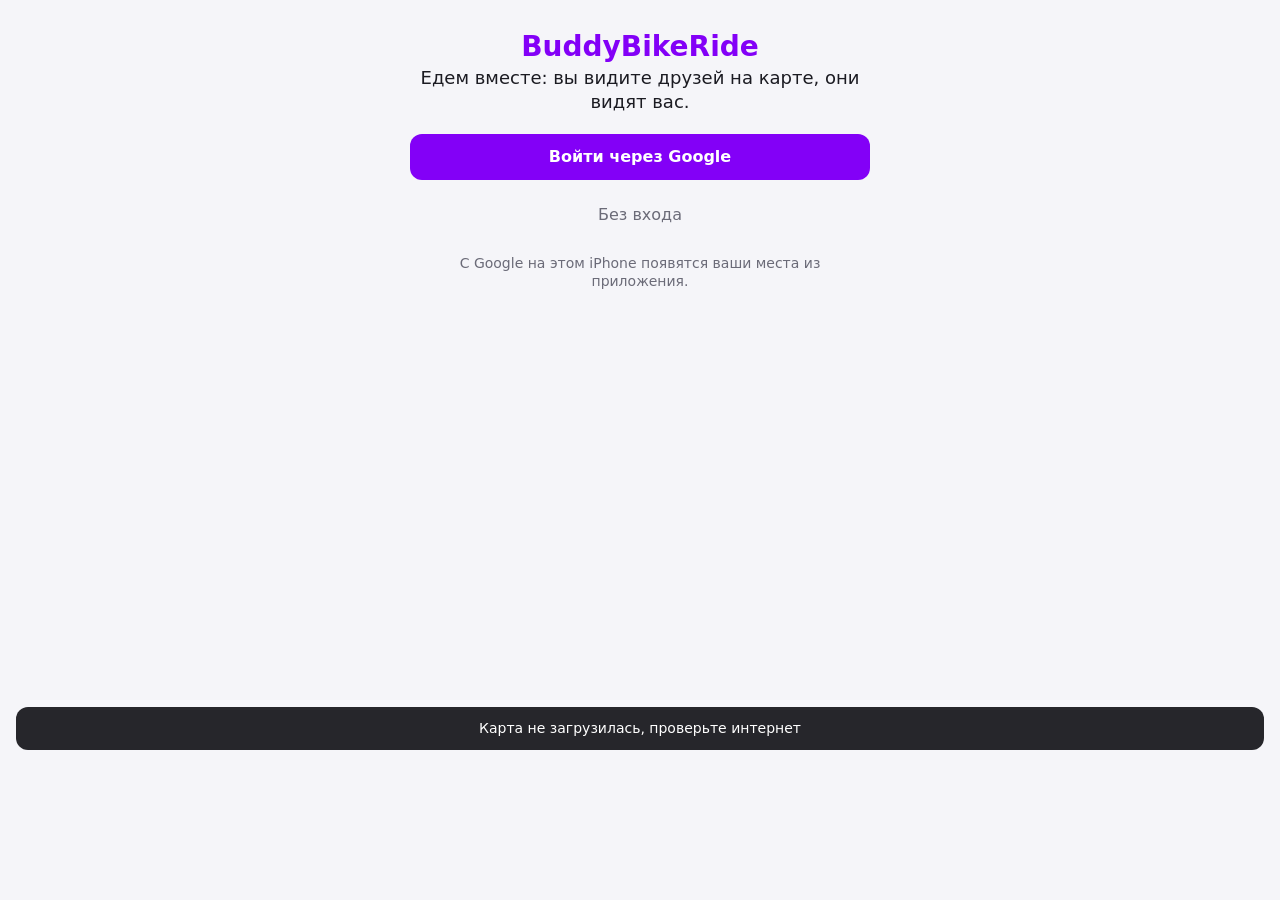
<file: app/index.html>
<!doctype html>
<html lang="ru">
<head>
<meta charset="utf-8">
<meta name="viewport" content="width=device-width, initial-scale=1, viewport-fit=cover, user-scalable=no">
<meta name="apple-mobile-web-app-capable" content="yes">
<meta name="mobile-web-app-capable" content="yes">
<meta name="apple-mobile-web-app-status-bar-style" content="black-translucent">
<meta name="apple-mobile-web-app-title" content="BuddyBike">
<meta name="theme-color" content="#8300F7">
<link rel="manifest" href="./manifest.webmanifest">
<link rel="apple-touch-icon" href="./apple-touch-icon.png">
<link rel="icon" href="./favicon-32.png">
<title>BuddyBikeRide</title>
  <script type="module" crossorigin src="./assets/index-CqFXuHsL.js"></script>
  <link rel="stylesheet" crossorigin href="./assets/index-BYQ79N1X.css">
</head>
<body>
<div id="map"></div>

<!-- Sign in / profile / groups -->
<section id="start" class="sheet full" hidden>
  <div class="brand">BuddyBikeRide</div>
  <div id="stepSignIn">
    <p class="lead">Едем вместе: вы видите друзей на карте, они видят вас.</p>
    <button type="button" id="signInGoogle" class="main">Войти через Google</button>
    <button type="button" id="signInAnon" class="ghost">Без входа</button>
    <p class="small">С Google на этом iPhone появятся ваши места из приложения.</p>
  </div>
  <div id="stepGroups" hidden>
    <label class="field">Ваше имя для группы
      <input id="myName" maxlength="24" autocomplete="nickname" placeholder="Имя">
    </label>
    <h3>Мои группы</h3>
    <div id="groupList"></div>
    <label class="field">Вступить по коду
      <span class="row"><input id="joinCode" maxlength="12" autocapitalize="characters" placeholder="Код группы"><button type="button" id="joinBtn" class="main">Вступить</button></span>
    </label>
    <label class="field">Или создать новую
      <span class="row"><input id="newName" maxlength="40" placeholder="Название"><button type="button" id="createBtn">Создать</button></span>
    </label>
    <p id="startErr" class="err"></p>
    <button type="button" id="backToMap" class="main" hidden>← Вернуться на карту</button>
    <button type="button" id="signOut" class="ghost">Выйти из аккаунта</button>
  </div>
</section>

<!-- On the map -->
<header id="bar" hidden>
  <button type="button" id="menuBtn" class="round" title="Меню">☰</button>
  <button type="button" id="groupBtn" class="pill"><span id="groupName"></span> <span class="code" id="groupCode"></span></button>
  <button type="button" id="fitBtn" class="round" title="Показать всех">👥</button>
</header>
<div id="warn" hidden>📱 iPhone передаёт ваше место, только пока это приложение открыто и экран включён.</div>
<div id="paused" hidden>⏸ Ваше место не передавалось, пока экран был выключен. Снова передаю.</div>
<footer id="bottom" hidden>
  <div id="riders"></div>
  <button type="button" id="rideBtn" class="ride">▶ Поехали</button>
</footer>
<div id="note"></div>
</body>
</html>
</file>
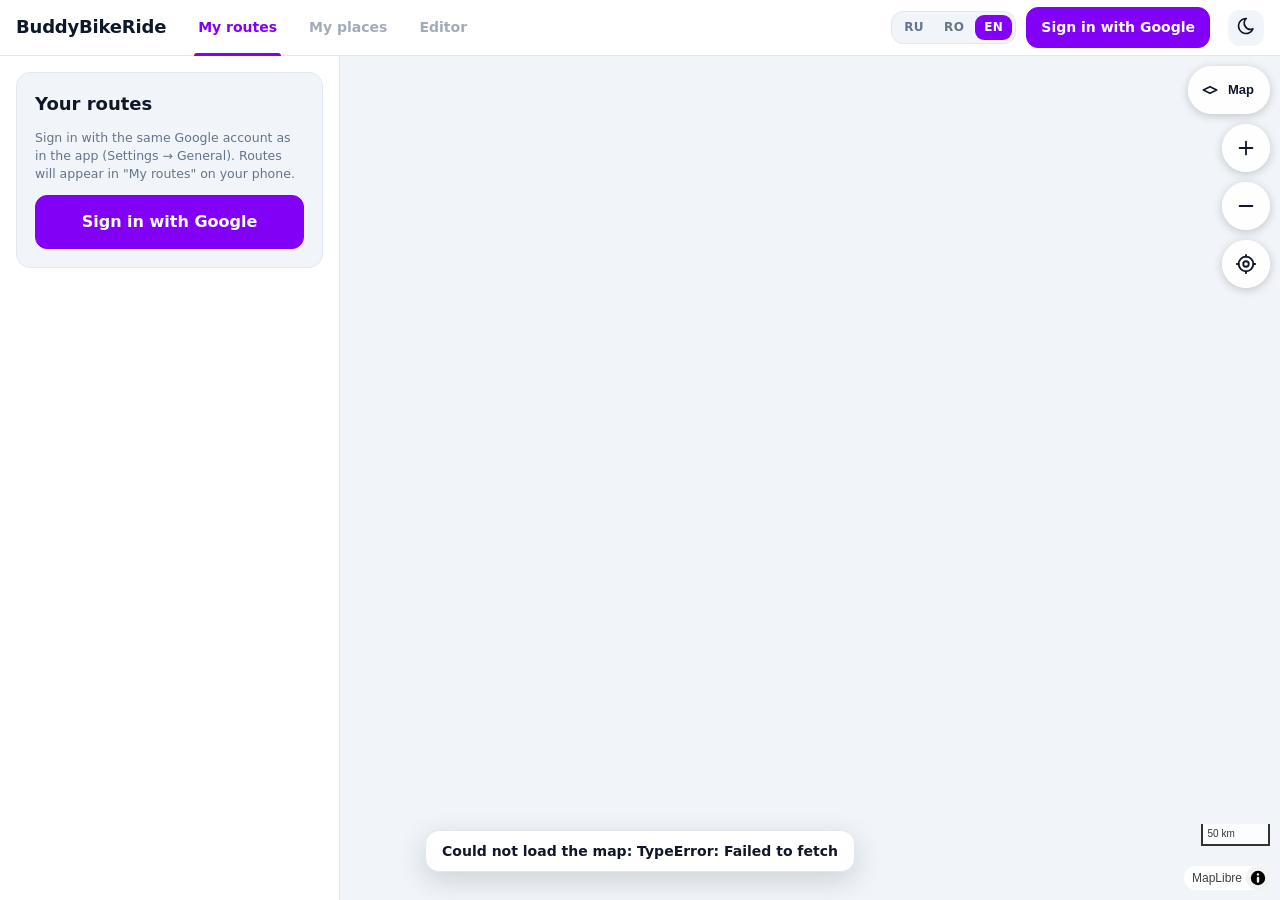
<file: editor/index.html>
<!doctype html>
<html lang="ru">
<head>
<meta charset="utf-8">
<meta name="viewport" content="width=device-width, initial-scale=1">
<title>BuddyBikeRide — маршруты</title>
    <link rel="icon" type="image/png" sizes="32x32" href="./favicon-32.png">
    <link rel="icon" type="image/png" sizes="192x192" href="./icon-192.png">
    <link rel="apple-touch-icon" href="./apple-touch-icon.png">
<script>
  // Theme before the first paint, so a night-mode visitor doesn't get a white flash.
  try {
    var t = localStorage.getItem('theme');
    // Day theme unless night was chosen here.
    if (t !== 'light' && t !== 'dark') t = 'light';
    document.documentElement.dataset.theme = t;
  } catch (e) { document.documentElement.dataset.theme = 'light'; }
</script>
  <script type="module" crossorigin src="./assets/index-lE3FuN8e.js"></script>
  <link rel="stylesheet" crossorigin href="./assets/index-B0QQWY3T.css">
</head>
<body>
<header id="top">
  <a class="brand" href="./">BuddyBikeRide</a>

  <nav id="tabs" role="tablist">
    <button type="button" role="tab" id="tabRoutes" data-i18n="tabRoutes">Мои маршруты</button>
    <button type="button" role="tab" id="tabPlaces" data-i18n="tabPlaces">Мои места</button>
    <button type="button" role="tab" id="tabEditor" data-i18n="tabEditor">Редактор</button>
  </nav>

  <button type="button" id="themeBtn" class="icon-btn"></button>

  <button type="button" id="burger" aria-expanded="false" aria-controls="tools" data-i18n-title="menu">
    <span class="bars" aria-hidden="true"></span>
  </button>

  <div id="tools">
    <div class="seg" id="langSwitch" role="group" data-i18n-title="language">
      <button type="button" data-lang="ru" aria-pressed="false">RU</button>
      <button type="button" data-lang="ro" aria-pressed="false">RO</button>
      <button type="button" data-lang="en" aria-pressed="false">EN</button>
    </div>
    <div id="acct">
      <button type="button" id="signInTop" class="main" data-i18n="signIn" hidden>Войти через Google</button>
      <button type="button" id="acctBtn" aria-haspopup="true" aria-expanded="false" hidden>
        <span class="avatar" id="avatar"></span><span id="acctName"></span><span class="caret" aria-hidden="true">▾</span>
      </button>
      <div id="acctMenu" hidden>
        <div class="who" id="acctEmail"></div>
        <button type="button" id="menuImport" data-i18n="importGpx">Импорт GPX</button>
        <button type="button" id="menuSignOut" data-i18n="signOut">Выйти</button>
      </div>
    </div>
  </div>
</header>

<div id="app">
  <aside id="side">
    <!-- signed out -->
    <section id="authView" class="view">
      <div class="card">
        <h2 data-i18n="signInTitle">Ваши маршруты</h2>
        <p class="tip" data-i18n="signInHint">Войдите тем же Google-аккаунтом, что в приложении (Настройки → Общее). Маршруты появятся в «Моих маршрутах» на телефоне.</p>
        <button type="button" id="signInMain" class="main wide" data-i18n="signIn">Войти через Google</button>
      </div>
    </section>

    <!-- «Мои маршруты» -->
    <section id="routesView" class="view" hidden>
      <div class="bar">
        <button type="button" id="newRoute" class="main" data-i18n="newRoute">+ Новый маршрут</button>
        <button type="button" id="importBtn" class="ibtn" data-icon="upload"><span data-i18n="importGpx">Импорт GPX</span></button>
      </div>
      <div id="list"></div>
    </section>

    <!-- «Мои места» -->
    <section id="placesView" class="view" hidden>
      <div id="placesListView" class="view">
        <div class="bar">
          <button type="button" id="newPlace" class="main" data-i18n="newPlace">+ Новое место</button>
          <button type="button" id="importPlaces" class="ibtn" data-icon="upload" data-i18n-title="importGpx" title="Импорт GPX"></button>
          <button type="button" id="exportPlaces" class="ibtn" data-icon="download" data-i18n-title="exportAllGpx" title="Скачать все места в GPX"></button>
          <div class="seg" id="placeSort" role="group" data-i18n-title="sortBy">
            <button type="button" data-sort="date" data-i18n="sortDate">Новые</button>
            <button type="button" data-sort="category" data-i18n="sortCategory">Категории</button>
          </div>
        </div>
        <div id="placeList" class="list"></div>
        <p class="tip pad" data-i18n="placesTip">Правый клик по карте тоже добавляет место.</p>
      </div>
      <div id="placeForm" class="view" hidden>
        <div class="scroll">
          <h2 id="placeFormTitle"></h2>
          <div class="group">
            <h3 data-i18n="category">Категория</h3>
            <div id="catGrid"></div>
          </div>
          <div class="group">
            <input id="placeTitle" data-i18n-ph="placeTitlePh" placeholder="Название (необязательно)">
            <textarea id="placeDesc" rows="7" data-i18n-ph="placeDescPh" placeholder="Описание: как проехать, что там, когда лучше"></textarea>
          </div>
          <div class="group">
            <h3 data-i18n="photos">Фото</h3>
            <div id="placePhotos"></div>
            <div class="row"><button type="button" id="addPhoto" class="ibtn" data-icon="camera"><span data-i18n="addPhoto">Добавить фото</span></button></div>
            <p class="tip" id="photoHint"></p>
          </div>
          <p class="tip" id="placeCoords"></p>
        </div>
        <footer class="actions">
          <button type="button" id="placeCancel" data-i18n="cancel">Отмена</button>
          <button type="button" id="placeSave" class="main" data-i18n="save">Сохранить</button>
        </footer>
      </div>
    </section>

    <!-- «Редактор» -->
    <section id="editView" class="view" hidden>
      <div class="scroll">
        <div class="group">
          <input id="name" maxlength="60" data-i18n-ph="namePh" placeholder="Название">
          <div id="km"></div>
          <div id="routeInfo"></div>
        </div>
        <div class="group">
          <h3 data-i18n="tools">Инструменты</h3>
          <label class="switch">
            <input type="checkbox" id="magnet">
            <span class="track" aria-hidden="true"></span>
            <span data-i18n="magnet">🧲 Магнит к дорогам</span>
          </label>
          <div class="row">
            <button type="button" id="undo" class="ibtn" data-icon="undo"><span data-i18n="undo">Шаг назад</span></button>
            <button type="button" id="reverse" class="ibtn" data-icon="reverse"><span data-i18n="reverse">Развернуть</span></button>
            <button type="button" id="clear" class="ibtn" data-icon="trash"><span data-i18n="clear">Очистить</span></button>
          </div>
          <div class="row">
            <button type="button" id="exportBtn" class="ibtn" data-icon="download"><span data-i18n="downloadGpx">Скачать GPX</span></button>
          </div>
        </div>
        <details class="group help">
          <summary data-i18n="help">Как пользоваться</summary>
          <p class="tip" data-i18n="tip">Клик по карте — новая точка. Точку можно перетащить. Клик по точке выбирает её (на ней «−»), второй клик удаляет. Правый клик по точке удаляет сразу. «+» в середине отрезка вставляет точку. Магнит берёт дороги, видимые на экране: приблизьте карту.</p>
        </details>
      </div>
      <footer class="actions">
        <button type="button" id="cancel" class="ibtn" data-icon="back"><span data-i18n="back">К маршрутам</span></button>
        <button type="button" id="save" class="main" data-i18n="save">Сохранить</button>
      </footer>
    </section>
  </aside>
  <div id="map"></div>
</div>
<div id="note" role="status" aria-live="polite"></div>
</body>
</html>
</file>
<file: app/assets/index-BYQ79N1X.css>
:root{--v: #8300F7;--bg: #16161c;--card: rgba(255,255,255,.96);--ink: #1b1b22;--muted: #6b6b78;--st: env(safe-area-inset-top);--sb: env(safe-area-inset-bottom)}:root [hidden]{display:none!important}*{box-sizing:border-box;-webkit-tap-highlight-color:transparent}html,body{margin:0;height:100%;overflow:hidden;background:var(--bg);font:16px/1.35 -apple-system,system-ui,sans-serif;color:var(--ink)}#map{position:fixed;inset:0}button{font:inherit;border:0;border-radius:12px;padding:12px 16px;background:#ececf2;color:var(--ink);cursor:pointer}button.main{background:var(--v);color:#fff;font-weight:600}button.ghost{background:transparent;color:var(--muted)}input{font:inherit;font-size:16px;padding:11px 12px;border:1px solid #d4d4de;border-radius:12px;width:100%;min-width:0;background:#fff;color:var(--ink)}.sheet.full{position:fixed;inset:0;z-index:20;overflow-y:auto;background:#f5f5f9;padding:calc(var(--st) + 28px) 20px calc(var(--sb) + 24px);display:flex;flex-direction:column}.sheet.full>div{max-width:460px;width:100%;margin:0 auto;display:flex;flex-direction:column;gap:12px}.brand{font-size:28px;font-weight:800;color:var(--v);text-align:center;margin-bottom:18px}.lead{font-size:18px;text-align:center;margin:0 0 8px}.small{font-size:14px;color:var(--muted);text-align:center;margin:4px 0}.err{color:#c62828;font-size:14px;min-height:1em;margin:0}h3{margin:10px 0 0;font-size:15px;color:var(--muted);font-weight:600;text-transform:uppercase;letter-spacing:.04em}.field{display:flex;flex-direction:column;gap:6px;font-size:14px;color:var(--muted)}.row{display:flex;gap:8px}.row button{flex:none}#groupList{display:flex;flex-direction:column;gap:8px}button.group{display:flex;justify-content:space-between;align-items:center;background:#fff;box-shadow:0 1px 3px #00000014;text-align:left;padding:14px 16px}.code{font:600 13px ui-monospace,Menlo,monospace;color:var(--muted);letter-spacing:.05em}#bar{position:fixed;z-index:5;top:calc(var(--st) + 10px);left:12px;right:12px;display:flex;gap:8px}.pill{flex:1;min-width:0;text-align:left;background:var(--card);box-shadow:0 2px 8px #0000002e;white-space:nowrap;overflow:hidden;text-overflow:ellipsis;font-weight:600}.pill .code{margin-left:6px}.round{background:var(--card);box-shadow:0 2px 8px #0000002e;width:48px;padding:0;font-size:20px}#warn,#paused{position:fixed;z-index:5;left:12px;right:12px;top:calc(var(--st) + 66px);padding:10px 14px;border-radius:12px;font-size:14px;background:#fff3cd;color:#5c4400;box-shadow:0 2px 8px #00000026}#paused{background:#ffe0e0;color:#7a1010;top:calc(var(--st) + 120px)}#bottom{position:fixed;z-index:5;left:0;right:0;bottom:0;padding:10px 12px calc(var(--sb) + 12px);display:flex;flex-direction:column;gap:10px;background:linear-gradient(transparent,#00000040)}#riders{display:flex;gap:8px;overflow-x:auto;scrollbar-width:none}#riders::-webkit-scrollbar{display:none}.chip{flex:none;display:flex;align-items:center;gap:7px;padding:8px 12px;border-radius:20px;background:var(--card);font-size:14px;box-shadow:0 1px 4px #0000002e}.chip.stale{opacity:.7}.chip .dot,.rider .dot{width:12px;height:12px;border-radius:50%;border:2px solid #fff;flex:none;box-shadow:0 0 0 1px #00000040}button.ride{width:100%;padding:16px;font-size:18px;font-weight:700;background:#2e9d4f;color:#fff;box-shadow:0 2px 10px #00000040}button.ride.on{background:#d33}.rider{display:flex;align-items:center;gap:4px;pointer-events:none}.rider .dot{width:22px;height:22px;border-width:3px}.rider.me .dot{box-shadow:0 0 0 6px #8300f740}.rider.stale{opacity:.55}.rider .lbl{display:flex;flex-direction:column;background:#ffffffeb;border-radius:8px;padding:1px 6px;font-size:12px;line-height:1.25;white-space:nowrap}.rider .lbl i{font-style:normal;color:var(--muted);font-size:11px}.rider .lbl i:empty{display:none}.pt{font-size:22px;width:34px;height:34px;display:grid;place-items:center;background:#fff;border-radius:50%;box-shadow:0 1px 4px #0000004d;cursor:pointer}.pt.place{background:#fff8e1}.maplibregl-popup-content{border-radius:12px;font-size:14px;padding:8px 12px}#note{position:fixed;z-index:30;left:16px;right:16px;bottom:calc(var(--sb) + 150px);padding:12px 14px;border-radius:12px;background:#14141aeb;color:#fff;font-size:14px;text-align:center;opacity:0;transform:translateY(8px);transition:.2s;pointer-events:none}#note.show{opacity:1;transform:none}.grow{display:flex;gap:8px}.grow .group{flex:1;min-width:0}button.leave{flex:none;background:#fff;color:#c62828;box-shadow:0 1px 3px #00000014;font-size:14px}.maplibregl-map{font:12px/20px Helvetica Neue,Arial,Helvetica,sans-serif;overflow:hidden;position:relative;-webkit-tap-highlight-color:rgb(0 0 0/0)}.maplibregl-canvas{left:0;position:absolute;top:0}.maplibregl-map:fullscreen{height:100%;width:100%}.maplibregl-ctrl-group button.maplibregl-ctrl-compass{touch-action:none}.maplibregl-canvas-container.maplibregl-interactive,.maplibregl-ctrl-group button.maplibregl-ctrl-compass{cursor:grab;-webkit-user-select:none;-moz-user-select:none;user-select:none}.maplibregl-canvas-container.maplibregl-interactive.maplibregl-track-pointer{cursor:pointer}.maplibregl-canvas-container.maplibregl-interactive:active,.maplibregl-ctrl-group button.maplibregl-ctrl-compass:active{cursor:grabbing}.maplibregl-canvas-container.maplibregl-touch-zoom-rotate,.maplibregl-canvas-container.maplibregl-touch-zoom-rotate .maplibregl-canvas{touch-action:pan-x pan-y}.maplibregl-canvas-container.maplibregl-touch-drag-pan,.maplibregl-canvas-container.maplibregl-touch-drag-pan .maplibregl-canvas{touch-action:pinch-zoom}.maplibregl-canvas-container.maplibregl-touch-zoom-rotate.maplibregl-touch-drag-pan,.maplibregl-canvas-container.maplibregl-touch-zoom-rotate.maplibregl-touch-drag-pan .maplibregl-canvas{touch-action:none}.maplibregl-canvas-container.maplibregl-touch-drag-pan.maplibregl-cooperative-gestures,.maplibregl-canvas-container.maplibregl-touch-drag-pan.maplibregl-cooperative-gestures .maplibregl-canvas{touch-action:pan-x pan-y}.maplibregl-ctrl-bottom-left,.maplibregl-ctrl-bottom-right,.maplibregl-ctrl-top-left,.maplibregl-ctrl-top-right{pointer-events:none;position:absolute;z-index:2}.maplibregl-ctrl-top-left{left:0;top:0}.maplibregl-ctrl-top-right{right:0;top:0}.maplibregl-ctrl-bottom-left{bottom:0;left:0}.maplibregl-ctrl-bottom-right{bottom:0;right:0}.maplibregl-ctrl{clear:both;pointer-events:auto;transform:translate(0)}.maplibregl-ctrl-top-left .maplibregl-ctrl{float:left;margin:10px 0 0 10px}.maplibregl-ctrl-top-right .maplibregl-ctrl{float:right;margin:10px 10px 0 0}.maplibregl-ctrl-bottom-left .maplibregl-ctrl{float:left;margin:0 0 10px 10px}.maplibregl-ctrl-bottom-right .maplibregl-ctrl{float:right;margin:0 10px 10px 0}.maplibregl-ctrl-group{background:#fff;border-radius:4px}.maplibregl-ctrl-group:not(:empty){box-shadow:0 0 0 2px #0000001a}@media(forced-colors:active){.maplibregl-ctrl-group:not(:empty){box-shadow:0 0 0 2px ButtonText}}.maplibregl-ctrl-group button{background-color:transparent;border:0;box-sizing:border-box;cursor:pointer;display:block;height:29px;outline:none;padding:0;width:29px}.maplibregl-ctrl-group button+button{border-top:1px solid #ddd}.maplibregl-ctrl button .maplibregl-ctrl-icon{background-position:50%;background-repeat:no-repeat;display:block;height:100%;width:100%}@media(forced-colors:active){.maplibregl-ctrl-icon{background-color:transparent}.maplibregl-ctrl-group button+button{border-top:1px solid ButtonText}}.maplibregl-ctrl button::-moz-focus-inner{border:0;padding:0}.maplibregl-ctrl-attrib-button:focus,.maplibregl-ctrl-group button:focus{box-shadow:0 0 2px 2px #0096ff}.maplibregl-ctrl button:disabled{cursor:not-allowed}.maplibregl-ctrl button:disabled .maplibregl-ctrl-icon{opacity:.25}@media(hover:hover){.maplibregl-ctrl button:not(:disabled):hover{background-color:#0000000d}}.maplibregl-ctrl button:not(:disabled):active{background-color:#0000000d}.maplibregl-ctrl-group button:focus:focus-visible{box-shadow:0 0 2px 2px #0096ff}.maplibregl-ctrl-group button:focus:not(:focus-visible){box-shadow:none}.maplibregl-ctrl-group button:focus:first-child{border-radius:4px 4px 0 0}.maplibregl-ctrl-group button:focus:last-child{border-radius:0 0 4px 4px}.maplibregl-ctrl-group button:focus:only-child{border-radius:inherit}.maplibregl-ctrl button.maplibregl-ctrl-zoom-out .maplibregl-ctrl-icon{background-image:url("data:image/svg+xml;charset=utf-8,%3Csvg xmlns='http://www.w3.org/2000/svg' width='29' height='29' fill='%23333' viewBox='0 0 29 29'%3E%3Cpath d='M10 13c-.75 0-1.5.75-1.5 1.5S9.25 16 10 16h9c.75 0 1.5-.75 1.5-1.5S19.75 13 19 13z'/%3E%3C/svg%3E")}.maplibregl-ctrl button.maplibregl-ctrl-zoom-in .maplibregl-ctrl-icon{background-image:url("data:image/svg+xml;charset=utf-8,%3Csvg xmlns='http://www.w3.org/2000/svg' width='29' height='29' fill='%23333' viewBox='0 0 29 29'%3E%3Cpath d='M14.5 8.5c-.75 0-1.5.75-1.5 1.5v3h-3c-.75 0-1.5.75-1.5 1.5S9.25 16 10 16h3v3c0 .75.75 1.5 1.5 1.5S16 19.75 16 19v-3h3c.75 0 1.5-.75 1.5-1.5S19.75 13 19 13h-3v-3c0-.75-.75-1.5-1.5-1.5'/%3E%3C/svg%3E")}@media(forced-colors:active){.maplibregl-ctrl button.maplibregl-ctrl-zoom-out .maplibregl-ctrl-icon{background-image:url("data:image/svg+xml;charset=utf-8,%3Csvg xmlns='http://www.w3.org/2000/svg' width='29' height='29' fill='%23fff' viewBox='0 0 29 29'%3E%3Cpath d='M10 13c-.75 0-1.5.75-1.5 1.5S9.25 16 10 16h9c.75 0 1.5-.75 1.5-1.5S19.75 13 19 13z'/%3E%3C/svg%3E")}.maplibregl-ctrl button.maplibregl-ctrl-zoom-in .maplibregl-ctrl-icon{background-image:url("data:image/svg+xml;charset=utf-8,%3Csvg xmlns='http://www.w3.org/2000/svg' width='29' height='29' fill='%23fff' viewBox='0 0 29 29'%3E%3Cpath d='M14.5 8.5c-.75 0-1.5.75-1.5 1.5v3h-3c-.75 0-1.5.75-1.5 1.5S9.25 16 10 16h3v3c0 .75.75 1.5 1.5 1.5S16 19.75 16 19v-3h3c.75 0 1.5-.75 1.5-1.5S19.75 13 19 13h-3v-3c0-.75-.75-1.5-1.5-1.5'/%3E%3C/svg%3E")}}@media(forced-colors:active)and (prefers-color-scheme:light){.maplibregl-ctrl button.maplibregl-ctrl-zoom-out .maplibregl-ctrl-icon{background-image:url("data:image/svg+xml;charset=utf-8,%3Csvg xmlns='http://www.w3.org/2000/svg' width='29' height='29' viewBox='0 0 29 29'%3E%3Cpath d='M10 13c-.75 0-1.5.75-1.5 1.5S9.25 16 10 16h9c.75 0 1.5-.75 1.5-1.5S19.75 13 19 13z'/%3E%3C/svg%3E")}.maplibregl-ctrl button.maplibregl-ctrl-zoom-in .maplibregl-ctrl-icon{background-image:url("data:image/svg+xml;charset=utf-8,%3Csvg xmlns='http://www.w3.org/2000/svg' width='29' height='29' viewBox='0 0 29 29'%3E%3Cpath d='M14.5 8.5c-.75 0-1.5.75-1.5 1.5v3h-3c-.75 0-1.5.75-1.5 1.5S9.25 16 10 16h3v3c0 .75.75 1.5 1.5 1.5S16 19.75 16 19v-3h3c.75 0 1.5-.75 1.5-1.5S19.75 13 19 13h-3v-3c0-.75-.75-1.5-1.5-1.5'/%3E%3C/svg%3E")}}.maplibregl-ctrl button.maplibregl-ctrl-fullscreen .maplibregl-ctrl-icon{background-image:url("data:image/svg+xml;charset=utf-8,%3Csvg xmlns='http://www.w3.org/2000/svg' width='29' height='29' fill='%23333' viewBox='0 0 29 29'%3E%3Cpath d='M24 16v5.5c0 1.75-.75 2.5-2.5 2.5H16v-1l3-1.5-4-5.5 1-1 5.5 4 1.5-3zM6 16l1.5 3 5.5-4 1 1-4 5.5 3 1.5v1H7.5C5.75 24 5 23.25 5 21.5V16zm7-11v1l-3 1.5 4 5.5-1 1-5.5-4L6 13H5V7.5C5 5.75 5.75 5 7.5 5zm11 2.5c0-1.75-.75-2.5-2.5-2.5H16v1l3 1.5-4 5.5 1 1 5.5-4 1.5 3h1z'/%3E%3C/svg%3E")}.maplibregl-ctrl button.maplibregl-ctrl-shrink .maplibregl-ctrl-icon{background-image:url("data:image/svg+xml;charset=utf-8,%3Csvg xmlns='http://www.w3.org/2000/svg' width='29' height='29' viewBox='0 0 29 29'%3E%3Cpath d='M18.5 16c-1.75 0-2.5.75-2.5 2.5V24h1l1.5-3 5.5 4 1-1-4-5.5 3-1.5v-1zM13 18.5c0-1.75-.75-2.5-2.5-2.5H5v1l3 1.5L4 24l1 1 5.5-4 1.5 3h1zm3-8c0 1.75.75 2.5 2.5 2.5H24v-1l-3-1.5L25 5l-1-1-5.5 4L17 5h-1zM10.5 13c1.75 0 2.5-.75 2.5-2.5V5h-1l-1.5 3L5 4 4 5l4 5.5L5 12v1z'/%3E%3C/svg%3E")}@media(forced-colors:active){.maplibregl-ctrl button.maplibregl-ctrl-fullscreen .maplibregl-ctrl-icon{background-image:url("data:image/svg+xml;charset=utf-8,%3Csvg xmlns='http://www.w3.org/2000/svg' width='29' height='29' fill='%23fff' viewBox='0 0 29 29'%3E%3Cpath d='M24 16v5.5c0 1.75-.75 2.5-2.5 2.5H16v-1l3-1.5-4-5.5 1-1 5.5 4 1.5-3zM6 16l1.5 3 5.5-4 1 1-4 5.5 3 1.5v1H7.5C5.75 24 5 23.25 5 21.5V16zm7-11v1l-3 1.5 4 5.5-1 1-5.5-4L6 13H5V7.5C5 5.75 5.75 5 7.5 5zm11 2.5c0-1.75-.75-2.5-2.5-2.5H16v1l3 1.5-4 5.5 1 1 5.5-4 1.5 3h1z'/%3E%3C/svg%3E")}.maplibregl-ctrl button.maplibregl-ctrl-shrink .maplibregl-ctrl-icon{background-image:url("data:image/svg+xml;charset=utf-8,%3Csvg xmlns='http://www.w3.org/2000/svg' width='29' height='29' fill='%23fff' viewBox='0 0 29 29'%3E%3Cpath d='M18.5 16c-1.75 0-2.5.75-2.5 2.5V24h1l1.5-3 5.5 4 1-1-4-5.5 3-1.5v-1zM13 18.5c0-1.75-.75-2.5-2.5-2.5H5v1l3 1.5L4 24l1 1 5.5-4 1.5 3h1zm3-8c0 1.75.75 2.5 2.5 2.5H24v-1l-3-1.5L25 5l-1-1-5.5 4L17 5h-1zM10.5 13c1.75 0 2.5-.75 2.5-2.5V5h-1l-1.5 3L5 4 4 5l4 5.5L5 12v1z'/%3E%3C/svg%3E")}}@media(forced-colors:active)and (prefers-color-scheme:light){.maplibregl-ctrl button.maplibregl-ctrl-fullscreen .maplibregl-ctrl-icon{background-image:url("data:image/svg+xml;charset=utf-8,%3Csvg xmlns='http://www.w3.org/2000/svg' width='29' height='29' viewBox='0 0 29 29'%3E%3Cpath d='M24 16v5.5c0 1.75-.75 2.5-2.5 2.5H16v-1l3-1.5-4-5.5 1-1 5.5 4 1.5-3zM6 16l1.5 3 5.5-4 1 1-4 5.5 3 1.5v1H7.5C5.75 24 5 23.25 5 21.5V16zm7-11v1l-3 1.5 4 5.5-1 1-5.5-4L6 13H5V7.5C5 5.75 5.75 5 7.5 5zm11 2.5c0-1.75-.75-2.5-2.5-2.5H16v1l3 1.5-4 5.5 1 1 5.5-4 1.5 3h1z'/%3E%3C/svg%3E")}.maplibregl-ctrl button.maplibregl-ctrl-shrink .maplibregl-ctrl-icon{background-image:url("data:image/svg+xml;charset=utf-8,%3Csvg xmlns='http://www.w3.org/2000/svg' width='29' height='29' viewBox='0 0 29 29'%3E%3Cpath d='M18.5 16c-1.75 0-2.5.75-2.5 2.5V24h1l1.5-3 5.5 4 1-1-4-5.5 3-1.5v-1zM13 18.5c0-1.75-.75-2.5-2.5-2.5H5v1l3 1.5L4 24l1 1 5.5-4 1.5 3h1zm3-8c0 1.75.75 2.5 2.5 2.5H24v-1l-3-1.5L25 5l-1-1-5.5 4L17 5h-1zM10.5 13c1.75 0 2.5-.75 2.5-2.5V5h-1l-1.5 3L5 4 4 5l4 5.5L5 12v1z'/%3E%3C/svg%3E")}}.maplibregl-ctrl button.maplibregl-ctrl-compass .maplibregl-ctrl-icon{background-image:url("data:image/svg+xml;charset=utf-8,%3Csvg xmlns='http://www.w3.org/2000/svg' width='29' height='29' fill='%23333' viewBox='0 0 29 29'%3E%3Cpath d='m10.5 14 4-8 4 8z'/%3E%3Cpath fill='%23ccc' d='m10.5 16 4 8 4-8z'/%3E%3C/svg%3E")}@media(forced-colors:active){.maplibregl-ctrl button.maplibregl-ctrl-compass .maplibregl-ctrl-icon{background-image:url("data:image/svg+xml;charset=utf-8,%3Csvg xmlns='http://www.w3.org/2000/svg' width='29' height='29' fill='%23fff' viewBox='0 0 29 29'%3E%3Cpath d='m10.5 14 4-8 4 8z'/%3E%3Cpath fill='%23ccc' d='m10.5 16 4 8 4-8z'/%3E%3C/svg%3E")}}@media(forced-colors:active)and (prefers-color-scheme:light){.maplibregl-ctrl button.maplibregl-ctrl-compass .maplibregl-ctrl-icon{background-image:url("data:image/svg+xml;charset=utf-8,%3Csvg xmlns='http://www.w3.org/2000/svg' width='29' height='29' viewBox='0 0 29 29'%3E%3Cpath d='m10.5 14 4-8 4 8z'/%3E%3Cpath fill='%23ccc' d='m10.5 16 4 8 4-8z'/%3E%3C/svg%3E")}}.maplibregl-ctrl button.maplibregl-ctrl-globe .maplibregl-ctrl-icon{background-image:url("data:image/svg+xml;charset=utf-8,%3Csvg xmlns='http://www.w3.org/2000/svg' width='22' height='22' fill='none' stroke='%23333' viewBox='0 0 22 22'%3E%3Ccircle cx='11' cy='11' r='8.5'/%3E%3Cpath d='M17.5 11c0 4.819-3.02 8.5-6.5 8.5S4.5 15.819 4.5 11 7.52 2.5 11 2.5s6.5 3.681 6.5 8.5Z'/%3E%3Cpath d='M13.5 11c0 2.447-.331 4.64-.853 6.206-.262.785-.562 1.384-.872 1.777-.314.399-.58.517-.775.517s-.461-.118-.775-.517c-.31-.393-.61-.992-.872-1.777C8.831 15.64 8.5 13.446 8.5 11s.331-4.64.853-6.206c.262-.785.562-1.384.872-1.777.314-.399.58-.517.775-.517s.461.118.775.517c.31.393.61.992.872 1.777.522 1.565.853 3.76.853 6.206Z'/%3E%3Cpath d='M11 7.5c-1.909 0-3.622-.166-4.845-.428-.616-.132-1.08-.283-1.379-.434a1.3 1.3 0 0 1-.224-.138q.07-.058.224-.138c.299-.151.763-.302 1.379-.434C7.378 5.666 9.091 5.5 11 5.5s3.622.166 4.845.428c.616.132 1.08.283 1.379.434.105.053.177.1.224.138q-.07.058-.224.138c-.299.151-.763.302-1.379.434-1.223.262-2.936.428-4.845.428ZM4.486 6.436ZM11 16.5c-1.909 0-3.622-.166-4.845-.428-.616-.132-1.08-.283-1.379-.434a1.3 1.3 0 0 1-.224-.138 1.3 1.3 0 0 1 .224-.138c.299-.151.763-.302 1.379-.434C7.378 14.666 9.091 14.5 11 14.5s3.622.166 4.845.428c.616.132 1.08.283 1.379.434.105.053.177.1.224.138a1.3 1.3 0 0 1-.224.138c-.299.151-.763.302-1.379.434-1.223.262-2.936.428-4.845.428Zm-6.514-1.064ZM11 12.5c-2.46 0-4.672-.222-6.255-.574-.796-.177-1.406-.38-1.805-.59a1.5 1.5 0 0 1-.39-.272.3.3 0 0 1-.047-.064.3.3 0 0 1 .048-.064c.066-.073.189-.167.389-.272.399-.21 1.009-.413 1.805-.59C6.328 9.722 8.54 9.5 11 9.5s4.672.222 6.256.574c.795.177 1.405.38 1.804.59.2.105.323.2.39.272a.3.3 0 0 1 .047.064.3.3 0 0 1-.048.064 1.4 1.4 0 0 1-.389.272c-.399.21-1.009.413-1.804.59-1.584.352-3.796.574-6.256.574Zm-8.501-1.51v.002zm0 .018v.002zm17.002.002v-.002zm0-.018v-.002z'/%3E%3C/svg%3E")}.maplibregl-ctrl button.maplibregl-ctrl-globe-enabled .maplibregl-ctrl-icon{background-image:url("data:image/svg+xml;charset=utf-8,%3Csvg xmlns='http://www.w3.org/2000/svg' width='22' height='22' fill='none' stroke='%2333b5e5' viewBox='0 0 22 22'%3E%3Ccircle cx='11' cy='11' r='8.5'/%3E%3Cpath d='M17.5 11c0 4.819-3.02 8.5-6.5 8.5S4.5 15.819 4.5 11 7.52 2.5 11 2.5s6.5 3.681 6.5 8.5Z'/%3E%3Cpath d='M13.5 11c0 2.447-.331 4.64-.853 6.206-.262.785-.562 1.384-.872 1.777-.314.399-.58.517-.775.517s-.461-.118-.775-.517c-.31-.393-.61-.992-.872-1.777C8.831 15.64 8.5 13.446 8.5 11s.331-4.64.853-6.206c.262-.785.562-1.384.872-1.777.314-.399.58-.517.775-.517s.461.118.775.517c.31.393.61.992.872 1.777.522 1.565.853 3.76.853 6.206Z'/%3E%3Cpath d='M11 7.5c-1.909 0-3.622-.166-4.845-.428-.616-.132-1.08-.283-1.379-.434a1.3 1.3 0 0 1-.224-.138q.07-.058.224-.138c.299-.151.763-.302 1.379-.434C7.378 5.666 9.091 5.5 11 5.5s3.622.166 4.845.428c.616.132 1.08.283 1.379.434.105.053.177.1.224.138q-.07.058-.224.138c-.299.151-.763.302-1.379.434-1.223.262-2.936.428-4.845.428ZM4.486 6.436ZM11 16.5c-1.909 0-3.622-.166-4.845-.428-.616-.132-1.08-.283-1.379-.434a1.3 1.3 0 0 1-.224-.138 1.3 1.3 0 0 1 .224-.138c.299-.151.763-.302 1.379-.434C7.378 14.666 9.091 14.5 11 14.5s3.622.166 4.845.428c.616.132 1.08.283 1.379.434.105.053.177.1.224.138a1.3 1.3 0 0 1-.224.138c-.299.151-.763.302-1.379.434-1.223.262-2.936.428-4.845.428Zm-6.514-1.064ZM11 12.5c-2.46 0-4.672-.222-6.255-.574-.796-.177-1.406-.38-1.805-.59a1.5 1.5 0 0 1-.39-.272.3.3 0 0 1-.047-.064.3.3 0 0 1 .048-.064c.066-.073.189-.167.389-.272.399-.21 1.009-.413 1.805-.59C6.328 9.722 8.54 9.5 11 9.5s4.672.222 6.256.574c.795.177 1.405.38 1.804.59.2.105.323.2.39.272a.3.3 0 0 1 .047.064.3.3 0 0 1-.048.064 1.4 1.4 0 0 1-.389.272c-.399.21-1.009.413-1.804.59-1.584.352-3.796.574-6.256.574Zm-8.501-1.51v.002zm0 .018v.002zm17.002.002v-.002zm0-.018v-.002z'/%3E%3C/svg%3E")}.maplibregl-ctrl button.maplibregl-ctrl-terrain .maplibregl-ctrl-icon{background-image:url("data:image/svg+xml;charset=utf-8,%3Csvg xmlns='http://www.w3.org/2000/svg' width='22' height='22' fill='%23333' viewBox='0 0 22 22'%3E%3Cpath d='m1.754 13.406 4.453-4.851 3.09 3.09 3.281 3.277.969-.969-3.309-3.312 3.844-4.121 6.148 6.886h1.082v-.855l-7.207-8.07-4.84 5.187L6.169 6.57l-5.48 5.965v.871ZM.688 16.844h20.625v1.375H.688Zm0 0'/%3E%3C/svg%3E")}.maplibregl-ctrl button.maplibregl-ctrl-terrain-enabled .maplibregl-ctrl-icon{background-image:url("data:image/svg+xml;charset=utf-8,%3Csvg xmlns='http://www.w3.org/2000/svg' width='22' height='22' fill='%2333b5e5' viewBox='0 0 22 22'%3E%3Cpath d='m1.754 13.406 4.453-4.851 3.09 3.09 3.281 3.277.969-.969-3.309-3.312 3.844-4.121 6.148 6.886h1.082v-.855l-7.207-8.07-4.84 5.187L6.169 6.57l-5.48 5.965v.871ZM.688 16.844h20.625v1.375H.688Zm0 0'/%3E%3C/svg%3E")}.maplibregl-ctrl button.maplibregl-ctrl-geolocate .maplibregl-ctrl-icon{background-image:url("data:image/svg+xml;charset=utf-8,%3Csvg xmlns='http://www.w3.org/2000/svg' width='29' height='29' fill='%23333' viewBox='0 0 20 20'%3E%3Cpath d='M10 4C9 4 9 5 9 5v.1A5 5 0 0 0 5.1 9H5s-1 0-1 1 1 1 1 1h.1A5 5 0 0 0 9 14.9v.1s0 1 1 1 1-1 1-1v-.1a5 5 0 0 0 3.9-3.9h.1s1 0 1-1-1-1-1-1h-.1A5 5 0 0 0 11 5.1V5s0-1-1-1m0 2.5a3.5 3.5 0 1 1 0 7 3.5 3.5 0 1 1 0-7'/%3E%3Ccircle cx='10' cy='10' r='2'/%3E%3C/svg%3E")}.maplibregl-ctrl button.maplibregl-ctrl-geolocate:disabled .maplibregl-ctrl-icon{background-image:url("data:image/svg+xml;charset=utf-8,%3Csvg xmlns='http://www.w3.org/2000/svg' width='29' height='29' fill='%23aaa' viewBox='0 0 20 20'%3E%3Cpath d='M10 4C9 4 9 5 9 5v.1A5 5 0 0 0 5.1 9H5s-1 0-1 1 1 1 1 1h.1A5 5 0 0 0 9 14.9v.1s0 1 1 1 1-1 1-1v-.1a5 5 0 0 0 3.9-3.9h.1s1 0 1-1-1-1-1-1h-.1A5 5 0 0 0 11 5.1V5s0-1-1-1m0 2.5a3.5 3.5 0 1 1 0 7 3.5 3.5 0 1 1 0-7'/%3E%3Ccircle cx='10' cy='10' r='2'/%3E%3Cpath fill='red' d='m14 5 1 1-9 9-1-1z'/%3E%3C/svg%3E")}.maplibregl-ctrl button.maplibregl-ctrl-geolocate.maplibregl-ctrl-geolocate-active .maplibregl-ctrl-icon{background-image:url("data:image/svg+xml;charset=utf-8,%3Csvg xmlns='http://www.w3.org/2000/svg' width='29' height='29' fill='%2333b5e5' viewBox='0 0 20 20'%3E%3Cpath d='M10 4C9 4 9 5 9 5v.1A5 5 0 0 0 5.1 9H5s-1 0-1 1 1 1 1 1h.1A5 5 0 0 0 9 14.9v.1s0 1 1 1 1-1 1-1v-.1a5 5 0 0 0 3.9-3.9h.1s1 0 1-1-1-1-1-1h-.1A5 5 0 0 0 11 5.1V5s0-1-1-1m0 2.5a3.5 3.5 0 1 1 0 7 3.5 3.5 0 1 1 0-7'/%3E%3Ccircle cx='10' cy='10' r='2'/%3E%3C/svg%3E")}.maplibregl-ctrl button.maplibregl-ctrl-geolocate.maplibregl-ctrl-geolocate-active-error .maplibregl-ctrl-icon{background-image:url("data:image/svg+xml;charset=utf-8,%3Csvg xmlns='http://www.w3.org/2000/svg' width='29' height='29' fill='%23e58978' viewBox='0 0 20 20'%3E%3Cpath d='M10 4C9 4 9 5 9 5v.1A5 5 0 0 0 5.1 9H5s-1 0-1 1 1 1 1 1h.1A5 5 0 0 0 9 14.9v.1s0 1 1 1 1-1 1-1v-.1a5 5 0 0 0 3.9-3.9h.1s1 0 1-1-1-1-1-1h-.1A5 5 0 0 0 11 5.1V5s0-1-1-1m0 2.5a3.5 3.5 0 1 1 0 7 3.5 3.5 0 1 1 0-7'/%3E%3Ccircle cx='10' cy='10' r='2'/%3E%3C/svg%3E")}.maplibregl-ctrl button.maplibregl-ctrl-geolocate.maplibregl-ctrl-geolocate-background .maplibregl-ctrl-icon{background-image:url("data:image/svg+xml;charset=utf-8,%3Csvg xmlns='http://www.w3.org/2000/svg' width='29' height='29' fill='%2333b5e5' viewBox='0 0 20 20'%3E%3Cpath d='M10 4C9 4 9 5 9 5v.1A5 5 0 0 0 5.1 9H5s-1 0-1 1 1 1 1 1h.1A5 5 0 0 0 9 14.9v.1s0 1 1 1 1-1 1-1v-.1a5 5 0 0 0 3.9-3.9h.1s1 0 1-1-1-1-1-1h-.1A5 5 0 0 0 11 5.1V5s0-1-1-1m0 2.5a3.5 3.5 0 1 1 0 7 3.5 3.5 0 1 1 0-7'/%3E%3C/svg%3E")}.maplibregl-ctrl button.maplibregl-ctrl-geolocate.maplibregl-ctrl-geolocate-background-error .maplibregl-ctrl-icon{background-image:url("data:image/svg+xml;charset=utf-8,%3Csvg xmlns='http://www.w3.org/2000/svg' width='29' height='29' fill='%23e54e33' viewBox='0 0 20 20'%3E%3Cpath d='M10 4C9 4 9 5 9 5v.1A5 5 0 0 0 5.1 9H5s-1 0-1 1 1 1 1 1h.1A5 5 0 0 0 9 14.9v.1s0 1 1 1 1-1 1-1v-.1a5 5 0 0 0 3.9-3.9h.1s1 0 1-1-1-1-1-1h-.1A5 5 0 0 0 11 5.1V5s0-1-1-1m0 2.5a3.5 3.5 0 1 1 0 7 3.5 3.5 0 1 1 0-7'/%3E%3C/svg%3E")}.maplibregl-ctrl button.maplibregl-ctrl-geolocate.maplibregl-ctrl-geolocate-waiting .maplibregl-ctrl-icon{animation:maplibregl-spin 2s linear infinite}@media(forced-colors:active){.maplibregl-ctrl button.maplibregl-ctrl-geolocate .maplibregl-ctrl-icon{background-image:url("data:image/svg+xml;charset=utf-8,%3Csvg xmlns='http://www.w3.org/2000/svg' width='29' height='29' fill='%23fff' viewBox='0 0 20 20'%3E%3Cpath d='M10 4C9 4 9 5 9 5v.1A5 5 0 0 0 5.1 9H5s-1 0-1 1 1 1 1 1h.1A5 5 0 0 0 9 14.9v.1s0 1 1 1 1-1 1-1v-.1a5 5 0 0 0 3.9-3.9h.1s1 0 1-1-1-1-1-1h-.1A5 5 0 0 0 11 5.1V5s0-1-1-1m0 2.5a3.5 3.5 0 1 1 0 7 3.5 3.5 0 1 1 0-7'/%3E%3Ccircle cx='10' cy='10' r='2'/%3E%3C/svg%3E")}.maplibregl-ctrl button.maplibregl-ctrl-geolocate:disabled .maplibregl-ctrl-icon{background-image:url("data:image/svg+xml;charset=utf-8,%3Csvg xmlns='http://www.w3.org/2000/svg' width='29' height='29' fill='%23999' viewBox='0 0 20 20'%3E%3Cpath d='M10 4C9 4 9 5 9 5v.1A5 5 0 0 0 5.1 9H5s-1 0-1 1 1 1 1 1h.1A5 5 0 0 0 9 14.9v.1s0 1 1 1 1-1 1-1v-.1a5 5 0 0 0 3.9-3.9h.1s1 0 1-1-1-1-1-1h-.1A5 5 0 0 0 11 5.1V5s0-1-1-1m0 2.5a3.5 3.5 0 1 1 0 7 3.5 3.5 0 1 1 0-7'/%3E%3Ccircle cx='10' cy='10' r='2'/%3E%3Cpath fill='red' d='m14 5 1 1-9 9-1-1z'/%3E%3C/svg%3E")}.maplibregl-ctrl button.maplibregl-ctrl-geolocate.maplibregl-ctrl-geolocate-active .maplibregl-ctrl-icon{background-image:url("data:image/svg+xml;charset=utf-8,%3Csvg xmlns='http://www.w3.org/2000/svg' width='29' height='29' fill='%2333b5e5' viewBox='0 0 20 20'%3E%3Cpath d='M10 4C9 4 9 5 9 5v.1A5 5 0 0 0 5.1 9H5s-1 0-1 1 1 1 1 1h.1A5 5 0 0 0 9 14.9v.1s0 1 1 1 1-1 1-1v-.1a5 5 0 0 0 3.9-3.9h.1s1 0 1-1-1-1-1-1h-.1A5 5 0 0 0 11 5.1V5s0-1-1-1m0 2.5a3.5 3.5 0 1 1 0 7 3.5 3.5 0 1 1 0-7'/%3E%3Ccircle cx='10' cy='10' r='2'/%3E%3C/svg%3E")}.maplibregl-ctrl button.maplibregl-ctrl-geolocate.maplibregl-ctrl-geolocate-active-error .maplibregl-ctrl-icon{background-image:url("data:image/svg+xml;charset=utf-8,%3Csvg xmlns='http://www.w3.org/2000/svg' width='29' height='29' fill='%23e58978' viewBox='0 0 20 20'%3E%3Cpath d='M10 4C9 4 9 5 9 5v.1A5 5 0 0 0 5.1 9H5s-1 0-1 1 1 1 1 1h.1A5 5 0 0 0 9 14.9v.1s0 1 1 1 1-1 1-1v-.1a5 5 0 0 0 3.9-3.9h.1s1 0 1-1-1-1-1-1h-.1A5 5 0 0 0 11 5.1V5s0-1-1-1m0 2.5a3.5 3.5 0 1 1 0 7 3.5 3.5 0 1 1 0-7'/%3E%3Ccircle cx='10' cy='10' r='2'/%3E%3C/svg%3E")}.maplibregl-ctrl button.maplibregl-ctrl-geolocate.maplibregl-ctrl-geolocate-background .maplibregl-ctrl-icon{background-image:url("data:image/svg+xml;charset=utf-8,%3Csvg xmlns='http://www.w3.org/2000/svg' width='29' height='29' fill='%2333b5e5' viewBox='0 0 20 20'%3E%3Cpath d='M10 4C9 4 9 5 9 5v.1A5 5 0 0 0 5.1 9H5s-1 0-1 1 1 1 1 1h.1A5 5 0 0 0 9 14.9v.1s0 1 1 1 1-1 1-1v-.1a5 5 0 0 0 3.9-3.9h.1s1 0 1-1-1-1-1-1h-.1A5 5 0 0 0 11 5.1V5s0-1-1-1m0 2.5a3.5 3.5 0 1 1 0 7 3.5 3.5 0 1 1 0-7'/%3E%3C/svg%3E")}.maplibregl-ctrl button.maplibregl-ctrl-geolocate.maplibregl-ctrl-geolocate-background-error .maplibregl-ctrl-icon{background-image:url("data:image/svg+xml;charset=utf-8,%3Csvg xmlns='http://www.w3.org/2000/svg' width='29' height='29' fill='%23e54e33' viewBox='0 0 20 20'%3E%3Cpath d='M10 4C9 4 9 5 9 5v.1A5 5 0 0 0 5.1 9H5s-1 0-1 1 1 1 1 1h.1A5 5 0 0 0 9 14.9v.1s0 1 1 1 1-1 1-1v-.1a5 5 0 0 0 3.9-3.9h.1s1 0 1-1-1-1-1-1h-.1A5 5 0 0 0 11 5.1V5s0-1-1-1m0 2.5a3.5 3.5 0 1 1 0 7 3.5 3.5 0 1 1 0-7'/%3E%3C/svg%3E")}}@media(forced-colors:active)and (prefers-color-scheme:light){.maplibregl-ctrl button.maplibregl-ctrl-geolocate .maplibregl-ctrl-icon{background-image:url("data:image/svg+xml;charset=utf-8,%3Csvg xmlns='http://www.w3.org/2000/svg' width='29' height='29' viewBox='0 0 20 20'%3E%3Cpath d='M10 4C9 4 9 5 9 5v.1A5 5 0 0 0 5.1 9H5s-1 0-1 1 1 1 1 1h.1A5 5 0 0 0 9 14.9v.1s0 1 1 1 1-1 1-1v-.1a5 5 0 0 0 3.9-3.9h.1s1 0 1-1-1-1-1-1h-.1A5 5 0 0 0 11 5.1V5s0-1-1-1m0 2.5a3.5 3.5 0 1 1 0 7 3.5 3.5 0 1 1 0-7'/%3E%3Ccircle cx='10' cy='10' r='2'/%3E%3C/svg%3E")}.maplibregl-ctrl button.maplibregl-ctrl-geolocate:disabled .maplibregl-ctrl-icon{background-image:url("data:image/svg+xml;charset=utf-8,%3Csvg xmlns='http://www.w3.org/2000/svg' width='29' height='29' fill='%23666' viewBox='0 0 20 20'%3E%3Cpath d='M10 4C9 4 9 5 9 5v.1A5 5 0 0 0 5.1 9H5s-1 0-1 1 1 1 1 1h.1A5 5 0 0 0 9 14.9v.1s0 1 1 1 1-1 1-1v-.1a5 5 0 0 0 3.9-3.9h.1s1 0 1-1-1-1-1-1h-.1A5 5 0 0 0 11 5.1V5s0-1-1-1m0 2.5a3.5 3.5 0 1 1 0 7 3.5 3.5 0 1 1 0-7'/%3E%3Ccircle cx='10' cy='10' r='2'/%3E%3Cpath fill='red' d='m14 5 1 1-9 9-1-1z'/%3E%3C/svg%3E")}}@keyframes maplibregl-spin{0%{transform:rotate(0)}to{transform:rotate(1turn)}}a.maplibregl-ctrl-logo{background-image:url("data:image/svg+xml;charset=utf-8,%3Csvg xmlns='http://www.w3.org/2000/svg' width='88' height='23' fill='none'%3E%3Cpath fill='%23000' fill-opacity='.4' fill-rule='evenodd' d='M17.408 16.796h-1.827l2.501-12.095h.198l3.324 6.533.988 2.19.988-2.19 3.258-6.533h.181l2.6 12.095h-1.81l-1.218-5.644-.362-1.71-.658 1.71-2.929 5.644h-.098l-2.914-5.644-.757-1.71-.345 1.71zm1.958-3.42-.726 3.663a1.255 1.255 0 0 1-1.232 1.011h-1.827a1.255 1.255 0 0 1-1.229-1.509l2.501-12.095a1.255 1.255 0 0 1 1.23-1.001h.197a1.25 1.25 0 0 1 1.12.685l3.19 6.273 3.125-6.263a1.25 1.25 0 0 1 1.123-.695h.181a1.255 1.255 0 0 1 1.227.991l1.443 6.71a5 5 0 0 1 .314-.787l.009-.016a4.6 4.6 0 0 1 1.777-1.887c.782-.46 1.668-.667 2.611-.667a4.6 4.6 0 0 1 1.7.32l.306.134c.21-.16.474-.256.759-.256h1.694a1.255 1.255 0 0 1 1.212.925 1.255 1.255 0 0 1 1.212-.925h1.711c.284 0 .545.094.755.252.613-.3 1.312-.45 2.075-.45 1.356 0 2.557.445 3.482 1.4q.47.48.763 1.064V4.701a1.255 1.255 0 0 1 1.255-1.255h1.86A1.255 1.255 0 0 1 54.44 4.7v9.194h2.217c.19 0 .37.043.532.118v-4.77c0-.356.147-.678.385-.906a2.42 2.42 0 0 1-.682-1.71c0-.665.267-1.253.735-1.7a2.45 2.45 0 0 1 1.722-.674 2.43 2.43 0 0 1 1.705.675q.318.302.504.683V4.7a1.255 1.255 0 0 1 1.255-1.255h1.744A1.255 1.255 0 0 1 65.812 4.7v3.335a4.8 4.8 0 0 1 1.526-.246c.938 0 1.817.214 2.59.69a4.47 4.47 0 0 1 1.67 1.743v-.98a1.255 1.255 0 0 1 1.256-1.256h1.777c.233 0 .451.064.639.174a3.4 3.4 0 0 1 1.567-.372c.346 0 .861.02 1.285.232a1.25 1.25 0 0 1 .689 1.004 4.7 4.7 0 0 1 .853-.588c.795-.44 1.675-.647 2.61-.647 1.385 0 2.65.39 3.525 1.396.836.938 1.168 2.173 1.168 3.528q-.001.515-.056 1.051a1.255 1.255 0 0 1-.947 1.09l.408.952a1.255 1.255 0 0 1-.477 1.552c-.418.268-.92.463-1.458.612-.613.171-1.304.244-2.049.244-1.06 0-2.043-.207-2.886-.698l-.015-.008c-.798-.48-1.419-1.135-1.818-1.963l-.004-.008a5.8 5.8 0 0 1-.548-2.512q0-.429.053-.843a1.3 1.3 0 0 1-.333-.086l-.166-.004c-.223 0-.426.062-.643.228-.03.024-.142.139-.142.59v3.883a1.255 1.255 0 0 1-1.256 1.256h-1.777a1.255 1.255 0 0 1-1.256-1.256V15.69l-.032.057a4.8 4.8 0 0 1-1.86 1.833 5.04 5.04 0 0 1-2.484.634 4.5 4.5 0 0 1-1.935-.424 1.25 1.25 0 0 1-.764.258h-1.71a1.255 1.255 0 0 1-1.256-1.255V7.687a2.4 2.4 0 0 1-.428.625c.253.23.412.561.412.93v7.553a1.255 1.255 0 0 1-1.256 1.255h-1.843a1.25 1.25 0 0 1-.894-.373c-.228.23-.544.373-.894.373H51.32a1.255 1.255 0 0 1-1.256-1.255v-1.251l-.061.117a4.7 4.7 0 0 1-1.782 1.884 4.77 4.77 0 0 1-2.485.67 5.6 5.6 0 0 1-1.485-.188l.009 2.764a1.255 1.255 0 0 1-1.255 1.259h-1.729a1.255 1.255 0 0 1-1.255-1.255v-3.537a1.255 1.255 0 0 1-1.167.793h-1.679a1.25 1.25 0 0 1-.77-.263 4.5 4.5 0 0 1-1.945.429c-.885 0-1.724-.21-2.495-.632l-.017-.01a5 5 0 0 1-1.081-.836 1.255 1.255 0 0 1-1.254 1.312h-1.81a1.255 1.255 0 0 1-1.228-.99l-.782-3.625-2.044 3.939a1.25 1.25 0 0 1-1.115.676h-.098a1.25 1.25 0 0 1-1.116-.68l-2.061-3.994zM35.92 16.63l.207-.114.223-.15q.493-.356.735-.785l.061-.118.033 1.332h1.678V9.242h-1.694l-.033 1.267q-.133-.329-.526-.658l-.032-.028a3.2 3.2 0 0 0-.668-.428l-.27-.12a3.3 3.3 0 0 0-1.235-.23q-1.136-.001-1.974.493a3.36 3.36 0 0 0-1.3 1.382q-.445.89-.444 2.074 0 1.2.51 2.107a3.8 3.8 0 0 0 1.382 1.381 3.9 3.9 0 0 0 1.893.477q.795 0 1.455-.33zm-2.789-5.38q-.576.675-.575 1.762 0 1.102.559 1.794.576.675 1.645.675a2.25 2.25 0 0 0 .934-.19 2.2 2.2 0 0 0 .468-.29l.178-.161a2.2 2.2 0 0 0 .397-.561q.244-.5.244-1.15v-.115q0-.708-.296-1.267l-.043-.077a2.2 2.2 0 0 0-.633-.709l-.13-.086-.047-.028a2.1 2.1 0 0 0-1.073-.285q-1.052 0-1.629.692zm2.316 2.706c.163-.17.28-.407.28-.83v-.114c0-.292-.06-.508-.15-.68a.96.96 0 0 0-.353-.389.85.85 0 0 0-.464-.127c-.4 0-.56.114-.664.239l-.01.012c-.148.174-.275.45-.275.945 0 .506.122.801.27.99.097.11.266.224.68.224.303 0 .504-.09.687-.269zm7.545 1.705a2.6 2.6 0 0 0 .331.423q.319.33.755.548l.173.074q.65.255 1.49.255 1.02 0 1.844-.493a3.45 3.45 0 0 0 1.316-1.4q.493-.904.493-2.089 0-1.909-.988-2.913-.988-1.02-2.584-1.02-.898 0-1.575.347a3 3 0 0 0-.415.262l-.199.166a3.4 3.4 0 0 0-.64.82V9.242h-1.712v11.553h1.729l-.017-5.134zm.53-1.138q.206.29.48.5l.155.11.053.034q.51.296 1.119.297 1.07 0 1.645-.675.577-.69.576-1.762 0-1.119-.576-1.777-.558-.675-1.645-.675-.435 0-.835.16a2 2 0 0 0-.284.136 2 2 0 0 0-.363.254 2.2 2.2 0 0 0-.46.569l-.082.162a2.6 2.6 0 0 0-.213 1.072v.115q0 .707.296 1.267l.135.211zm.964-.818a1.1 1.1 0 0 0 .367.385.94.94 0 0 0 .476.118c.423 0 .59-.117.687-.23.159-.194.28-.478.28-.95 0-.53-.133-.8-.266-.952l-.021-.025c-.078-.094-.231-.221-.68-.221a1 1 0 0 0-.503.135l-.012.007a.86.86 0 0 0-.335.343c-.073.133-.132.324-.132.614v.115a1.4 1.4 0 0 0 .14.66zm15.7-6.222q.347-.346.346-.856a1.05 1.05 0 0 0-.345-.79 1.18 1.18 0 0 0-.84-.329q-.51 0-.855.33a1.05 1.05 0 0 0-.346.79q0 .51.346.855.345.346.856.346.51 0 .839-.346zm4.337 9.314.033-1.332q.191.403.59.747l.098.081a4 4 0 0 0 .316.224l.223.122a3.2 3.2 0 0 0 1.44.322 3.8 3.8 0 0 0 1.875-.477 3.5 3.5 0 0 0 1.382-1.366q.527-.89.526-2.09 0-1.184-.444-2.073a3.24 3.24 0 0 0-1.283-1.399q-.823-.51-1.942-.51a3.5 3.5 0 0 0-1.527.344l-.086.043-.165.09a3 3 0 0 0-.33.214q-.432.315-.656.707a2 2 0 0 0-.099.198l.082-1.283V4.701h-1.744v12.095zm.473-2.509a2.5 2.5 0 0 0 .566.7q.117.098.245.18l.144.08a2.1 2.1 0 0 0 .975.232q1.07 0 1.645-.675.576-.69.576-1.778 0-1.102-.576-1.777-.56-.691-1.645-.692a2.2 2.2 0 0 0-1.015.235q-.22.113-.415.282l-.15.142a2.1 2.1 0 0 0-.42.594q-.223.479-.223 1.1v.115q0 .705.293 1.26zm2.616-.293c.157-.191.28-.479.28-.967 0-.51-.13-.79-.276-.961l-.021-.026c-.082-.1-.232-.225-.67-.225a.87.87 0 0 0-.681.279l-.012.011c-.154.155-.274.38-.274.807v.115c0 .285.057.499.144.669a1.1 1.1 0 0 0 .367.405c.137.082.28.123.455.123.423 0 .59-.118.686-.23zm8.266-3.013q.345-.13.724-.14l.069-.002q.493 0 .642.099l.247-1.794q-.196-.099-.717-.099a2.3 2.3 0 0 0-.545.063 2 2 0 0 0-.411.148 2.2 2.2 0 0 0-.4.249 2.5 2.5 0 0 0-.485.499 2.7 2.7 0 0 0-.32.581l-.05.137v-1.48h-1.778v7.553h1.777v-3.884q0-.546.159-.943a1.5 1.5 0 0 1 .466-.636 2.5 2.5 0 0 1 .399-.253 2 2 0 0 1 .224-.099zm9.784 2.656.05-.922q0-1.743-.856-2.698-.838-.97-2.584-.97-1.119-.001-2.007.493a3.46 3.46 0 0 0-1.4 1.382q-.493.906-.493 2.106 0 1.07.428 1.975.428.89 1.332 1.432.906.526 2.255.526.973 0 1.668-.185l.044-.012.135-.04q.613-.184.984-.421l-.542-1.267q-.3.162-.642.274l-.297.087q-.51.131-1.3.131-.954 0-1.497-.444a1.6 1.6 0 0 1-.192-.193q-.366-.44-.512-1.234l-.004-.021zm-5.427-1.256-.003.022h3.752v-.138q-.011-.727-.288-1.118a1 1 0 0 0-.156-.176q-.46-.428-1.316-.428-.986 0-1.494.604-.379.45-.494 1.234zm-27.053 2.77V4.7h-1.86v12.095h5.333V15.15zm7.103-5.908v7.553h-1.843V9.242h1.843z'/%3E%3Cpath fill='%23fff' d='m19.63 11.151-.757-1.71-.345 1.71-1.12 5.644h-1.827L18.083 4.7h.197l3.325 6.533.988 2.19.988-2.19L26.839 4.7h.181l2.6 12.095h-1.81l-1.218-5.644-.362-1.71-.658 1.71-2.93 5.644h-.098l-2.913-5.644zm14.836 5.81q-1.02 0-1.893-.478a3.8 3.8 0 0 1-1.381-1.382q-.51-.906-.51-2.106 0-1.185.444-2.074a3.36 3.36 0 0 1 1.3-1.382q.839-.494 1.974-.494a3.3 3.3 0 0 1 1.234.231 3.3 3.3 0 0 1 .97.575q.396.33.527.659l.033-1.267h1.694v7.553H37.18l-.033-1.332q-.279.593-1.02 1.053a3.17 3.17 0 0 1-1.662.444zm.296-1.482q.938 0 1.58-.642.642-.66.642-1.711v-.115q0-.708-.296-1.267a2.2 2.2 0 0 0-.807-.872 2.1 2.1 0 0 0-1.119-.313q-1.053 0-1.629.692-.575.675-.575 1.76 0 1.103.559 1.795.577.675 1.645.675zm6.521-6.237h1.711v1.4q.906-1.597 2.83-1.597 1.596 0 2.584 1.02.988 1.005.988 2.914 0 1.185-.493 2.09a3.46 3.46 0 0 1-1.316 1.399 3.5 3.5 0 0 1-1.844.493q-.954 0-1.662-.329a2.67 2.67 0 0 1-1.086-.97l.017 5.134h-1.728zm4.048 6.22q1.07 0 1.645-.674.577-.69.576-1.762 0-1.119-.576-1.777-.558-.675-1.645-.675-.592 0-1.12.296-.51.28-.822.823-.296.527-.296 1.234v.115q0 .708.296 1.267.313.543.823.855.51.296 1.119.297z'/%3E%3Cpath fill='%23e1e3e9' d='M51.325 4.7h1.86v10.45h3.473v1.646h-5.333zm7.12 4.542h1.843v7.553h-1.843zm.905-1.415a1.16 1.16 0 0 1-.856-.346 1.17 1.17 0 0 1-.346-.856 1.05 1.05 0 0 1 .346-.79q.346-.329.856-.329.494 0 .839.33a1.05 1.05 0 0 1 .345.79 1.16 1.16 0 0 1-.345.855q-.33.346-.84.346zm7.875 9.133a3.17 3.17 0 0 1-1.662-.444q-.723-.46-1.004-1.053l-.033 1.332h-1.71V4.701h1.743v4.657l-.082 1.283q.279-.658 1.086-1.119a3.5 3.5 0 0 1 1.778-.477q1.119 0 1.942.51a3.24 3.24 0 0 1 1.283 1.4q.445.888.444 2.072 0 1.201-.526 2.09a3.5 3.5 0 0 1-1.382 1.366 3.8 3.8 0 0 1-1.876.477zm-.296-1.481q1.069 0 1.645-.675.577-.69.577-1.778 0-1.102-.577-1.776-.56-.691-1.645-.692a2.12 2.12 0 0 0-1.58.659q-.642.641-.642 1.694v.115q0 .71.296 1.267a2.4 2.4 0 0 0 .807.872 2.1 2.1 0 0 0 1.119.313zm5.927-6.237h1.777v1.481q.263-.757.856-1.217a2.14 2.14 0 0 1 1.349-.46q.527 0 .724.098l-.247 1.794q-.149-.099-.642-.099-.774 0-1.416.494-.626.493-.626 1.58v3.883h-1.777V9.242zm9.534 7.718q-1.35 0-2.255-.526-.904-.543-1.332-1.432a4.6 4.6 0 0 1-.428-1.975q0-1.2.493-2.106a3.46 3.46 0 0 1 1.4-1.382q.889-.495 2.007-.494 1.744 0 2.584.97.855.956.856 2.7 0 .444-.05.92h-5.43q.18 1.005.708 1.45.542.443 1.497.443.79 0 1.3-.131a4 4 0 0 0 .938-.362l.542 1.267q-.411.263-1.119.46-.708.198-1.711.197zm1.596-4.558q.016-1.02-.444-1.432-.46-.428-1.316-.428-1.728 0-1.991 1.86z'/%3E%3Cpath d='M5.074 15.948a.484.657 0 0 0-.486.659v1.84a.484.657 0 0 0 .486.659h4.101a.484.657 0 0 0 .486-.659v-1.84a.484.657 0 0 0-.486-.659zm3.56 1.16H5.617v.838h3.017z' style='fill:%23fff;fill-rule:evenodd;stroke-width:1.03600001'/%3E%3Cg style='stroke-width:1.12603545'%3E%3Cpath d='M-9.408-1.416c-3.833-.025-7.056 2.912-7.08 6.615-.02 3.08 1.653 4.832 3.107 6.268.903.892 1.721 1.74 2.32 2.902l-.525-.004c-.543-.003-.992.304-1.24.639a1.87 1.87 0 0 0-.362 1.121l-.011 1.877c-.003.402.104.787.347 1.125.244.338.688.653 1.23.656l4.142.028c.542.003.99-.306 1.238-.641a1.87 1.87 0 0 0 .363-1.121l.012-1.875a1.87 1.87 0 0 0-.348-1.127c-.243-.338-.688-.653-1.23-.656l-.518-.004c.597-1.145 1.425-1.983 2.348-2.87 1.473-1.414 3.18-3.149 3.2-6.226-.016-3.59-2.923-6.684-6.993-6.707m-.006 1.1v.002c3.274.02 5.92 2.532 5.9 5.6-.017 2.706-1.39 4.026-2.863 5.44-1.034.994-2.118 2.033-2.814 3.633-.018.041-.052.055-.075.065q-.013.004-.02.01a.34.34 0 0 1-.226.084.34.34 0 0 1-.224-.086l-.092-.077c-.699-1.615-1.768-2.669-2.781-3.67-1.454-1.435-2.797-2.762-2.78-5.478.02-3.067 2.7-5.545 5.975-5.523m-.02 2.826c-1.62-.01-2.944 1.315-2.955 2.96-.01 1.646 1.295 2.988 2.916 2.999h.002c1.621.01 2.943-1.316 2.953-2.961.011-1.646-1.294-2.988-2.916-2.998m-.005 1.1c1.017.006 1.829.83 1.822 1.89s-.83 1.874-1.848 1.867c-1.018-.006-1.829-.83-1.822-1.89s.83-1.874 1.848-1.868m-2.155 11.857 4.14.025c.271.002.49.305.487.676l-.013 1.875c-.003.37-.224.67-.495.668l-4.14-.025c-.27-.002-.487-.306-.485-.676l.012-1.875c.003-.37.224-.67.494-.668' style='color:%23000;font-style:normal;font-variant:normal;font-weight:400;font-stretch:normal;font-size:medium;line-height:normal;font-family:sans-serif;font-variant-ligatures:normal;font-variant-position:normal;font-variant-caps:normal;font-variant-numeric:normal;font-variant-alternates:normal;font-feature-settings:normal;text-indent:0;text-align:start;text-decoration:none;text-decoration-line:none;text-decoration-style:solid;text-decoration-color:%23000;letter-spacing:normal;word-spacing:normal;text-transform:none;writing-mode:lr-tb;direction:ltr;text-orientation:mixed;dominant-baseline:auto;baseline-shift:baseline;text-anchor:start;white-space:normal;shape-padding:0;clip-rule:evenodd;display:inline;overflow:visible;visibility:visible;opacity:1;isolation:auto;mix-blend-mode:normal;color-interpolation:sRGB;color-interpolation-filters:linearRGB;solid-color:%23000;solid-opacity:1;vector-effect:none;fill:%23000;fill-opacity:.4;fill-rule:evenodd;stroke:none;stroke-width:2.47727823;stroke-linecap:butt;stroke-linejoin:miter;stroke-miterlimit:4;stroke-dasharray:none;stroke-dashoffset:0;stroke-opacity:1;color-rendering:auto;image-rendering:auto;shape-rendering:auto;text-rendering:auto' transform='translate(15.553 2.85)scale(.88807)'/%3E%3Cpath d='M-9.415-.316C-12.69-.338-15.37 2.14-15.39 5.207c-.017 2.716 1.326 4.041 2.78 5.477 1.013 1 2.081 2.055 2.78 3.67l.092.076a.34.34 0 0 0 .225.086.34.34 0 0 0 .227-.083l.019-.01c.022-.009.057-.024.074-.064.697-1.6 1.78-2.64 2.814-3.634 1.473-1.414 2.847-2.733 2.864-5.44.02-3.067-2.627-5.58-5.901-5.601m-.057 8.784c1.621.011 2.944-1.315 2.955-2.96.01-1.646-1.295-2.988-2.916-2.999-1.622-.01-2.945 1.315-2.955 2.96s1.295 2.989 2.916 3' style='clip-rule:evenodd;fill:%23e1e3e9;fill-opacity:1;fill-rule:evenodd;stroke:none;stroke-width:2.47727823;stroke-miterlimit:4;stroke-dasharray:none;stroke-opacity:.4' transform='translate(15.553 2.85)scale(.88807)'/%3E%3Cpath d='M-11.594 15.465c-.27-.002-.492.297-.494.668l-.012 1.876c-.003.371.214.673.485.675l4.14.027c.271.002.492-.298.495-.668l.012-1.877c.003-.37-.215-.672-.485-.674z' style='clip-rule:evenodd;fill:%23fff;fill-opacity:1;fill-rule:evenodd;stroke:none;stroke-width:2.47727823;stroke-miterlimit:4;stroke-dasharray:none;stroke-opacity:.4' transform='translate(15.553 2.85)scale(.88807)'/%3E%3C/g%3E%3C/svg%3E");background-repeat:no-repeat;cursor:pointer;display:block;height:23px;margin:0 0 -4px -4px;overflow:hidden;width:88px}a.maplibregl-ctrl-logo.maplibregl-compact{width:14px}@media(forced-colors:active){a.maplibregl-ctrl-logo{background-color:transparent;background-image:url("data:image/svg+xml;charset=utf-8,%3Csvg xmlns='http://www.w3.org/2000/svg' width='88' height='23' fill='none'%3E%3Cpath fill='%23000' fill-opacity='.4' fill-rule='evenodd' d='M17.408 16.796h-1.827l2.501-12.095h.198l3.324 6.533.988 2.19.988-2.19 3.258-6.533h.181l2.6 12.095h-1.81l-1.218-5.644-.362-1.71-.658 1.71-2.929 5.644h-.098l-2.914-5.644-.757-1.71-.345 1.71zm1.958-3.42-.726 3.663a1.255 1.255 0 0 1-1.232 1.011h-1.827a1.255 1.255 0 0 1-1.229-1.509l2.501-12.095a1.255 1.255 0 0 1 1.23-1.001h.197a1.25 1.25 0 0 1 1.12.685l3.19 6.273 3.125-6.263a1.25 1.25 0 0 1 1.123-.695h.181a1.255 1.255 0 0 1 1.227.991l1.443 6.71a5 5 0 0 1 .314-.787l.009-.016a4.6 4.6 0 0 1 1.777-1.887c.782-.46 1.668-.667 2.611-.667a4.6 4.6 0 0 1 1.7.32l.306.134c.21-.16.474-.256.759-.256h1.694a1.255 1.255 0 0 1 1.212.925 1.255 1.255 0 0 1 1.212-.925h1.711c.284 0 .545.094.755.252.613-.3 1.312-.45 2.075-.45 1.356 0 2.557.445 3.482 1.4q.47.48.763 1.064V4.701a1.255 1.255 0 0 1 1.255-1.255h1.86A1.255 1.255 0 0 1 54.44 4.7v9.194h2.217c.19 0 .37.043.532.118v-4.77c0-.356.147-.678.385-.906a2.42 2.42 0 0 1-.682-1.71c0-.665.267-1.253.735-1.7a2.45 2.45 0 0 1 1.722-.674 2.43 2.43 0 0 1 1.705.675q.318.302.504.683V4.7a1.255 1.255 0 0 1 1.255-1.255h1.744A1.255 1.255 0 0 1 65.812 4.7v3.335a4.8 4.8 0 0 1 1.526-.246c.938 0 1.817.214 2.59.69a4.47 4.47 0 0 1 1.67 1.743v-.98a1.255 1.255 0 0 1 1.256-1.256h1.777c.233 0 .451.064.639.174a3.4 3.4 0 0 1 1.567-.372c.346 0 .861.02 1.285.232a1.25 1.25 0 0 1 .689 1.004 4.7 4.7 0 0 1 .853-.588c.795-.44 1.675-.647 2.61-.647 1.385 0 2.65.39 3.525 1.396.836.938 1.168 2.173 1.168 3.528q-.001.515-.056 1.051a1.255 1.255 0 0 1-.947 1.09l.408.952a1.255 1.255 0 0 1-.477 1.552c-.418.268-.92.463-1.458.612-.613.171-1.304.244-2.049.244-1.06 0-2.043-.207-2.886-.698l-.015-.008c-.798-.48-1.419-1.135-1.818-1.963l-.004-.008a5.8 5.8 0 0 1-.548-2.512q0-.429.053-.843a1.3 1.3 0 0 1-.333-.086l-.166-.004c-.223 0-.426.062-.643.228-.03.024-.142.139-.142.59v3.883a1.255 1.255 0 0 1-1.256 1.256h-1.777a1.255 1.255 0 0 1-1.256-1.256V15.69l-.032.057a4.8 4.8 0 0 1-1.86 1.833 5.04 5.04 0 0 1-2.484.634 4.5 4.5 0 0 1-1.935-.424 1.25 1.25 0 0 1-.764.258h-1.71a1.255 1.255 0 0 1-1.256-1.255V7.687a2.4 2.4 0 0 1-.428.625c.253.23.412.561.412.93v7.553a1.255 1.255 0 0 1-1.256 1.255h-1.843a1.25 1.25 0 0 1-.894-.373c-.228.23-.544.373-.894.373H51.32a1.255 1.255 0 0 1-1.256-1.255v-1.251l-.061.117a4.7 4.7 0 0 1-1.782 1.884 4.77 4.77 0 0 1-2.485.67 5.6 5.6 0 0 1-1.485-.188l.009 2.764a1.255 1.255 0 0 1-1.255 1.259h-1.729a1.255 1.255 0 0 1-1.255-1.255v-3.537a1.255 1.255 0 0 1-1.167.793h-1.679a1.25 1.25 0 0 1-.77-.263 4.5 4.5 0 0 1-1.945.429c-.885 0-1.724-.21-2.495-.632l-.017-.01a5 5 0 0 1-1.081-.836 1.255 1.255 0 0 1-1.254 1.312h-1.81a1.255 1.255 0 0 1-1.228-.99l-.782-3.625-2.044 3.939a1.25 1.25 0 0 1-1.115.676h-.098a1.25 1.25 0 0 1-1.116-.68l-2.061-3.994zM35.92 16.63l.207-.114.223-.15q.493-.356.735-.785l.061-.118.033 1.332h1.678V9.242h-1.694l-.033 1.267q-.133-.329-.526-.658l-.032-.028a3.2 3.2 0 0 0-.668-.428l-.27-.12a3.3 3.3 0 0 0-1.235-.23q-1.136-.001-1.974.493a3.36 3.36 0 0 0-1.3 1.382q-.445.89-.444 2.074 0 1.2.51 2.107a3.8 3.8 0 0 0 1.382 1.381 3.9 3.9 0 0 0 1.893.477q.795 0 1.455-.33zm-2.789-5.38q-.576.675-.575 1.762 0 1.102.559 1.794.576.675 1.645.675a2.25 2.25 0 0 0 .934-.19 2.2 2.2 0 0 0 .468-.29l.178-.161a2.2 2.2 0 0 0 .397-.561q.244-.5.244-1.15v-.115q0-.708-.296-1.267l-.043-.077a2.2 2.2 0 0 0-.633-.709l-.13-.086-.047-.028a2.1 2.1 0 0 0-1.073-.285q-1.052 0-1.629.692zm2.316 2.706c.163-.17.28-.407.28-.83v-.114c0-.292-.06-.508-.15-.68a.96.96 0 0 0-.353-.389.85.85 0 0 0-.464-.127c-.4 0-.56.114-.664.239l-.01.012c-.148.174-.275.45-.275.945 0 .506.122.801.27.99.097.11.266.224.68.224.303 0 .504-.09.687-.269zm7.545 1.705a2.6 2.6 0 0 0 .331.423q.319.33.755.548l.173.074q.65.255 1.49.255 1.02 0 1.844-.493a3.45 3.45 0 0 0 1.316-1.4q.493-.904.493-2.089 0-1.909-.988-2.913-.988-1.02-2.584-1.02-.898 0-1.575.347a3 3 0 0 0-.415.262l-.199.166a3.4 3.4 0 0 0-.64.82V9.242h-1.712v11.553h1.729l-.017-5.134zm.53-1.138q.206.29.48.5l.155.11.053.034q.51.296 1.119.297 1.07 0 1.645-.675.577-.69.576-1.762 0-1.119-.576-1.777-.558-.675-1.645-.675-.435 0-.835.16a2 2 0 0 0-.284.136 2 2 0 0 0-.363.254 2.2 2.2 0 0 0-.46.569l-.082.162a2.6 2.6 0 0 0-.213 1.072v.115q0 .707.296 1.267l.135.211zm.964-.818a1.1 1.1 0 0 0 .367.385.94.94 0 0 0 .476.118c.423 0 .59-.117.687-.23.159-.194.28-.478.28-.95 0-.53-.133-.8-.266-.952l-.021-.025c-.078-.094-.231-.221-.68-.221a1 1 0 0 0-.503.135l-.012.007a.86.86 0 0 0-.335.343c-.073.133-.132.324-.132.614v.115a1.4 1.4 0 0 0 .14.66zm15.7-6.222q.347-.346.346-.856a1.05 1.05 0 0 0-.345-.79 1.18 1.18 0 0 0-.84-.329q-.51 0-.855.33a1.05 1.05 0 0 0-.346.79q0 .51.346.855.345.346.856.346.51 0 .839-.346zm4.337 9.314.033-1.332q.191.403.59.747l.098.081a4 4 0 0 0 .316.224l.223.122a3.2 3.2 0 0 0 1.44.322 3.8 3.8 0 0 0 1.875-.477 3.5 3.5 0 0 0 1.382-1.366q.527-.89.526-2.09 0-1.184-.444-2.073a3.24 3.24 0 0 0-1.283-1.399q-.823-.51-1.942-.51a3.5 3.5 0 0 0-1.527.344l-.086.043-.165.09a3 3 0 0 0-.33.214q-.432.315-.656.707a2 2 0 0 0-.099.198l.082-1.283V4.701h-1.744v12.095zm.473-2.509a2.5 2.5 0 0 0 .566.7q.117.098.245.18l.144.08a2.1 2.1 0 0 0 .975.232q1.07 0 1.645-.675.576-.69.576-1.778 0-1.102-.576-1.777-.56-.691-1.645-.692a2.2 2.2 0 0 0-1.015.235q-.22.113-.415.282l-.15.142a2.1 2.1 0 0 0-.42.594q-.223.479-.223 1.1v.115q0 .705.293 1.26zm2.616-.293c.157-.191.28-.479.28-.967 0-.51-.13-.79-.276-.961l-.021-.026c-.082-.1-.232-.225-.67-.225a.87.87 0 0 0-.681.279l-.012.011c-.154.155-.274.38-.274.807v.115c0 .285.057.499.144.669a1.1 1.1 0 0 0 .367.405c.137.082.28.123.455.123.423 0 .59-.118.686-.23zm8.266-3.013q.345-.13.724-.14l.069-.002q.493 0 .642.099l.247-1.794q-.196-.099-.717-.099a2.3 2.3 0 0 0-.545.063 2 2 0 0 0-.411.148 2.2 2.2 0 0 0-.4.249 2.5 2.5 0 0 0-.485.499 2.7 2.7 0 0 0-.32.581l-.05.137v-1.48h-1.778v7.553h1.777v-3.884q0-.546.159-.943a1.5 1.5 0 0 1 .466-.636 2.5 2.5 0 0 1 .399-.253 2 2 0 0 1 .224-.099zm9.784 2.656.05-.922q0-1.743-.856-2.698-.838-.97-2.584-.97-1.119-.001-2.007.493a3.46 3.46 0 0 0-1.4 1.382q-.493.906-.493 2.106 0 1.07.428 1.975.428.89 1.332 1.432.906.526 2.255.526.973 0 1.668-.185l.044-.012.135-.04q.613-.184.984-.421l-.542-1.267q-.3.162-.642.274l-.297.087q-.51.131-1.3.131-.954 0-1.497-.444a1.6 1.6 0 0 1-.192-.193q-.366-.44-.512-1.234l-.004-.021zm-5.427-1.256-.003.022h3.752v-.138q-.011-.727-.288-1.118a1 1 0 0 0-.156-.176q-.46-.428-1.316-.428-.986 0-1.494.604-.379.45-.494 1.234zm-27.053 2.77V4.7h-1.86v12.095h5.333V15.15zm7.103-5.908v7.553h-1.843V9.242h1.843z'/%3E%3Cpath fill='%23fff' d='m19.63 11.151-.757-1.71-.345 1.71-1.12 5.644h-1.827L18.083 4.7h.197l3.325 6.533.988 2.19.988-2.19L26.839 4.7h.181l2.6 12.095h-1.81l-1.218-5.644-.362-1.71-.658 1.71-2.93 5.644h-.098l-2.913-5.644zm14.836 5.81q-1.02 0-1.893-.478a3.8 3.8 0 0 1-1.381-1.382q-.51-.906-.51-2.106 0-1.185.444-2.074a3.36 3.36 0 0 1 1.3-1.382q.839-.494 1.974-.494a3.3 3.3 0 0 1 1.234.231 3.3 3.3 0 0 1 .97.575q.396.33.527.659l.033-1.267h1.694v7.553H37.18l-.033-1.332q-.279.593-1.02 1.053a3.17 3.17 0 0 1-1.662.444zm.296-1.482q.938 0 1.58-.642.642-.66.642-1.711v-.115q0-.708-.296-1.267a2.2 2.2 0 0 0-.807-.872 2.1 2.1 0 0 0-1.119-.313q-1.053 0-1.629.692-.575.675-.575 1.76 0 1.103.559 1.795.577.675 1.645.675zm6.521-6.237h1.711v1.4q.906-1.597 2.83-1.597 1.596 0 2.584 1.02.988 1.005.988 2.914 0 1.185-.493 2.09a3.46 3.46 0 0 1-1.316 1.399 3.5 3.5 0 0 1-1.844.493q-.954 0-1.662-.329a2.67 2.67 0 0 1-1.086-.97l.017 5.134h-1.728zm4.048 6.22q1.07 0 1.645-.674.577-.69.576-1.762 0-1.119-.576-1.777-.558-.675-1.645-.675-.592 0-1.12.296-.51.28-.822.823-.296.527-.296 1.234v.115q0 .708.296 1.267.313.543.823.855.51.296 1.119.297z'/%3E%3Cpath fill='%23e1e3e9' d='M51.325 4.7h1.86v10.45h3.473v1.646h-5.333zm7.12 4.542h1.843v7.553h-1.843zm.905-1.415a1.16 1.16 0 0 1-.856-.346 1.17 1.17 0 0 1-.346-.856 1.05 1.05 0 0 1 .346-.79q.346-.329.856-.329.494 0 .839.33a1.05 1.05 0 0 1 .345.79 1.16 1.16 0 0 1-.345.855q-.33.346-.84.346zm7.875 9.133a3.17 3.17 0 0 1-1.662-.444q-.723-.46-1.004-1.053l-.033 1.332h-1.71V4.701h1.743v4.657l-.082 1.283q.279-.658 1.086-1.119a3.5 3.5 0 0 1 1.778-.477q1.119 0 1.942.51a3.24 3.24 0 0 1 1.283 1.4q.445.888.444 2.072 0 1.201-.526 2.09a3.5 3.5 0 0 1-1.382 1.366 3.8 3.8 0 0 1-1.876.477zm-.296-1.481q1.069 0 1.645-.675.577-.69.577-1.778 0-1.102-.577-1.776-.56-.691-1.645-.692a2.12 2.12 0 0 0-1.58.659q-.642.641-.642 1.694v.115q0 .71.296 1.267a2.4 2.4 0 0 0 .807.872 2.1 2.1 0 0 0 1.119.313zm5.927-6.237h1.777v1.481q.263-.757.856-1.217a2.14 2.14 0 0 1 1.349-.46q.527 0 .724.098l-.247 1.794q-.149-.099-.642-.099-.774 0-1.416.494-.626.493-.626 1.58v3.883h-1.777V9.242zm9.534 7.718q-1.35 0-2.255-.526-.904-.543-1.332-1.432a4.6 4.6 0 0 1-.428-1.975q0-1.2.493-2.106a3.46 3.46 0 0 1 1.4-1.382q.889-.495 2.007-.494 1.744 0 2.584.97.855.956.856 2.7 0 .444-.05.92h-5.43q.18 1.005.708 1.45.542.443 1.497.443.79 0 1.3-.131a4 4 0 0 0 .938-.362l.542 1.267q-.411.263-1.119.46-.708.198-1.711.197zm1.596-4.558q.016-1.02-.444-1.432-.46-.428-1.316-.428-1.728 0-1.991 1.86z'/%3E%3Cpath d='M5.074 15.948a.484.657 0 0 0-.486.659v1.84a.484.657 0 0 0 .486.659h4.101a.484.657 0 0 0 .486-.659v-1.84a.484.657 0 0 0-.486-.659zm3.56 1.16H5.617v.838h3.017z' style='fill:%23fff;fill-rule:evenodd;stroke-width:1.03600001'/%3E%3Cg style='stroke-width:1.12603545'%3E%3Cpath d='M-9.408-1.416c-3.833-.025-7.056 2.912-7.08 6.615-.02 3.08 1.653 4.832 3.107 6.268.903.892 1.721 1.74 2.32 2.902l-.525-.004c-.543-.003-.992.304-1.24.639a1.87 1.87 0 0 0-.362 1.121l-.011 1.877c-.003.402.104.787.347 1.125.244.338.688.653 1.23.656l4.142.028c.542.003.99-.306 1.238-.641a1.87 1.87 0 0 0 .363-1.121l.012-1.875a1.87 1.87 0 0 0-.348-1.127c-.243-.338-.688-.653-1.23-.656l-.518-.004c.597-1.145 1.425-1.983 2.348-2.87 1.473-1.414 3.18-3.149 3.2-6.226-.016-3.59-2.923-6.684-6.993-6.707m-.006 1.1v.002c3.274.02 5.92 2.532 5.9 5.6-.017 2.706-1.39 4.026-2.863 5.44-1.034.994-2.118 2.033-2.814 3.633-.018.041-.052.055-.075.065q-.013.004-.02.01a.34.34 0 0 1-.226.084.34.34 0 0 1-.224-.086l-.092-.077c-.699-1.615-1.768-2.669-2.781-3.67-1.454-1.435-2.797-2.762-2.78-5.478.02-3.067 2.7-5.545 5.975-5.523m-.02 2.826c-1.62-.01-2.944 1.315-2.955 2.96-.01 1.646 1.295 2.988 2.916 2.999h.002c1.621.01 2.943-1.316 2.953-2.961.011-1.646-1.294-2.988-2.916-2.998m-.005 1.1c1.017.006 1.829.83 1.822 1.89s-.83 1.874-1.848 1.867c-1.018-.006-1.829-.83-1.822-1.89s.83-1.874 1.848-1.868m-2.155 11.857 4.14.025c.271.002.49.305.487.676l-.013 1.875c-.003.37-.224.67-.495.668l-4.14-.025c-.27-.002-.487-.306-.485-.676l.012-1.875c.003-.37.224-.67.494-.668' style='color:%23000;font-style:normal;font-variant:normal;font-weight:400;font-stretch:normal;font-size:medium;line-height:normal;font-family:sans-serif;font-variant-ligatures:normal;font-variant-position:normal;font-variant-caps:normal;font-variant-numeric:normal;font-variant-alternates:normal;font-feature-settings:normal;text-indent:0;text-align:start;text-decoration:none;text-decoration-line:none;text-decoration-style:solid;text-decoration-color:%23000;letter-spacing:normal;word-spacing:normal;text-transform:none;writing-mode:lr-tb;direction:ltr;text-orientation:mixed;dominant-baseline:auto;baseline-shift:baseline;text-anchor:start;white-space:normal;shape-padding:0;clip-rule:evenodd;display:inline;overflow:visible;visibility:visible;opacity:1;isolation:auto;mix-blend-mode:normal;color-interpolation:sRGB;color-interpolation-filters:linearRGB;solid-color:%23000;solid-opacity:1;vector-effect:none;fill:%23000;fill-opacity:.4;fill-rule:evenodd;stroke:none;stroke-width:2.47727823;stroke-linecap:butt;stroke-linejoin:miter;stroke-miterlimit:4;stroke-dasharray:none;stroke-dashoffset:0;stroke-opacity:1;color-rendering:auto;image-rendering:auto;shape-rendering:auto;text-rendering:auto' transform='translate(15.553 2.85)scale(.88807)'/%3E%3Cpath d='M-9.415-.316C-12.69-.338-15.37 2.14-15.39 5.207c-.017 2.716 1.326 4.041 2.78 5.477 1.013 1 2.081 2.055 2.78 3.67l.092.076a.34.34 0 0 0 .225.086.34.34 0 0 0 .227-.083l.019-.01c.022-.009.057-.024.074-.064.697-1.6 1.78-2.64 2.814-3.634 1.473-1.414 2.847-2.733 2.864-5.44.02-3.067-2.627-5.58-5.901-5.601m-.057 8.784c1.621.011 2.944-1.315 2.955-2.96.01-1.646-1.295-2.988-2.916-2.999-1.622-.01-2.945 1.315-2.955 2.96s1.295 2.989 2.916 3' style='clip-rule:evenodd;fill:%23e1e3e9;fill-opacity:1;fill-rule:evenodd;stroke:none;stroke-width:2.47727823;stroke-miterlimit:4;stroke-dasharray:none;stroke-opacity:.4' transform='translate(15.553 2.85)scale(.88807)'/%3E%3Cpath d='M-11.594 15.465c-.27-.002-.492.297-.494.668l-.012 1.876c-.003.371.214.673.485.675l4.14.027c.271.002.492-.298.495-.668l.012-1.877c.003-.37-.215-.672-.485-.674z' style='clip-rule:evenodd;fill:%23fff;fill-opacity:1;fill-rule:evenodd;stroke:none;stroke-width:2.47727823;stroke-miterlimit:4;stroke-dasharray:none;stroke-opacity:.4' transform='translate(15.553 2.85)scale(.88807)'/%3E%3C/g%3E%3C/svg%3E")}}@media(forced-colors:active)and (prefers-color-scheme:light){a.maplibregl-ctrl-logo{background-image:url("data:image/svg+xml;charset=utf-8,%3Csvg xmlns='http://www.w3.org/2000/svg' width='88' height='23' fill='none'%3E%3Cpath fill='%23000' fill-opacity='.4' fill-rule='evenodd' d='M17.408 16.796h-1.827l2.501-12.095h.198l3.324 6.533.988 2.19.988-2.19 3.258-6.533h.181l2.6 12.095h-1.81l-1.218-5.644-.362-1.71-.658 1.71-2.929 5.644h-.098l-2.914-5.644-.757-1.71-.345 1.71zm1.958-3.42-.726 3.663a1.255 1.255 0 0 1-1.232 1.011h-1.827a1.255 1.255 0 0 1-1.229-1.509l2.501-12.095a1.255 1.255 0 0 1 1.23-1.001h.197a1.25 1.25 0 0 1 1.12.685l3.19 6.273 3.125-6.263a1.25 1.25 0 0 1 1.123-.695h.181a1.255 1.255 0 0 1 1.227.991l1.443 6.71a5 5 0 0 1 .314-.787l.009-.016a4.6 4.6 0 0 1 1.777-1.887c.782-.46 1.668-.667 2.611-.667a4.6 4.6 0 0 1 1.7.32l.306.134c.21-.16.474-.256.759-.256h1.694a1.255 1.255 0 0 1 1.212.925 1.255 1.255 0 0 1 1.212-.925h1.711c.284 0 .545.094.755.252.613-.3 1.312-.45 2.075-.45 1.356 0 2.557.445 3.482 1.4q.47.48.763 1.064V4.701a1.255 1.255 0 0 1 1.255-1.255h1.86A1.255 1.255 0 0 1 54.44 4.7v9.194h2.217c.19 0 .37.043.532.118v-4.77c0-.356.147-.678.385-.906a2.42 2.42 0 0 1-.682-1.71c0-.665.267-1.253.735-1.7a2.45 2.45 0 0 1 1.722-.674 2.43 2.43 0 0 1 1.705.675q.318.302.504.683V4.7a1.255 1.255 0 0 1 1.255-1.255h1.744A1.255 1.255 0 0 1 65.812 4.7v3.335a4.8 4.8 0 0 1 1.526-.246c.938 0 1.817.214 2.59.69a4.47 4.47 0 0 1 1.67 1.743v-.98a1.255 1.255 0 0 1 1.256-1.256h1.777c.233 0 .451.064.639.174a3.4 3.4 0 0 1 1.567-.372c.346 0 .861.02 1.285.232a1.25 1.25 0 0 1 .689 1.004 4.7 4.7 0 0 1 .853-.588c.795-.44 1.675-.647 2.61-.647 1.385 0 2.65.39 3.525 1.396.836.938 1.168 2.173 1.168 3.528q-.001.515-.056 1.051a1.255 1.255 0 0 1-.947 1.09l.408.952a1.255 1.255 0 0 1-.477 1.552c-.418.268-.92.463-1.458.612-.613.171-1.304.244-2.049.244-1.06 0-2.043-.207-2.886-.698l-.015-.008c-.798-.48-1.419-1.135-1.818-1.963l-.004-.008a5.8 5.8 0 0 1-.548-2.512q0-.429.053-.843a1.3 1.3 0 0 1-.333-.086l-.166-.004c-.223 0-.426.062-.643.228-.03.024-.142.139-.142.59v3.883a1.255 1.255 0 0 1-1.256 1.256h-1.777a1.255 1.255 0 0 1-1.256-1.256V15.69l-.032.057a4.8 4.8 0 0 1-1.86 1.833 5.04 5.04 0 0 1-2.484.634 4.5 4.5 0 0 1-1.935-.424 1.25 1.25 0 0 1-.764.258h-1.71a1.255 1.255 0 0 1-1.256-1.255V7.687a2.4 2.4 0 0 1-.428.625c.253.23.412.561.412.93v7.553a1.255 1.255 0 0 1-1.256 1.255h-1.843a1.25 1.25 0 0 1-.894-.373c-.228.23-.544.373-.894.373H51.32a1.255 1.255 0 0 1-1.256-1.255v-1.251l-.061.117a4.7 4.7 0 0 1-1.782 1.884 4.77 4.77 0 0 1-2.485.67 5.6 5.6 0 0 1-1.485-.188l.009 2.764a1.255 1.255 0 0 1-1.255 1.259h-1.729a1.255 1.255 0 0 1-1.255-1.255v-3.537a1.255 1.255 0 0 1-1.167.793h-1.679a1.25 1.25 0 0 1-.77-.263 4.5 4.5 0 0 1-1.945.429c-.885 0-1.724-.21-2.495-.632l-.017-.01a5 5 0 0 1-1.081-.836 1.255 1.255 0 0 1-1.254 1.312h-1.81a1.255 1.255 0 0 1-1.228-.99l-.782-3.625-2.044 3.939a1.25 1.25 0 0 1-1.115.676h-.098a1.25 1.25 0 0 1-1.116-.68l-2.061-3.994zM35.92 16.63l.207-.114.223-.15q.493-.356.735-.785l.061-.118.033 1.332h1.678V9.242h-1.694l-.033 1.267q-.133-.329-.526-.658l-.032-.028a3.2 3.2 0 0 0-.668-.428l-.27-.12a3.3 3.3 0 0 0-1.235-.23q-1.136-.001-1.974.493a3.36 3.36 0 0 0-1.3 1.382q-.445.89-.444 2.074 0 1.2.51 2.107a3.8 3.8 0 0 0 1.382 1.381 3.9 3.9 0 0 0 1.893.477q.795 0 1.455-.33zm-2.789-5.38q-.576.675-.575 1.762 0 1.102.559 1.794.576.675 1.645.675a2.25 2.25 0 0 0 .934-.19 2.2 2.2 0 0 0 .468-.29l.178-.161a2.2 2.2 0 0 0 .397-.561q.244-.5.244-1.15v-.115q0-.708-.296-1.267l-.043-.077a2.2 2.2 0 0 0-.633-.709l-.13-.086-.047-.028a2.1 2.1 0 0 0-1.073-.285q-1.052 0-1.629.692zm2.316 2.706c.163-.17.28-.407.28-.83v-.114c0-.292-.06-.508-.15-.68a.96.96 0 0 0-.353-.389.85.85 0 0 0-.464-.127c-.4 0-.56.114-.664.239l-.01.012c-.148.174-.275.45-.275.945 0 .506.122.801.27.99.097.11.266.224.68.224.303 0 .504-.09.687-.269zm7.545 1.705a2.6 2.6 0 0 0 .331.423q.319.33.755.548l.173.074q.65.255 1.49.255 1.02 0 1.844-.493a3.45 3.45 0 0 0 1.316-1.4q.493-.904.493-2.089 0-1.909-.988-2.913-.988-1.02-2.584-1.02-.898 0-1.575.347a3 3 0 0 0-.415.262l-.199.166a3.4 3.4 0 0 0-.64.82V9.242h-1.712v11.553h1.729l-.017-5.134zm.53-1.138q.206.29.48.5l.155.11.053.034q.51.296 1.119.297 1.07 0 1.645-.675.577-.69.576-1.762 0-1.119-.576-1.777-.558-.675-1.645-.675-.435 0-.835.16a2 2 0 0 0-.284.136 2 2 0 0 0-.363.254 2.2 2.2 0 0 0-.46.569l-.082.162a2.6 2.6 0 0 0-.213 1.072v.115q0 .707.296 1.267l.135.211zm.964-.818a1.1 1.1 0 0 0 .367.385.94.94 0 0 0 .476.118c.423 0 .59-.117.687-.23.159-.194.28-.478.28-.95 0-.53-.133-.8-.266-.952l-.021-.025c-.078-.094-.231-.221-.68-.221a1 1 0 0 0-.503.135l-.012.007a.86.86 0 0 0-.335.343c-.073.133-.132.324-.132.614v.115a1.4 1.4 0 0 0 .14.66zm15.7-6.222q.347-.346.346-.856a1.05 1.05 0 0 0-.345-.79 1.18 1.18 0 0 0-.84-.329q-.51 0-.855.33a1.05 1.05 0 0 0-.346.79q0 .51.346.855.345.346.856.346.51 0 .839-.346zm4.337 9.314.033-1.332q.191.403.59.747l.098.081a4 4 0 0 0 .316.224l.223.122a3.2 3.2 0 0 0 1.44.322 3.8 3.8 0 0 0 1.875-.477 3.5 3.5 0 0 0 1.382-1.366q.527-.89.526-2.09 0-1.184-.444-2.073a3.24 3.24 0 0 0-1.283-1.399q-.823-.51-1.942-.51a3.5 3.5 0 0 0-1.527.344l-.086.043-.165.09a3 3 0 0 0-.33.214q-.432.315-.656.707a2 2 0 0 0-.099.198l.082-1.283V4.701h-1.744v12.095zm.473-2.509a2.5 2.5 0 0 0 .566.7q.117.098.245.18l.144.08a2.1 2.1 0 0 0 .975.232q1.07 0 1.645-.675.576-.69.576-1.778 0-1.102-.576-1.777-.56-.691-1.645-.692a2.2 2.2 0 0 0-1.015.235q-.22.113-.415.282l-.15.142a2.1 2.1 0 0 0-.42.594q-.223.479-.223 1.1v.115q0 .705.293 1.26zm2.616-.293c.157-.191.28-.479.28-.967 0-.51-.13-.79-.276-.961l-.021-.026c-.082-.1-.232-.225-.67-.225a.87.87 0 0 0-.681.279l-.012.011c-.154.155-.274.38-.274.807v.115c0 .285.057.499.144.669a1.1 1.1 0 0 0 .367.405c.137.082.28.123.455.123.423 0 .59-.118.686-.23zm8.266-3.013q.345-.13.724-.14l.069-.002q.493 0 .642.099l.247-1.794q-.196-.099-.717-.099a2.3 2.3 0 0 0-.545.063 2 2 0 0 0-.411.148 2.2 2.2 0 0 0-.4.249 2.5 2.5 0 0 0-.485.499 2.7 2.7 0 0 0-.32.581l-.05.137v-1.48h-1.778v7.553h1.777v-3.884q0-.546.159-.943a1.5 1.5 0 0 1 .466-.636 2.5 2.5 0 0 1 .399-.253 2 2 0 0 1 .224-.099zm9.784 2.656.05-.922q0-1.743-.856-2.698-.838-.97-2.584-.97-1.119-.001-2.007.493a3.46 3.46 0 0 0-1.4 1.382q-.493.906-.493 2.106 0 1.07.428 1.975.428.89 1.332 1.432.906.526 2.255.526.973 0 1.668-.185l.044-.012.135-.04q.613-.184.984-.421l-.542-1.267q-.3.162-.642.274l-.297.087q-.51.131-1.3.131-.954 0-1.497-.444a1.6 1.6 0 0 1-.192-.193q-.366-.44-.512-1.234l-.004-.021zm-5.427-1.256-.003.022h3.752v-.138q-.011-.727-.288-1.118a1 1 0 0 0-.156-.176q-.46-.428-1.316-.428-.986 0-1.494.604-.379.45-.494 1.234zm-27.053 2.77V4.7h-1.86v12.095h5.333V15.15zm7.103-5.908v7.553h-1.843V9.242h1.843z'/%3E%3Cpath fill='%23fff' d='m19.63 11.151-.757-1.71-.345 1.71-1.12 5.644h-1.827L18.083 4.7h.197l3.325 6.533.988 2.19.988-2.19L26.839 4.7h.181l2.6 12.095h-1.81l-1.218-5.644-.362-1.71-.658 1.71-2.93 5.644h-.098l-2.913-5.644zm14.836 5.81q-1.02 0-1.893-.478a3.8 3.8 0 0 1-1.381-1.382q-.51-.906-.51-2.106 0-1.185.444-2.074a3.36 3.36 0 0 1 1.3-1.382q.839-.494 1.974-.494a3.3 3.3 0 0 1 1.234.231 3.3 3.3 0 0 1 .97.575q.396.33.527.659l.033-1.267h1.694v7.553H37.18l-.033-1.332q-.279.593-1.02 1.053a3.17 3.17 0 0 1-1.662.444zm.296-1.482q.938 0 1.58-.642.642-.66.642-1.711v-.115q0-.708-.296-1.267a2.2 2.2 0 0 0-.807-.872 2.1 2.1 0 0 0-1.119-.313q-1.053 0-1.629.692-.575.675-.575 1.76 0 1.103.559 1.795.577.675 1.645.675zm6.521-6.237h1.711v1.4q.906-1.597 2.83-1.597 1.596 0 2.584 1.02.988 1.005.988 2.914 0 1.185-.493 2.09a3.46 3.46 0 0 1-1.316 1.399 3.5 3.5 0 0 1-1.844.493q-.954 0-1.662-.329a2.67 2.67 0 0 1-1.086-.97l.017 5.134h-1.728zm4.048 6.22q1.07 0 1.645-.674.577-.69.576-1.762 0-1.119-.576-1.777-.558-.675-1.645-.675-.592 0-1.12.296-.51.28-.822.823-.296.527-.296 1.234v.115q0 .708.296 1.267.313.543.823.855.51.296 1.119.297z'/%3E%3Cpath fill='%23e1e3e9' d='M51.325 4.7h1.86v10.45h3.473v1.646h-5.333zm7.12 4.542h1.843v7.553h-1.843zm.905-1.415a1.16 1.16 0 0 1-.856-.346 1.17 1.17 0 0 1-.346-.856 1.05 1.05 0 0 1 .346-.79q.346-.329.856-.329.494 0 .839.33a1.05 1.05 0 0 1 .345.79 1.16 1.16 0 0 1-.345.855q-.33.346-.84.346zm7.875 9.133a3.17 3.17 0 0 1-1.662-.444q-.723-.46-1.004-1.053l-.033 1.332h-1.71V4.701h1.743v4.657l-.082 1.283q.279-.658 1.086-1.119a3.5 3.5 0 0 1 1.778-.477q1.119 0 1.942.51a3.24 3.24 0 0 1 1.283 1.4q.445.888.444 2.072 0 1.201-.526 2.09a3.5 3.5 0 0 1-1.382 1.366 3.8 3.8 0 0 1-1.876.477zm-.296-1.481q1.069 0 1.645-.675.577-.69.577-1.778 0-1.102-.577-1.776-.56-.691-1.645-.692a2.12 2.12 0 0 0-1.58.659q-.642.641-.642 1.694v.115q0 .71.296 1.267a2.4 2.4 0 0 0 .807.872 2.1 2.1 0 0 0 1.119.313zm5.927-6.237h1.777v1.481q.263-.757.856-1.217a2.14 2.14 0 0 1 1.349-.46q.527 0 .724.098l-.247 1.794q-.149-.099-.642-.099-.774 0-1.416.494-.626.493-.626 1.58v3.883h-1.777V9.242zm9.534 7.718q-1.35 0-2.255-.526-.904-.543-1.332-1.432a4.6 4.6 0 0 1-.428-1.975q0-1.2.493-2.106a3.46 3.46 0 0 1 1.4-1.382q.889-.495 2.007-.494 1.744 0 2.584.97.855.956.856 2.7 0 .444-.05.92h-5.43q.18 1.005.708 1.45.542.443 1.497.443.79 0 1.3-.131a4 4 0 0 0 .938-.362l.542 1.267q-.411.263-1.119.46-.708.198-1.711.197zm1.596-4.558q.016-1.02-.444-1.432-.46-.428-1.316-.428-1.728 0-1.991 1.86z'/%3E%3Cpath d='M5.074 15.948a.484.657 0 0 0-.486.659v1.84a.484.657 0 0 0 .486.659h4.101a.484.657 0 0 0 .486-.659v-1.84a.484.657 0 0 0-.486-.659zm3.56 1.16H5.617v.838h3.017z' style='fill:%23fff;fill-rule:evenodd;stroke-width:1.03600001'/%3E%3Cg style='stroke-width:1.12603545'%3E%3Cpath d='M-9.408-1.416c-3.833-.025-7.056 2.912-7.08 6.615-.02 3.08 1.653 4.832 3.107 6.268.903.892 1.721 1.74 2.32 2.902l-.525-.004c-.543-.003-.992.304-1.24.639a1.87 1.87 0 0 0-.362 1.121l-.011 1.877c-.003.402.104.787.347 1.125.244.338.688.653 1.23.656l4.142.028c.542.003.99-.306 1.238-.641a1.87 1.87 0 0 0 .363-1.121l.012-1.875a1.87 1.87 0 0 0-.348-1.127c-.243-.338-.688-.653-1.23-.656l-.518-.004c.597-1.145 1.425-1.983 2.348-2.87 1.473-1.414 3.18-3.149 3.2-6.226-.016-3.59-2.923-6.684-6.993-6.707m-.006 1.1v.002c3.274.02 5.92 2.532 5.9 5.6-.017 2.706-1.39 4.026-2.863 5.44-1.034.994-2.118 2.033-2.814 3.633-.018.041-.052.055-.075.065q-.013.004-.02.01a.34.34 0 0 1-.226.084.34.34 0 0 1-.224-.086l-.092-.077c-.699-1.615-1.768-2.669-2.781-3.67-1.454-1.435-2.797-2.762-2.78-5.478.02-3.067 2.7-5.545 5.975-5.523m-.02 2.826c-1.62-.01-2.944 1.315-2.955 2.96-.01 1.646 1.295 2.988 2.916 2.999h.002c1.621.01 2.943-1.316 2.953-2.961.011-1.646-1.294-2.988-2.916-2.998m-.005 1.1c1.017.006 1.829.83 1.822 1.89s-.83 1.874-1.848 1.867c-1.018-.006-1.829-.83-1.822-1.89s.83-1.874 1.848-1.868m-2.155 11.857 4.14.025c.271.002.49.305.487.676l-.013 1.875c-.003.37-.224.67-.495.668l-4.14-.025c-.27-.002-.487-.306-.485-.676l.012-1.875c.003-.37.224-.67.494-.668' style='color:%23000;font-style:normal;font-variant:normal;font-weight:400;font-stretch:normal;font-size:medium;line-height:normal;font-family:sans-serif;font-variant-ligatures:normal;font-variant-position:normal;font-variant-caps:normal;font-variant-numeric:normal;font-variant-alternates:normal;font-feature-settings:normal;text-indent:0;text-align:start;text-decoration:none;text-decoration-line:none;text-decoration-style:solid;text-decoration-color:%23000;letter-spacing:normal;word-spacing:normal;text-transform:none;writing-mode:lr-tb;direction:ltr;text-orientation:mixed;dominant-baseline:auto;baseline-shift:baseline;text-anchor:start;white-space:normal;shape-padding:0;clip-rule:evenodd;display:inline;overflow:visible;visibility:visible;opacity:1;isolation:auto;mix-blend-mode:normal;color-interpolation:sRGB;color-interpolation-filters:linearRGB;solid-color:%23000;solid-opacity:1;vector-effect:none;fill:%23000;fill-opacity:.4;fill-rule:evenodd;stroke:none;stroke-width:2.47727823;stroke-linecap:butt;stroke-linejoin:miter;stroke-miterlimit:4;stroke-dasharray:none;stroke-dashoffset:0;stroke-opacity:1;color-rendering:auto;image-rendering:auto;shape-rendering:auto;text-rendering:auto' transform='translate(15.553 2.85)scale(.88807)'/%3E%3Cpath d='M-9.415-.316C-12.69-.338-15.37 2.14-15.39 5.207c-.017 2.716 1.326 4.041 2.78 5.477 1.013 1 2.081 2.055 2.78 3.67l.092.076a.34.34 0 0 0 .225.086.34.34 0 0 0 .227-.083l.019-.01c.022-.009.057-.024.074-.064.697-1.6 1.78-2.64 2.814-3.634 1.473-1.414 2.847-2.733 2.864-5.44.02-3.067-2.627-5.58-5.901-5.601m-.057 8.784c1.621.011 2.944-1.315 2.955-2.96.01-1.646-1.295-2.988-2.916-2.999-1.622-.01-2.945 1.315-2.955 2.96s1.295 2.989 2.916 3' style='clip-rule:evenodd;fill:%23e1e3e9;fill-opacity:1;fill-rule:evenodd;stroke:none;stroke-width:2.47727823;stroke-miterlimit:4;stroke-dasharray:none;stroke-opacity:.4' transform='translate(15.553 2.85)scale(.88807)'/%3E%3Cpath d='M-11.594 15.465c-.27-.002-.492.297-.494.668l-.012 1.876c-.003.371.214.673.485.675l4.14.027c.271.002.492-.298.495-.668l.012-1.877c.003-.37-.215-.672-.485-.674z' style='clip-rule:evenodd;fill:%23fff;fill-opacity:1;fill-rule:evenodd;stroke:none;stroke-width:2.47727823;stroke-miterlimit:4;stroke-dasharray:none;stroke-opacity:.4' transform='translate(15.553 2.85)scale(.88807)'/%3E%3C/g%3E%3C/svg%3E")}}.maplibregl-ctrl.maplibregl-ctrl-attrib{background-color:#ffffff80;margin:0;padding:0 5px}@media screen{.maplibregl-ctrl-attrib.maplibregl-compact{background-color:#fff;border-radius:12px;box-sizing:content-box;color:#000;margin:10px;min-height:20px;padding:2px 24px 2px 0;position:relative}.maplibregl-ctrl-attrib.maplibregl-compact-show{padding:2px 28px 2px 8px;visibility:visible}.maplibregl-ctrl-bottom-left>.maplibregl-ctrl-attrib.maplibregl-compact-show,.maplibregl-ctrl-top-left>.maplibregl-ctrl-attrib.maplibregl-compact-show{border-radius:12px;padding:2px 8px 2px 28px}.maplibregl-ctrl-attrib.maplibregl-compact .maplibregl-ctrl-attrib-inner{display:none}.maplibregl-ctrl-attrib-button{background-color:#ffffff80;background-image:url("data:image/svg+xml;charset=utf-8,%3Csvg xmlns='http://www.w3.org/2000/svg' width='24' height='24' fill-rule='evenodd' viewBox='0 0 20 20'%3E%3Cpath d='M4 10a6 6 0 1 0 12 0 6 6 0 1 0-12 0m5-3a1 1 0 1 0 2 0 1 1 0 1 0-2 0m0 3a1 1 0 1 1 2 0v3a1 1 0 1 1-2 0'/%3E%3C/svg%3E");border:0;border-radius:12px;box-sizing:border-box;cursor:pointer;display:none;height:24px;outline:none;position:absolute;right:0;top:0;width:24px}.maplibregl-ctrl-attrib summary.maplibregl-ctrl-attrib-button{-webkit-appearance:none;-moz-appearance:none;appearance:none;list-style:none}.maplibregl-ctrl-attrib summary.maplibregl-ctrl-attrib-button::-webkit-details-marker{display:none}.maplibregl-ctrl-bottom-left .maplibregl-ctrl-attrib-button,.maplibregl-ctrl-top-left .maplibregl-ctrl-attrib-button{left:0}.maplibregl-ctrl-attrib.maplibregl-compact .maplibregl-ctrl-attrib-button,.maplibregl-ctrl-attrib.maplibregl-compact-show .maplibregl-ctrl-attrib-inner{display:block}.maplibregl-ctrl-attrib.maplibregl-compact-show .maplibregl-ctrl-attrib-button{background-color:#0000000d}.maplibregl-ctrl-bottom-right>.maplibregl-ctrl-attrib.maplibregl-compact:after{bottom:0;right:0}.maplibregl-ctrl-top-right>.maplibregl-ctrl-attrib.maplibregl-compact:after{right:0;top:0}.maplibregl-ctrl-top-left>.maplibregl-ctrl-attrib.maplibregl-compact:after{left:0;top:0}.maplibregl-ctrl-bottom-left>.maplibregl-ctrl-attrib.maplibregl-compact:after{bottom:0;left:0}}@media screen and (forced-colors:active){.maplibregl-ctrl-attrib.maplibregl-compact:after{background-image:url("data:image/svg+xml;charset=utf-8,%3Csvg xmlns='http://www.w3.org/2000/svg' width='24' height='24' fill='%23fff' fill-rule='evenodd' viewBox='0 0 20 20'%3E%3Cpath d='M4 10a6 6 0 1 0 12 0 6 6 0 1 0-12 0m5-3a1 1 0 1 0 2 0 1 1 0 1 0-2 0m0 3a1 1 0 1 1 2 0v3a1 1 0 1 1-2 0'/%3E%3C/svg%3E")}}@media screen and (forced-colors:active)and (prefers-color-scheme:light){.maplibregl-ctrl-attrib.maplibregl-compact:after{background-image:url("data:image/svg+xml;charset=utf-8,%3Csvg xmlns='http://www.w3.org/2000/svg' width='24' height='24' fill-rule='evenodd' viewBox='0 0 20 20'%3E%3Cpath d='M4 10a6 6 0 1 0 12 0 6 6 0 1 0-12 0m5-3a1 1 0 1 0 2 0 1 1 0 1 0-2 0m0 3a1 1 0 1 1 2 0v3a1 1 0 1 1-2 0'/%3E%3C/svg%3E")}}.maplibregl-ctrl-attrib a{color:#000000bf;text-decoration:none}.maplibregl-ctrl-attrib a:hover{color:inherit;text-decoration:underline}.maplibregl-attrib-empty{display:none}.maplibregl-ctrl-scale{background-color:#ffffffbf;border:2px solid #333;border-top:#333;box-sizing:border-box;color:#333;font-size:10px;padding:0 5px}.maplibregl-popup{display:flex;left:0;pointer-events:none;position:absolute;top:0;will-change:transform}.maplibregl-popup-anchor-top,.maplibregl-popup-anchor-top-left,.maplibregl-popup-anchor-top-right{flex-direction:column}.maplibregl-popup-anchor-bottom,.maplibregl-popup-anchor-bottom-left,.maplibregl-popup-anchor-bottom-right{flex-direction:column-reverse}.maplibregl-popup-anchor-left{flex-direction:row}.maplibregl-popup-anchor-right{flex-direction:row-reverse}.maplibregl-popup-tip{border:10px solid transparent;height:0;width:0;z-index:1}.maplibregl-popup-anchor-top .maplibregl-popup-tip{align-self:center;border-bottom-color:#fff;border-top:none}.maplibregl-popup-anchor-top-left .maplibregl-popup-tip{align-self:flex-start;border-bottom-color:#fff;border-left:none;border-top:none}.maplibregl-popup-anchor-top-right .maplibregl-popup-tip{align-self:flex-end;border-bottom-color:#fff;border-right:none;border-top:none}.maplibregl-popup-anchor-bottom .maplibregl-popup-tip{align-self:center;border-bottom:none;border-top-color:#fff}.maplibregl-popup-anchor-bottom-left .maplibregl-popup-tip{align-self:flex-start;border-bottom:none;border-left:none;border-top-color:#fff}.maplibregl-popup-anchor-bottom-right .maplibregl-popup-tip{align-self:flex-end;border-bottom:none;border-right:none;border-top-color:#fff}.maplibregl-popup-anchor-left .maplibregl-popup-tip{align-self:center;border-left:none;border-right-color:#fff}.maplibregl-popup-anchor-right .maplibregl-popup-tip{align-self:center;border-left-color:#fff;border-right:none}.maplibregl-popup-close-button{background-color:transparent;border:0;border-radius:0 3px 0 0;cursor:pointer;position:absolute;right:0;top:0}.maplibregl-popup-close-button:hover{background-color:#0000000d}.maplibregl-popup-content{background:#fff;border-radius:3px;box-shadow:0 1px 2px #0000001a;padding:15px 10px;pointer-events:auto;position:relative}.maplibregl-popup-anchor-top-left .maplibregl-popup-content{border-top-left-radius:0}.maplibregl-popup-anchor-top-right .maplibregl-popup-content{border-top-right-radius:0}.maplibregl-popup-anchor-bottom-left .maplibregl-popup-content{border-bottom-left-radius:0}.maplibregl-popup-anchor-bottom-right .maplibregl-popup-content{border-bottom-right-radius:0}.maplibregl-popup-track-pointer{display:none}.maplibregl-popup-track-pointer *{pointer-events:none;-webkit-user-select:none;-moz-user-select:none;user-select:none}.maplibregl-map:hover .maplibregl-popup-track-pointer{display:flex}.maplibregl-map:active .maplibregl-popup-track-pointer{display:none}.maplibregl-marker{left:0;position:absolute;top:0;transition:opacity .2s;will-change:transform}.maplibregl-user-location-dot,.maplibregl-user-location-dot:before{background-color:#1da1f2;border-radius:50%;height:15px;width:15px}.maplibregl-user-location-dot:before{animation:maplibregl-user-location-dot-pulse 2s infinite;content:"";position:absolute}.maplibregl-user-location-dot:after{border:2px solid #fff;border-radius:50%;box-shadow:0 0 3px #00000059;box-sizing:border-box;content:"";height:19px;left:-2px;position:absolute;top:-2px;width:19px}@keyframes maplibregl-user-location-dot-pulse{0%{opacity:1;transform:scale(1)}70%{opacity:0;transform:scale(3)}to{opacity:0;transform:scale(1)}}.maplibregl-user-location-dot-stale{background-color:#aaa}.maplibregl-user-location-dot-stale:after{display:none}.maplibregl-user-location-accuracy-circle{background-color:#1da1f233;border-radius:100%;height:1px;width:1px}.maplibregl-crosshair,.maplibregl-crosshair .maplibregl-interactive,.maplibregl-crosshair .maplibregl-interactive:active{cursor:crosshair}.maplibregl-boxzoom{background:#fff;border:2px dotted #202020;height:0;left:0;opacity:.5;position:absolute;top:0;width:0}.maplibregl-cooperative-gesture-screen{align-items:center;background:#0006;color:#fff;display:flex;font-size:1.4em;inset:0;justify-content:center;line-height:1.2;opacity:0;padding:1rem;pointer-events:none;position:absolute;transition:opacity 1s ease 1s;z-index:99999}.maplibregl-cooperative-gesture-screen.maplibregl-show{opacity:1;transition:opacity .05s}.maplibregl-cooperative-gesture-screen .maplibregl-mobile-message{display:none}@media(hover:none),(pointer:coarse){.maplibregl-cooperative-gesture-screen .maplibregl-desktop-message{display:none}.maplibregl-cooperative-gesture-screen .maplibregl-mobile-message{display:block}}.maplibregl-pseudo-fullscreen{height:100%!important;left:0!important;position:fixed!important;top:0!important;width:100%!important;z-index:99999}
</file>
<file: editor/assets/index-B0QQWY3T.css>
.maplibregl-map{font:12px/20px Helvetica Neue,Arial,Helvetica,sans-serif;overflow:hidden;position:relative;-webkit-tap-highlight-color:rgb(0 0 0/0)}.maplibregl-canvas{left:0;position:absolute;top:0}.maplibregl-map:fullscreen{height:100%;width:100%}.maplibregl-ctrl-group button.maplibregl-ctrl-compass{touch-action:none}.maplibregl-canvas-container.maplibregl-interactive,.maplibregl-ctrl-group button.maplibregl-ctrl-compass{cursor:grab;-webkit-user-select:none;-moz-user-select:none;user-select:none}.maplibregl-canvas-container.maplibregl-interactive.maplibregl-track-pointer{cursor:pointer}.maplibregl-canvas-container.maplibregl-interactive:active,.maplibregl-ctrl-group button.maplibregl-ctrl-compass:active{cursor:grabbing}.maplibregl-canvas-container.maplibregl-touch-zoom-rotate,.maplibregl-canvas-container.maplibregl-touch-zoom-rotate .maplibregl-canvas{touch-action:pan-x pan-y}.maplibregl-canvas-container.maplibregl-touch-drag-pan,.maplibregl-canvas-container.maplibregl-touch-drag-pan .maplibregl-canvas{touch-action:pinch-zoom}.maplibregl-canvas-container.maplibregl-touch-zoom-rotate.maplibregl-touch-drag-pan,.maplibregl-canvas-container.maplibregl-touch-zoom-rotate.maplibregl-touch-drag-pan .maplibregl-canvas{touch-action:none}.maplibregl-canvas-container.maplibregl-touch-drag-pan.maplibregl-cooperative-gestures,.maplibregl-canvas-container.maplibregl-touch-drag-pan.maplibregl-cooperative-gestures .maplibregl-canvas{touch-action:pan-x pan-y}.maplibregl-ctrl-bottom-left,.maplibregl-ctrl-bottom-right,.maplibregl-ctrl-top-left,.maplibregl-ctrl-top-right{pointer-events:none;position:absolute;z-index:2}.maplibregl-ctrl-top-left{left:0;top:0}.maplibregl-ctrl-top-right{right:0;top:0}.maplibregl-ctrl-bottom-left{bottom:0;left:0}.maplibregl-ctrl-bottom-right{bottom:0;right:0}.maplibregl-ctrl{clear:both;pointer-events:auto;transform:translate(0)}.maplibregl-ctrl-top-left .maplibregl-ctrl{float:left;margin:10px 0 0 10px}.maplibregl-ctrl-top-right .maplibregl-ctrl{float:right;margin:10px 10px 0 0}.maplibregl-ctrl-bottom-left .maplibregl-ctrl{float:left;margin:0 0 10px 10px}.maplibregl-ctrl-bottom-right .maplibregl-ctrl{float:right;margin:0 10px 10px 0}.maplibregl-ctrl-group{background:#fff;border-radius:4px}.maplibregl-ctrl-group:not(:empty){box-shadow:0 0 0 2px #0000001a}@media(forced-colors:active){.maplibregl-ctrl-group:not(:empty){box-shadow:0 0 0 2px ButtonText}}.maplibregl-ctrl-group button{background-color:transparent;border:0;box-sizing:border-box;cursor:pointer;display:block;height:29px;outline:none;padding:0;width:29px}.maplibregl-ctrl-group button+button{border-top:1px solid #ddd}.maplibregl-ctrl button .maplibregl-ctrl-icon{background-position:50%;background-repeat:no-repeat;display:block;height:100%;width:100%}@media(forced-colors:active){.maplibregl-ctrl-icon{background-color:transparent}.maplibregl-ctrl-group button+button{border-top:1px solid ButtonText}}.maplibregl-ctrl button::-moz-focus-inner{border:0;padding:0}.maplibregl-ctrl-attrib-button:focus,.maplibregl-ctrl-group button:focus{box-shadow:0 0 2px 2px #0096ff}.maplibregl-ctrl button:disabled{cursor:not-allowed}.maplibregl-ctrl button:disabled .maplibregl-ctrl-icon{opacity:.25}@media(hover:hover){.maplibregl-ctrl button:not(:disabled):hover{background-color:#0000000d}}.maplibregl-ctrl button:not(:disabled):active{background-color:#0000000d}.maplibregl-ctrl-group button:focus:focus-visible{box-shadow:0 0 2px 2px #0096ff}.maplibregl-ctrl-group button:focus:not(:focus-visible){box-shadow:none}.maplibregl-ctrl-group button:focus:first-child{border-radius:4px 4px 0 0}.maplibregl-ctrl-group button:focus:last-child{border-radius:0 0 4px 4px}.maplibregl-ctrl-group button:focus:only-child{border-radius:inherit}.maplibregl-ctrl button.maplibregl-ctrl-zoom-out .maplibregl-ctrl-icon{background-image:url("data:image/svg+xml;charset=utf-8,%3Csvg xmlns='http://www.w3.org/2000/svg' width='29' height='29' fill='%23333' viewBox='0 0 29 29'%3E%3Cpath d='M10 13c-.75 0-1.5.75-1.5 1.5S9.25 16 10 16h9c.75 0 1.5-.75 1.5-1.5S19.75 13 19 13z'/%3E%3C/svg%3E")}.maplibregl-ctrl button.maplibregl-ctrl-zoom-in .maplibregl-ctrl-icon{background-image:url("data:image/svg+xml;charset=utf-8,%3Csvg xmlns='http://www.w3.org/2000/svg' width='29' height='29' fill='%23333' viewBox='0 0 29 29'%3E%3Cpath d='M14.5 8.5c-.75 0-1.5.75-1.5 1.5v3h-3c-.75 0-1.5.75-1.5 1.5S9.25 16 10 16h3v3c0 .75.75 1.5 1.5 1.5S16 19.75 16 19v-3h3c.75 0 1.5-.75 1.5-1.5S19.75 13 19 13h-3v-3c0-.75-.75-1.5-1.5-1.5'/%3E%3C/svg%3E")}@media(forced-colors:active){.maplibregl-ctrl button.maplibregl-ctrl-zoom-out .maplibregl-ctrl-icon{background-image:url("data:image/svg+xml;charset=utf-8,%3Csvg xmlns='http://www.w3.org/2000/svg' width='29' height='29' fill='%23fff' viewBox='0 0 29 29'%3E%3Cpath d='M10 13c-.75 0-1.5.75-1.5 1.5S9.25 16 10 16h9c.75 0 1.5-.75 1.5-1.5S19.75 13 19 13z'/%3E%3C/svg%3E")}.maplibregl-ctrl button.maplibregl-ctrl-zoom-in .maplibregl-ctrl-icon{background-image:url("data:image/svg+xml;charset=utf-8,%3Csvg xmlns='http://www.w3.org/2000/svg' width='29' height='29' fill='%23fff' viewBox='0 0 29 29'%3E%3Cpath d='M14.5 8.5c-.75 0-1.5.75-1.5 1.5v3h-3c-.75 0-1.5.75-1.5 1.5S9.25 16 10 16h3v3c0 .75.75 1.5 1.5 1.5S16 19.75 16 19v-3h3c.75 0 1.5-.75 1.5-1.5S19.75 13 19 13h-3v-3c0-.75-.75-1.5-1.5-1.5'/%3E%3C/svg%3E")}}@media(forced-colors:active)and (prefers-color-scheme:light){.maplibregl-ctrl button.maplibregl-ctrl-zoom-out .maplibregl-ctrl-icon{background-image:url("data:image/svg+xml;charset=utf-8,%3Csvg xmlns='http://www.w3.org/2000/svg' width='29' height='29' viewBox='0 0 29 29'%3E%3Cpath d='M10 13c-.75 0-1.5.75-1.5 1.5S9.25 16 10 16h9c.75 0 1.5-.75 1.5-1.5S19.75 13 19 13z'/%3E%3C/svg%3E")}.maplibregl-ctrl button.maplibregl-ctrl-zoom-in .maplibregl-ctrl-icon{background-image:url("data:image/svg+xml;charset=utf-8,%3Csvg xmlns='http://www.w3.org/2000/svg' width='29' height='29' viewBox='0 0 29 29'%3E%3Cpath d='M14.5 8.5c-.75 0-1.5.75-1.5 1.5v3h-3c-.75 0-1.5.75-1.5 1.5S9.25 16 10 16h3v3c0 .75.75 1.5 1.5 1.5S16 19.75 16 19v-3h3c.75 0 1.5-.75 1.5-1.5S19.75 13 19 13h-3v-3c0-.75-.75-1.5-1.5-1.5'/%3E%3C/svg%3E")}}.maplibregl-ctrl button.maplibregl-ctrl-fullscreen .maplibregl-ctrl-icon{background-image:url("data:image/svg+xml;charset=utf-8,%3Csvg xmlns='http://www.w3.org/2000/svg' width='29' height='29' fill='%23333' viewBox='0 0 29 29'%3E%3Cpath d='M24 16v5.5c0 1.75-.75 2.5-2.5 2.5H16v-1l3-1.5-4-5.5 1-1 5.5 4 1.5-3zM6 16l1.5 3 5.5-4 1 1-4 5.5 3 1.5v1H7.5C5.75 24 5 23.25 5 21.5V16zm7-11v1l-3 1.5 4 5.5-1 1-5.5-4L6 13H5V7.5C5 5.75 5.75 5 7.5 5zm11 2.5c0-1.75-.75-2.5-2.5-2.5H16v1l3 1.5-4 5.5 1 1 5.5-4 1.5 3h1z'/%3E%3C/svg%3E")}.maplibregl-ctrl button.maplibregl-ctrl-shrink .maplibregl-ctrl-icon{background-image:url("data:image/svg+xml;charset=utf-8,%3Csvg xmlns='http://www.w3.org/2000/svg' width='29' height='29' viewBox='0 0 29 29'%3E%3Cpath d='M18.5 16c-1.75 0-2.5.75-2.5 2.5V24h1l1.5-3 5.5 4 1-1-4-5.5 3-1.5v-1zM13 18.5c0-1.75-.75-2.5-2.5-2.5H5v1l3 1.5L4 24l1 1 5.5-4 1.5 3h1zm3-8c0 1.75.75 2.5 2.5 2.5H24v-1l-3-1.5L25 5l-1-1-5.5 4L17 5h-1zM10.5 13c1.75 0 2.5-.75 2.5-2.5V5h-1l-1.5 3L5 4 4 5l4 5.5L5 12v1z'/%3E%3C/svg%3E")}@media(forced-colors:active){.maplibregl-ctrl button.maplibregl-ctrl-fullscreen .maplibregl-ctrl-icon{background-image:url("data:image/svg+xml;charset=utf-8,%3Csvg xmlns='http://www.w3.org/2000/svg' width='29' height='29' fill='%23fff' viewBox='0 0 29 29'%3E%3Cpath d='M24 16v5.5c0 1.75-.75 2.5-2.5 2.5H16v-1l3-1.5-4-5.5 1-1 5.5 4 1.5-3zM6 16l1.5 3 5.5-4 1 1-4 5.5 3 1.5v1H7.5C5.75 24 5 23.25 5 21.5V16zm7-11v1l-3 1.5 4 5.5-1 1-5.5-4L6 13H5V7.5C5 5.75 5.75 5 7.5 5zm11 2.5c0-1.75-.75-2.5-2.5-2.5H16v1l3 1.5-4 5.5 1 1 5.5-4 1.5 3h1z'/%3E%3C/svg%3E")}.maplibregl-ctrl button.maplibregl-ctrl-shrink .maplibregl-ctrl-icon{background-image:url("data:image/svg+xml;charset=utf-8,%3Csvg xmlns='http://www.w3.org/2000/svg' width='29' height='29' fill='%23fff' viewBox='0 0 29 29'%3E%3Cpath d='M18.5 16c-1.75 0-2.5.75-2.5 2.5V24h1l1.5-3 5.5 4 1-1-4-5.5 3-1.5v-1zM13 18.5c0-1.75-.75-2.5-2.5-2.5H5v1l3 1.5L4 24l1 1 5.5-4 1.5 3h1zm3-8c0 1.75.75 2.5 2.5 2.5H24v-1l-3-1.5L25 5l-1-1-5.5 4L17 5h-1zM10.5 13c1.75 0 2.5-.75 2.5-2.5V5h-1l-1.5 3L5 4 4 5l4 5.5L5 12v1z'/%3E%3C/svg%3E")}}@media(forced-colors:active)and (prefers-color-scheme:light){.maplibregl-ctrl button.maplibregl-ctrl-fullscreen .maplibregl-ctrl-icon{background-image:url("data:image/svg+xml;charset=utf-8,%3Csvg xmlns='http://www.w3.org/2000/svg' width='29' height='29' viewBox='0 0 29 29'%3E%3Cpath d='M24 16v5.5c0 1.75-.75 2.5-2.5 2.5H16v-1l3-1.5-4-5.5 1-1 5.5 4 1.5-3zM6 16l1.5 3 5.5-4 1 1-4 5.5 3 1.5v1H7.5C5.75 24 5 23.25 5 21.5V16zm7-11v1l-3 1.5 4 5.5-1 1-5.5-4L6 13H5V7.5C5 5.75 5.75 5 7.5 5zm11 2.5c0-1.75-.75-2.5-2.5-2.5H16v1l3 1.5-4 5.5 1 1 5.5-4 1.5 3h1z'/%3E%3C/svg%3E")}.maplibregl-ctrl button.maplibregl-ctrl-shrink .maplibregl-ctrl-icon{background-image:url("data:image/svg+xml;charset=utf-8,%3Csvg xmlns='http://www.w3.org/2000/svg' width='29' height='29' viewBox='0 0 29 29'%3E%3Cpath d='M18.5 16c-1.75 0-2.5.75-2.5 2.5V24h1l1.5-3 5.5 4 1-1-4-5.5 3-1.5v-1zM13 18.5c0-1.75-.75-2.5-2.5-2.5H5v1l3 1.5L4 24l1 1 5.5-4 1.5 3h1zm3-8c0 1.75.75 2.5 2.5 2.5H24v-1l-3-1.5L25 5l-1-1-5.5 4L17 5h-1zM10.5 13c1.75 0 2.5-.75 2.5-2.5V5h-1l-1.5 3L5 4 4 5l4 5.5L5 12v1z'/%3E%3C/svg%3E")}}.maplibregl-ctrl button.maplibregl-ctrl-compass .maplibregl-ctrl-icon{background-image:url("data:image/svg+xml;charset=utf-8,%3Csvg xmlns='http://www.w3.org/2000/svg' width='29' height='29' fill='%23333' viewBox='0 0 29 29'%3E%3Cpath d='m10.5 14 4-8 4 8z'/%3E%3Cpath fill='%23ccc' d='m10.5 16 4 8 4-8z'/%3E%3C/svg%3E")}@media(forced-colors:active){.maplibregl-ctrl button.maplibregl-ctrl-compass .maplibregl-ctrl-icon{background-image:url("data:image/svg+xml;charset=utf-8,%3Csvg xmlns='http://www.w3.org/2000/svg' width='29' height='29' fill='%23fff' viewBox='0 0 29 29'%3E%3Cpath d='m10.5 14 4-8 4 8z'/%3E%3Cpath fill='%23ccc' d='m10.5 16 4 8 4-8z'/%3E%3C/svg%3E")}}@media(forced-colors:active)and (prefers-color-scheme:light){.maplibregl-ctrl button.maplibregl-ctrl-compass .maplibregl-ctrl-icon{background-image:url("data:image/svg+xml;charset=utf-8,%3Csvg xmlns='http://www.w3.org/2000/svg' width='29' height='29' viewBox='0 0 29 29'%3E%3Cpath d='m10.5 14 4-8 4 8z'/%3E%3Cpath fill='%23ccc' d='m10.5 16 4 8 4-8z'/%3E%3C/svg%3E")}}.maplibregl-ctrl button.maplibregl-ctrl-globe .maplibregl-ctrl-icon{background-image:url("data:image/svg+xml;charset=utf-8,%3Csvg xmlns='http://www.w3.org/2000/svg' width='22' height='22' fill='none' stroke='%23333' viewBox='0 0 22 22'%3E%3Ccircle cx='11' cy='11' r='8.5'/%3E%3Cpath d='M17.5 11c0 4.819-3.02 8.5-6.5 8.5S4.5 15.819 4.5 11 7.52 2.5 11 2.5s6.5 3.681 6.5 8.5Z'/%3E%3Cpath d='M13.5 11c0 2.447-.331 4.64-.853 6.206-.262.785-.562 1.384-.872 1.777-.314.399-.58.517-.775.517s-.461-.118-.775-.517c-.31-.393-.61-.992-.872-1.777C8.831 15.64 8.5 13.446 8.5 11s.331-4.64.853-6.206c.262-.785.562-1.384.872-1.777.314-.399.58-.517.775-.517s.461.118.775.517c.31.393.61.992.872 1.777.522 1.565.853 3.76.853 6.206Z'/%3E%3Cpath d='M11 7.5c-1.909 0-3.622-.166-4.845-.428-.616-.132-1.08-.283-1.379-.434a1.3 1.3 0 0 1-.224-.138q.07-.058.224-.138c.299-.151.763-.302 1.379-.434C7.378 5.666 9.091 5.5 11 5.5s3.622.166 4.845.428c.616.132 1.08.283 1.379.434.105.053.177.1.224.138q-.07.058-.224.138c-.299.151-.763.302-1.379.434-1.223.262-2.936.428-4.845.428ZM4.486 6.436ZM11 16.5c-1.909 0-3.622-.166-4.845-.428-.616-.132-1.08-.283-1.379-.434a1.3 1.3 0 0 1-.224-.138 1.3 1.3 0 0 1 .224-.138c.299-.151.763-.302 1.379-.434C7.378 14.666 9.091 14.5 11 14.5s3.622.166 4.845.428c.616.132 1.08.283 1.379.434.105.053.177.1.224.138a1.3 1.3 0 0 1-.224.138c-.299.151-.763.302-1.379.434-1.223.262-2.936.428-4.845.428Zm-6.514-1.064ZM11 12.5c-2.46 0-4.672-.222-6.255-.574-.796-.177-1.406-.38-1.805-.59a1.5 1.5 0 0 1-.39-.272.3.3 0 0 1-.047-.064.3.3 0 0 1 .048-.064c.066-.073.189-.167.389-.272.399-.21 1.009-.413 1.805-.59C6.328 9.722 8.54 9.5 11 9.5s4.672.222 6.256.574c.795.177 1.405.38 1.804.59.2.105.323.2.39.272a.3.3 0 0 1 .047.064.3.3 0 0 1-.048.064 1.4 1.4 0 0 1-.389.272c-.399.21-1.009.413-1.804.59-1.584.352-3.796.574-6.256.574Zm-8.501-1.51v.002zm0 .018v.002zm17.002.002v-.002zm0-.018v-.002z'/%3E%3C/svg%3E")}.maplibregl-ctrl button.maplibregl-ctrl-globe-enabled .maplibregl-ctrl-icon{background-image:url("data:image/svg+xml;charset=utf-8,%3Csvg xmlns='http://www.w3.org/2000/svg' width='22' height='22' fill='none' stroke='%2333b5e5' viewBox='0 0 22 22'%3E%3Ccircle cx='11' cy='11' r='8.5'/%3E%3Cpath d='M17.5 11c0 4.819-3.02 8.5-6.5 8.5S4.5 15.819 4.5 11 7.52 2.5 11 2.5s6.5 3.681 6.5 8.5Z'/%3E%3Cpath d='M13.5 11c0 2.447-.331 4.64-.853 6.206-.262.785-.562 1.384-.872 1.777-.314.399-.58.517-.775.517s-.461-.118-.775-.517c-.31-.393-.61-.992-.872-1.777C8.831 15.64 8.5 13.446 8.5 11s.331-4.64.853-6.206c.262-.785.562-1.384.872-1.777.314-.399.58-.517.775-.517s.461.118.775.517c.31.393.61.992.872 1.777.522 1.565.853 3.76.853 6.206Z'/%3E%3Cpath d='M11 7.5c-1.909 0-3.622-.166-4.845-.428-.616-.132-1.08-.283-1.379-.434a1.3 1.3 0 0 1-.224-.138q.07-.058.224-.138c.299-.151.763-.302 1.379-.434C7.378 5.666 9.091 5.5 11 5.5s3.622.166 4.845.428c.616.132 1.08.283 1.379.434.105.053.177.1.224.138q-.07.058-.224.138c-.299.151-.763.302-1.379.434-1.223.262-2.936.428-4.845.428ZM4.486 6.436ZM11 16.5c-1.909 0-3.622-.166-4.845-.428-.616-.132-1.08-.283-1.379-.434a1.3 1.3 0 0 1-.224-.138 1.3 1.3 0 0 1 .224-.138c.299-.151.763-.302 1.379-.434C7.378 14.666 9.091 14.5 11 14.5s3.622.166 4.845.428c.616.132 1.08.283 1.379.434.105.053.177.1.224.138a1.3 1.3 0 0 1-.224.138c-.299.151-.763.302-1.379.434-1.223.262-2.936.428-4.845.428Zm-6.514-1.064ZM11 12.5c-2.46 0-4.672-.222-6.255-.574-.796-.177-1.406-.38-1.805-.59a1.5 1.5 0 0 1-.39-.272.3.3 0 0 1-.047-.064.3.3 0 0 1 .048-.064c.066-.073.189-.167.389-.272.399-.21 1.009-.413 1.805-.59C6.328 9.722 8.54 9.5 11 9.5s4.672.222 6.256.574c.795.177 1.405.38 1.804.59.2.105.323.2.39.272a.3.3 0 0 1 .047.064.3.3 0 0 1-.048.064 1.4 1.4 0 0 1-.389.272c-.399.21-1.009.413-1.804.59-1.584.352-3.796.574-6.256.574Zm-8.501-1.51v.002zm0 .018v.002zm17.002.002v-.002zm0-.018v-.002z'/%3E%3C/svg%3E")}.maplibregl-ctrl button.maplibregl-ctrl-terrain .maplibregl-ctrl-icon{background-image:url("data:image/svg+xml;charset=utf-8,%3Csvg xmlns='http://www.w3.org/2000/svg' width='22' height='22' fill='%23333' viewBox='0 0 22 22'%3E%3Cpath d='m1.754 13.406 4.453-4.851 3.09 3.09 3.281 3.277.969-.969-3.309-3.312 3.844-4.121 6.148 6.886h1.082v-.855l-7.207-8.07-4.84 5.187L6.169 6.57l-5.48 5.965v.871ZM.688 16.844h20.625v1.375H.688Zm0 0'/%3E%3C/svg%3E")}.maplibregl-ctrl button.maplibregl-ctrl-terrain-enabled .maplibregl-ctrl-icon{background-image:url("data:image/svg+xml;charset=utf-8,%3Csvg xmlns='http://www.w3.org/2000/svg' width='22' height='22' fill='%2333b5e5' viewBox='0 0 22 22'%3E%3Cpath d='m1.754 13.406 4.453-4.851 3.09 3.09 3.281 3.277.969-.969-3.309-3.312 3.844-4.121 6.148 6.886h1.082v-.855l-7.207-8.07-4.84 5.187L6.169 6.57l-5.48 5.965v.871ZM.688 16.844h20.625v1.375H.688Zm0 0'/%3E%3C/svg%3E")}.maplibregl-ctrl button.maplibregl-ctrl-geolocate .maplibregl-ctrl-icon{background-image:url("data:image/svg+xml;charset=utf-8,%3Csvg xmlns='http://www.w3.org/2000/svg' width='29' height='29' fill='%23333' viewBox='0 0 20 20'%3E%3Cpath d='M10 4C9 4 9 5 9 5v.1A5 5 0 0 0 5.1 9H5s-1 0-1 1 1 1 1 1h.1A5 5 0 0 0 9 14.9v.1s0 1 1 1 1-1 1-1v-.1a5 5 0 0 0 3.9-3.9h.1s1 0 1-1-1-1-1-1h-.1A5 5 0 0 0 11 5.1V5s0-1-1-1m0 2.5a3.5 3.5 0 1 1 0 7 3.5 3.5 0 1 1 0-7'/%3E%3Ccircle cx='10' cy='10' r='2'/%3E%3C/svg%3E")}.maplibregl-ctrl button.maplibregl-ctrl-geolocate:disabled .maplibregl-ctrl-icon{background-image:url("data:image/svg+xml;charset=utf-8,%3Csvg xmlns='http://www.w3.org/2000/svg' width='29' height='29' fill='%23aaa' viewBox='0 0 20 20'%3E%3Cpath d='M10 4C9 4 9 5 9 5v.1A5 5 0 0 0 5.1 9H5s-1 0-1 1 1 1 1 1h.1A5 5 0 0 0 9 14.9v.1s0 1 1 1 1-1 1-1v-.1a5 5 0 0 0 3.9-3.9h.1s1 0 1-1-1-1-1-1h-.1A5 5 0 0 0 11 5.1V5s0-1-1-1m0 2.5a3.5 3.5 0 1 1 0 7 3.5 3.5 0 1 1 0-7'/%3E%3Ccircle cx='10' cy='10' r='2'/%3E%3Cpath fill='red' d='m14 5 1 1-9 9-1-1z'/%3E%3C/svg%3E")}.maplibregl-ctrl button.maplibregl-ctrl-geolocate.maplibregl-ctrl-geolocate-active .maplibregl-ctrl-icon{background-image:url("data:image/svg+xml;charset=utf-8,%3Csvg xmlns='http://www.w3.org/2000/svg' width='29' height='29' fill='%2333b5e5' viewBox='0 0 20 20'%3E%3Cpath d='M10 4C9 4 9 5 9 5v.1A5 5 0 0 0 5.1 9H5s-1 0-1 1 1 1 1 1h.1A5 5 0 0 0 9 14.9v.1s0 1 1 1 1-1 1-1v-.1a5 5 0 0 0 3.9-3.9h.1s1 0 1-1-1-1-1-1h-.1A5 5 0 0 0 11 5.1V5s0-1-1-1m0 2.5a3.5 3.5 0 1 1 0 7 3.5 3.5 0 1 1 0-7'/%3E%3Ccircle cx='10' cy='10' r='2'/%3E%3C/svg%3E")}.maplibregl-ctrl button.maplibregl-ctrl-geolocate.maplibregl-ctrl-geolocate-active-error .maplibregl-ctrl-icon{background-image:url("data:image/svg+xml;charset=utf-8,%3Csvg xmlns='http://www.w3.org/2000/svg' width='29' height='29' fill='%23e58978' viewBox='0 0 20 20'%3E%3Cpath d='M10 4C9 4 9 5 9 5v.1A5 5 0 0 0 5.1 9H5s-1 0-1 1 1 1 1 1h.1A5 5 0 0 0 9 14.9v.1s0 1 1 1 1-1 1-1v-.1a5 5 0 0 0 3.9-3.9h.1s1 0 1-1-1-1-1-1h-.1A5 5 0 0 0 11 5.1V5s0-1-1-1m0 2.5a3.5 3.5 0 1 1 0 7 3.5 3.5 0 1 1 0-7'/%3E%3Ccircle cx='10' cy='10' r='2'/%3E%3C/svg%3E")}.maplibregl-ctrl button.maplibregl-ctrl-geolocate.maplibregl-ctrl-geolocate-background .maplibregl-ctrl-icon{background-image:url("data:image/svg+xml;charset=utf-8,%3Csvg xmlns='http://www.w3.org/2000/svg' width='29' height='29' fill='%2333b5e5' viewBox='0 0 20 20'%3E%3Cpath d='M10 4C9 4 9 5 9 5v.1A5 5 0 0 0 5.1 9H5s-1 0-1 1 1 1 1 1h.1A5 5 0 0 0 9 14.9v.1s0 1 1 1 1-1 1-1v-.1a5 5 0 0 0 3.9-3.9h.1s1 0 1-1-1-1-1-1h-.1A5 5 0 0 0 11 5.1V5s0-1-1-1m0 2.5a3.5 3.5 0 1 1 0 7 3.5 3.5 0 1 1 0-7'/%3E%3C/svg%3E")}.maplibregl-ctrl button.maplibregl-ctrl-geolocate.maplibregl-ctrl-geolocate-background-error .maplibregl-ctrl-icon{background-image:url("data:image/svg+xml;charset=utf-8,%3Csvg xmlns='http://www.w3.org/2000/svg' width='29' height='29' fill='%23e54e33' viewBox='0 0 20 20'%3E%3Cpath d='M10 4C9 4 9 5 9 5v.1A5 5 0 0 0 5.1 9H5s-1 0-1 1 1 1 1 1h.1A5 5 0 0 0 9 14.9v.1s0 1 1 1 1-1 1-1v-.1a5 5 0 0 0 3.9-3.9h.1s1 0 1-1-1-1-1-1h-.1A5 5 0 0 0 11 5.1V5s0-1-1-1m0 2.5a3.5 3.5 0 1 1 0 7 3.5 3.5 0 1 1 0-7'/%3E%3C/svg%3E")}.maplibregl-ctrl button.maplibregl-ctrl-geolocate.maplibregl-ctrl-geolocate-waiting .maplibregl-ctrl-icon{animation:maplibregl-spin 2s linear infinite}@media(forced-colors:active){.maplibregl-ctrl button.maplibregl-ctrl-geolocate .maplibregl-ctrl-icon{background-image:url("data:image/svg+xml;charset=utf-8,%3Csvg xmlns='http://www.w3.org/2000/svg' width='29' height='29' fill='%23fff' viewBox='0 0 20 20'%3E%3Cpath d='M10 4C9 4 9 5 9 5v.1A5 5 0 0 0 5.1 9H5s-1 0-1 1 1 1 1 1h.1A5 5 0 0 0 9 14.9v.1s0 1 1 1 1-1 1-1v-.1a5 5 0 0 0 3.9-3.9h.1s1 0 1-1-1-1-1-1h-.1A5 5 0 0 0 11 5.1V5s0-1-1-1m0 2.5a3.5 3.5 0 1 1 0 7 3.5 3.5 0 1 1 0-7'/%3E%3Ccircle cx='10' cy='10' r='2'/%3E%3C/svg%3E")}.maplibregl-ctrl button.maplibregl-ctrl-geolocate:disabled .maplibregl-ctrl-icon{background-image:url("data:image/svg+xml;charset=utf-8,%3Csvg xmlns='http://www.w3.org/2000/svg' width='29' height='29' fill='%23999' viewBox='0 0 20 20'%3E%3Cpath d='M10 4C9 4 9 5 9 5v.1A5 5 0 0 0 5.1 9H5s-1 0-1 1 1 1 1 1h.1A5 5 0 0 0 9 14.9v.1s0 1 1 1 1-1 1-1v-.1a5 5 0 0 0 3.9-3.9h.1s1 0 1-1-1-1-1-1h-.1A5 5 0 0 0 11 5.1V5s0-1-1-1m0 2.5a3.5 3.5 0 1 1 0 7 3.5 3.5 0 1 1 0-7'/%3E%3Ccircle cx='10' cy='10' r='2'/%3E%3Cpath fill='red' d='m14 5 1 1-9 9-1-1z'/%3E%3C/svg%3E")}.maplibregl-ctrl button.maplibregl-ctrl-geolocate.maplibregl-ctrl-geolocate-active .maplibregl-ctrl-icon{background-image:url("data:image/svg+xml;charset=utf-8,%3Csvg xmlns='http://www.w3.org/2000/svg' width='29' height='29' fill='%2333b5e5' viewBox='0 0 20 20'%3E%3Cpath d='M10 4C9 4 9 5 9 5v.1A5 5 0 0 0 5.1 9H5s-1 0-1 1 1 1 1 1h.1A5 5 0 0 0 9 14.9v.1s0 1 1 1 1-1 1-1v-.1a5 5 0 0 0 3.9-3.9h.1s1 0 1-1-1-1-1-1h-.1A5 5 0 0 0 11 5.1V5s0-1-1-1m0 2.5a3.5 3.5 0 1 1 0 7 3.5 3.5 0 1 1 0-7'/%3E%3Ccircle cx='10' cy='10' r='2'/%3E%3C/svg%3E")}.maplibregl-ctrl button.maplibregl-ctrl-geolocate.maplibregl-ctrl-geolocate-active-error .maplibregl-ctrl-icon{background-image:url("data:image/svg+xml;charset=utf-8,%3Csvg xmlns='http://www.w3.org/2000/svg' width='29' height='29' fill='%23e58978' viewBox='0 0 20 20'%3E%3Cpath d='M10 4C9 4 9 5 9 5v.1A5 5 0 0 0 5.1 9H5s-1 0-1 1 1 1 1 1h.1A5 5 0 0 0 9 14.9v.1s0 1 1 1 1-1 1-1v-.1a5 5 0 0 0 3.9-3.9h.1s1 0 1-1-1-1-1-1h-.1A5 5 0 0 0 11 5.1V5s0-1-1-1m0 2.5a3.5 3.5 0 1 1 0 7 3.5 3.5 0 1 1 0-7'/%3E%3Ccircle cx='10' cy='10' r='2'/%3E%3C/svg%3E")}.maplibregl-ctrl button.maplibregl-ctrl-geolocate.maplibregl-ctrl-geolocate-background .maplibregl-ctrl-icon{background-image:url("data:image/svg+xml;charset=utf-8,%3Csvg xmlns='http://www.w3.org/2000/svg' width='29' height='29' fill='%2333b5e5' viewBox='0 0 20 20'%3E%3Cpath d='M10 4C9 4 9 5 9 5v.1A5 5 0 0 0 5.1 9H5s-1 0-1 1 1 1 1 1h.1A5 5 0 0 0 9 14.9v.1s0 1 1 1 1-1 1-1v-.1a5 5 0 0 0 3.9-3.9h.1s1 0 1-1-1-1-1-1h-.1A5 5 0 0 0 11 5.1V5s0-1-1-1m0 2.5a3.5 3.5 0 1 1 0 7 3.5 3.5 0 1 1 0-7'/%3E%3C/svg%3E")}.maplibregl-ctrl button.maplibregl-ctrl-geolocate.maplibregl-ctrl-geolocate-background-error .maplibregl-ctrl-icon{background-image:url("data:image/svg+xml;charset=utf-8,%3Csvg xmlns='http://www.w3.org/2000/svg' width='29' height='29' fill='%23e54e33' viewBox='0 0 20 20'%3E%3Cpath d='M10 4C9 4 9 5 9 5v.1A5 5 0 0 0 5.1 9H5s-1 0-1 1 1 1 1 1h.1A5 5 0 0 0 9 14.9v.1s0 1 1 1 1-1 1-1v-.1a5 5 0 0 0 3.9-3.9h.1s1 0 1-1-1-1-1-1h-.1A5 5 0 0 0 11 5.1V5s0-1-1-1m0 2.5a3.5 3.5 0 1 1 0 7 3.5 3.5 0 1 1 0-7'/%3E%3C/svg%3E")}}@media(forced-colors:active)and (prefers-color-scheme:light){.maplibregl-ctrl button.maplibregl-ctrl-geolocate .maplibregl-ctrl-icon{background-image:url("data:image/svg+xml;charset=utf-8,%3Csvg xmlns='http://www.w3.org/2000/svg' width='29' height='29' viewBox='0 0 20 20'%3E%3Cpath d='M10 4C9 4 9 5 9 5v.1A5 5 0 0 0 5.1 9H5s-1 0-1 1 1 1 1 1h.1A5 5 0 0 0 9 14.9v.1s0 1 1 1 1-1 1-1v-.1a5 5 0 0 0 3.9-3.9h.1s1 0 1-1-1-1-1-1h-.1A5 5 0 0 0 11 5.1V5s0-1-1-1m0 2.5a3.5 3.5 0 1 1 0 7 3.5 3.5 0 1 1 0-7'/%3E%3Ccircle cx='10' cy='10' r='2'/%3E%3C/svg%3E")}.maplibregl-ctrl button.maplibregl-ctrl-geolocate:disabled .maplibregl-ctrl-icon{background-image:url("data:image/svg+xml;charset=utf-8,%3Csvg xmlns='http://www.w3.org/2000/svg' width='29' height='29' fill='%23666' viewBox='0 0 20 20'%3E%3Cpath d='M10 4C9 4 9 5 9 5v.1A5 5 0 0 0 5.1 9H5s-1 0-1 1 1 1 1 1h.1A5 5 0 0 0 9 14.9v.1s0 1 1 1 1-1 1-1v-.1a5 5 0 0 0 3.9-3.9h.1s1 0 1-1-1-1-1-1h-.1A5 5 0 0 0 11 5.1V5s0-1-1-1m0 2.5a3.5 3.5 0 1 1 0 7 3.5 3.5 0 1 1 0-7'/%3E%3Ccircle cx='10' cy='10' r='2'/%3E%3Cpath fill='red' d='m14 5 1 1-9 9-1-1z'/%3E%3C/svg%3E")}}@keyframes maplibregl-spin{0%{transform:rotate(0)}to{transform:rotate(1turn)}}a.maplibregl-ctrl-logo{background-image:url("data:image/svg+xml;charset=utf-8,%3Csvg xmlns='http://www.w3.org/2000/svg' width='88' height='23' fill='none'%3E%3Cpath fill='%23000' fill-opacity='.4' fill-rule='evenodd' d='M17.408 16.796h-1.827l2.501-12.095h.198l3.324 6.533.988 2.19.988-2.19 3.258-6.533h.181l2.6 12.095h-1.81l-1.218-5.644-.362-1.71-.658 1.71-2.929 5.644h-.098l-2.914-5.644-.757-1.71-.345 1.71zm1.958-3.42-.726 3.663a1.255 1.255 0 0 1-1.232 1.011h-1.827a1.255 1.255 0 0 1-1.229-1.509l2.501-12.095a1.255 1.255 0 0 1 1.23-1.001h.197a1.25 1.25 0 0 1 1.12.685l3.19 6.273 3.125-6.263a1.25 1.25 0 0 1 1.123-.695h.181a1.255 1.255 0 0 1 1.227.991l1.443 6.71a5 5 0 0 1 .314-.787l.009-.016a4.6 4.6 0 0 1 1.777-1.887c.782-.46 1.668-.667 2.611-.667a4.6 4.6 0 0 1 1.7.32l.306.134c.21-.16.474-.256.759-.256h1.694a1.255 1.255 0 0 1 1.212.925 1.255 1.255 0 0 1 1.212-.925h1.711c.284 0 .545.094.755.252.613-.3 1.312-.45 2.075-.45 1.356 0 2.557.445 3.482 1.4q.47.48.763 1.064V4.701a1.255 1.255 0 0 1 1.255-1.255h1.86A1.255 1.255 0 0 1 54.44 4.7v9.194h2.217c.19 0 .37.043.532.118v-4.77c0-.356.147-.678.385-.906a2.42 2.42 0 0 1-.682-1.71c0-.665.267-1.253.735-1.7a2.45 2.45 0 0 1 1.722-.674 2.43 2.43 0 0 1 1.705.675q.318.302.504.683V4.7a1.255 1.255 0 0 1 1.255-1.255h1.744A1.255 1.255 0 0 1 65.812 4.7v3.335a4.8 4.8 0 0 1 1.526-.246c.938 0 1.817.214 2.59.69a4.47 4.47 0 0 1 1.67 1.743v-.98a1.255 1.255 0 0 1 1.256-1.256h1.777c.233 0 .451.064.639.174a3.4 3.4 0 0 1 1.567-.372c.346 0 .861.02 1.285.232a1.25 1.25 0 0 1 .689 1.004 4.7 4.7 0 0 1 .853-.588c.795-.44 1.675-.647 2.61-.647 1.385 0 2.65.39 3.525 1.396.836.938 1.168 2.173 1.168 3.528q-.001.515-.056 1.051a1.255 1.255 0 0 1-.947 1.09l.408.952a1.255 1.255 0 0 1-.477 1.552c-.418.268-.92.463-1.458.612-.613.171-1.304.244-2.049.244-1.06 0-2.043-.207-2.886-.698l-.015-.008c-.798-.48-1.419-1.135-1.818-1.963l-.004-.008a5.8 5.8 0 0 1-.548-2.512q0-.429.053-.843a1.3 1.3 0 0 1-.333-.086l-.166-.004c-.223 0-.426.062-.643.228-.03.024-.142.139-.142.59v3.883a1.255 1.255 0 0 1-1.256 1.256h-1.777a1.255 1.255 0 0 1-1.256-1.256V15.69l-.032.057a4.8 4.8 0 0 1-1.86 1.833 5.04 5.04 0 0 1-2.484.634 4.5 4.5 0 0 1-1.935-.424 1.25 1.25 0 0 1-.764.258h-1.71a1.255 1.255 0 0 1-1.256-1.255V7.687a2.4 2.4 0 0 1-.428.625c.253.23.412.561.412.93v7.553a1.255 1.255 0 0 1-1.256 1.255h-1.843a1.25 1.25 0 0 1-.894-.373c-.228.23-.544.373-.894.373H51.32a1.255 1.255 0 0 1-1.256-1.255v-1.251l-.061.117a4.7 4.7 0 0 1-1.782 1.884 4.77 4.77 0 0 1-2.485.67 5.6 5.6 0 0 1-1.485-.188l.009 2.764a1.255 1.255 0 0 1-1.255 1.259h-1.729a1.255 1.255 0 0 1-1.255-1.255v-3.537a1.255 1.255 0 0 1-1.167.793h-1.679a1.25 1.25 0 0 1-.77-.263 4.5 4.5 0 0 1-1.945.429c-.885 0-1.724-.21-2.495-.632l-.017-.01a5 5 0 0 1-1.081-.836 1.255 1.255 0 0 1-1.254 1.312h-1.81a1.255 1.255 0 0 1-1.228-.99l-.782-3.625-2.044 3.939a1.25 1.25 0 0 1-1.115.676h-.098a1.25 1.25 0 0 1-1.116-.68l-2.061-3.994zM35.92 16.63l.207-.114.223-.15q.493-.356.735-.785l.061-.118.033 1.332h1.678V9.242h-1.694l-.033 1.267q-.133-.329-.526-.658l-.032-.028a3.2 3.2 0 0 0-.668-.428l-.27-.12a3.3 3.3 0 0 0-1.235-.23q-1.136-.001-1.974.493a3.36 3.36 0 0 0-1.3 1.382q-.445.89-.444 2.074 0 1.2.51 2.107a3.8 3.8 0 0 0 1.382 1.381 3.9 3.9 0 0 0 1.893.477q.795 0 1.455-.33zm-2.789-5.38q-.576.675-.575 1.762 0 1.102.559 1.794.576.675 1.645.675a2.25 2.25 0 0 0 .934-.19 2.2 2.2 0 0 0 .468-.29l.178-.161a2.2 2.2 0 0 0 .397-.561q.244-.5.244-1.15v-.115q0-.708-.296-1.267l-.043-.077a2.2 2.2 0 0 0-.633-.709l-.13-.086-.047-.028a2.1 2.1 0 0 0-1.073-.285q-1.052 0-1.629.692zm2.316 2.706c.163-.17.28-.407.28-.83v-.114c0-.292-.06-.508-.15-.68a.96.96 0 0 0-.353-.389.85.85 0 0 0-.464-.127c-.4 0-.56.114-.664.239l-.01.012c-.148.174-.275.45-.275.945 0 .506.122.801.27.99.097.11.266.224.68.224.303 0 .504-.09.687-.269zm7.545 1.705a2.6 2.6 0 0 0 .331.423q.319.33.755.548l.173.074q.65.255 1.49.255 1.02 0 1.844-.493a3.45 3.45 0 0 0 1.316-1.4q.493-.904.493-2.089 0-1.909-.988-2.913-.988-1.02-2.584-1.02-.898 0-1.575.347a3 3 0 0 0-.415.262l-.199.166a3.4 3.4 0 0 0-.64.82V9.242h-1.712v11.553h1.729l-.017-5.134zm.53-1.138q.206.29.48.5l.155.11.053.034q.51.296 1.119.297 1.07 0 1.645-.675.577-.69.576-1.762 0-1.119-.576-1.777-.558-.675-1.645-.675-.435 0-.835.16a2 2 0 0 0-.284.136 2 2 0 0 0-.363.254 2.2 2.2 0 0 0-.46.569l-.082.162a2.6 2.6 0 0 0-.213 1.072v.115q0 .707.296 1.267l.135.211zm.964-.818a1.1 1.1 0 0 0 .367.385.94.94 0 0 0 .476.118c.423 0 .59-.117.687-.23.159-.194.28-.478.28-.95 0-.53-.133-.8-.266-.952l-.021-.025c-.078-.094-.231-.221-.68-.221a1 1 0 0 0-.503.135l-.012.007a.86.86 0 0 0-.335.343c-.073.133-.132.324-.132.614v.115a1.4 1.4 0 0 0 .14.66zm15.7-6.222q.347-.346.346-.856a1.05 1.05 0 0 0-.345-.79 1.18 1.18 0 0 0-.84-.329q-.51 0-.855.33a1.05 1.05 0 0 0-.346.79q0 .51.346.855.345.346.856.346.51 0 .839-.346zm4.337 9.314.033-1.332q.191.403.59.747l.098.081a4 4 0 0 0 .316.224l.223.122a3.2 3.2 0 0 0 1.44.322 3.8 3.8 0 0 0 1.875-.477 3.5 3.5 0 0 0 1.382-1.366q.527-.89.526-2.09 0-1.184-.444-2.073a3.24 3.24 0 0 0-1.283-1.399q-.823-.51-1.942-.51a3.5 3.5 0 0 0-1.527.344l-.086.043-.165.09a3 3 0 0 0-.33.214q-.432.315-.656.707a2 2 0 0 0-.099.198l.082-1.283V4.701h-1.744v12.095zm.473-2.509a2.5 2.5 0 0 0 .566.7q.117.098.245.18l.144.08a2.1 2.1 0 0 0 .975.232q1.07 0 1.645-.675.576-.69.576-1.778 0-1.102-.576-1.777-.56-.691-1.645-.692a2.2 2.2 0 0 0-1.015.235q-.22.113-.415.282l-.15.142a2.1 2.1 0 0 0-.42.594q-.223.479-.223 1.1v.115q0 .705.293 1.26zm2.616-.293c.157-.191.28-.479.28-.967 0-.51-.13-.79-.276-.961l-.021-.026c-.082-.1-.232-.225-.67-.225a.87.87 0 0 0-.681.279l-.012.011c-.154.155-.274.38-.274.807v.115c0 .285.057.499.144.669a1.1 1.1 0 0 0 .367.405c.137.082.28.123.455.123.423 0 .59-.118.686-.23zm8.266-3.013q.345-.13.724-.14l.069-.002q.493 0 .642.099l.247-1.794q-.196-.099-.717-.099a2.3 2.3 0 0 0-.545.063 2 2 0 0 0-.411.148 2.2 2.2 0 0 0-.4.249 2.5 2.5 0 0 0-.485.499 2.7 2.7 0 0 0-.32.581l-.05.137v-1.48h-1.778v7.553h1.777v-3.884q0-.546.159-.943a1.5 1.5 0 0 1 .466-.636 2.5 2.5 0 0 1 .399-.253 2 2 0 0 1 .224-.099zm9.784 2.656.05-.922q0-1.743-.856-2.698-.838-.97-2.584-.97-1.119-.001-2.007.493a3.46 3.46 0 0 0-1.4 1.382q-.493.906-.493 2.106 0 1.07.428 1.975.428.89 1.332 1.432.906.526 2.255.526.973 0 1.668-.185l.044-.012.135-.04q.613-.184.984-.421l-.542-1.267q-.3.162-.642.274l-.297.087q-.51.131-1.3.131-.954 0-1.497-.444a1.6 1.6 0 0 1-.192-.193q-.366-.44-.512-1.234l-.004-.021zm-5.427-1.256-.003.022h3.752v-.138q-.011-.727-.288-1.118a1 1 0 0 0-.156-.176q-.46-.428-1.316-.428-.986 0-1.494.604-.379.45-.494 1.234zm-27.053 2.77V4.7h-1.86v12.095h5.333V15.15zm7.103-5.908v7.553h-1.843V9.242h1.843z'/%3E%3Cpath fill='%23fff' d='m19.63 11.151-.757-1.71-.345 1.71-1.12 5.644h-1.827L18.083 4.7h.197l3.325 6.533.988 2.19.988-2.19L26.839 4.7h.181l2.6 12.095h-1.81l-1.218-5.644-.362-1.71-.658 1.71-2.93 5.644h-.098l-2.913-5.644zm14.836 5.81q-1.02 0-1.893-.478a3.8 3.8 0 0 1-1.381-1.382q-.51-.906-.51-2.106 0-1.185.444-2.074a3.36 3.36 0 0 1 1.3-1.382q.839-.494 1.974-.494a3.3 3.3 0 0 1 1.234.231 3.3 3.3 0 0 1 .97.575q.396.33.527.659l.033-1.267h1.694v7.553H37.18l-.033-1.332q-.279.593-1.02 1.053a3.17 3.17 0 0 1-1.662.444zm.296-1.482q.938 0 1.58-.642.642-.66.642-1.711v-.115q0-.708-.296-1.267a2.2 2.2 0 0 0-.807-.872 2.1 2.1 0 0 0-1.119-.313q-1.053 0-1.629.692-.575.675-.575 1.76 0 1.103.559 1.795.577.675 1.645.675zm6.521-6.237h1.711v1.4q.906-1.597 2.83-1.597 1.596 0 2.584 1.02.988 1.005.988 2.914 0 1.185-.493 2.09a3.46 3.46 0 0 1-1.316 1.399 3.5 3.5 0 0 1-1.844.493q-.954 0-1.662-.329a2.67 2.67 0 0 1-1.086-.97l.017 5.134h-1.728zm4.048 6.22q1.07 0 1.645-.674.577-.69.576-1.762 0-1.119-.576-1.777-.558-.675-1.645-.675-.592 0-1.12.296-.51.28-.822.823-.296.527-.296 1.234v.115q0 .708.296 1.267.313.543.823.855.51.296 1.119.297z'/%3E%3Cpath fill='%23e1e3e9' d='M51.325 4.7h1.86v10.45h3.473v1.646h-5.333zm7.12 4.542h1.843v7.553h-1.843zm.905-1.415a1.16 1.16 0 0 1-.856-.346 1.17 1.17 0 0 1-.346-.856 1.05 1.05 0 0 1 .346-.79q.346-.329.856-.329.494 0 .839.33a1.05 1.05 0 0 1 .345.79 1.16 1.16 0 0 1-.345.855q-.33.346-.84.346zm7.875 9.133a3.17 3.17 0 0 1-1.662-.444q-.723-.46-1.004-1.053l-.033 1.332h-1.71V4.701h1.743v4.657l-.082 1.283q.279-.658 1.086-1.119a3.5 3.5 0 0 1 1.778-.477q1.119 0 1.942.51a3.24 3.24 0 0 1 1.283 1.4q.445.888.444 2.072 0 1.201-.526 2.09a3.5 3.5 0 0 1-1.382 1.366 3.8 3.8 0 0 1-1.876.477zm-.296-1.481q1.069 0 1.645-.675.577-.69.577-1.778 0-1.102-.577-1.776-.56-.691-1.645-.692a2.12 2.12 0 0 0-1.58.659q-.642.641-.642 1.694v.115q0 .71.296 1.267a2.4 2.4 0 0 0 .807.872 2.1 2.1 0 0 0 1.119.313zm5.927-6.237h1.777v1.481q.263-.757.856-1.217a2.14 2.14 0 0 1 1.349-.46q.527 0 .724.098l-.247 1.794q-.149-.099-.642-.099-.774 0-1.416.494-.626.493-.626 1.58v3.883h-1.777V9.242zm9.534 7.718q-1.35 0-2.255-.526-.904-.543-1.332-1.432a4.6 4.6 0 0 1-.428-1.975q0-1.2.493-2.106a3.46 3.46 0 0 1 1.4-1.382q.889-.495 2.007-.494 1.744 0 2.584.97.855.956.856 2.7 0 .444-.05.92h-5.43q.18 1.005.708 1.45.542.443 1.497.443.79 0 1.3-.131a4 4 0 0 0 .938-.362l.542 1.267q-.411.263-1.119.46-.708.198-1.711.197zm1.596-4.558q.016-1.02-.444-1.432-.46-.428-1.316-.428-1.728 0-1.991 1.86z'/%3E%3Cpath d='M5.074 15.948a.484.657 0 0 0-.486.659v1.84a.484.657 0 0 0 .486.659h4.101a.484.657 0 0 0 .486-.659v-1.84a.484.657 0 0 0-.486-.659zm3.56 1.16H5.617v.838h3.017z' style='fill:%23fff;fill-rule:evenodd;stroke-width:1.03600001'/%3E%3Cg style='stroke-width:1.12603545'%3E%3Cpath d='M-9.408-1.416c-3.833-.025-7.056 2.912-7.08 6.615-.02 3.08 1.653 4.832 3.107 6.268.903.892 1.721 1.74 2.32 2.902l-.525-.004c-.543-.003-.992.304-1.24.639a1.87 1.87 0 0 0-.362 1.121l-.011 1.877c-.003.402.104.787.347 1.125.244.338.688.653 1.23.656l4.142.028c.542.003.99-.306 1.238-.641a1.87 1.87 0 0 0 .363-1.121l.012-1.875a1.87 1.87 0 0 0-.348-1.127c-.243-.338-.688-.653-1.23-.656l-.518-.004c.597-1.145 1.425-1.983 2.348-2.87 1.473-1.414 3.18-3.149 3.2-6.226-.016-3.59-2.923-6.684-6.993-6.707m-.006 1.1v.002c3.274.02 5.92 2.532 5.9 5.6-.017 2.706-1.39 4.026-2.863 5.44-1.034.994-2.118 2.033-2.814 3.633-.018.041-.052.055-.075.065q-.013.004-.02.01a.34.34 0 0 1-.226.084.34.34 0 0 1-.224-.086l-.092-.077c-.699-1.615-1.768-2.669-2.781-3.67-1.454-1.435-2.797-2.762-2.78-5.478.02-3.067 2.7-5.545 5.975-5.523m-.02 2.826c-1.62-.01-2.944 1.315-2.955 2.96-.01 1.646 1.295 2.988 2.916 2.999h.002c1.621.01 2.943-1.316 2.953-2.961.011-1.646-1.294-2.988-2.916-2.998m-.005 1.1c1.017.006 1.829.83 1.822 1.89s-.83 1.874-1.848 1.867c-1.018-.006-1.829-.83-1.822-1.89s.83-1.874 1.848-1.868m-2.155 11.857 4.14.025c.271.002.49.305.487.676l-.013 1.875c-.003.37-.224.67-.495.668l-4.14-.025c-.27-.002-.487-.306-.485-.676l.012-1.875c.003-.37.224-.67.494-.668' style='color:%23000;font-style:normal;font-variant:normal;font-weight:400;font-stretch:normal;font-size:medium;line-height:normal;font-family:sans-serif;font-variant-ligatures:normal;font-variant-position:normal;font-variant-caps:normal;font-variant-numeric:normal;font-variant-alternates:normal;font-feature-settings:normal;text-indent:0;text-align:start;text-decoration:none;text-decoration-line:none;text-decoration-style:solid;text-decoration-color:%23000;letter-spacing:normal;word-spacing:normal;text-transform:none;writing-mode:lr-tb;direction:ltr;text-orientation:mixed;dominant-baseline:auto;baseline-shift:baseline;text-anchor:start;white-space:normal;shape-padding:0;clip-rule:evenodd;display:inline;overflow:visible;visibility:visible;opacity:1;isolation:auto;mix-blend-mode:normal;color-interpolation:sRGB;color-interpolation-filters:linearRGB;solid-color:%23000;solid-opacity:1;vector-effect:none;fill:%23000;fill-opacity:.4;fill-rule:evenodd;stroke:none;stroke-width:2.47727823;stroke-linecap:butt;stroke-linejoin:miter;stroke-miterlimit:4;stroke-dasharray:none;stroke-dashoffset:0;stroke-opacity:1;color-rendering:auto;image-rendering:auto;shape-rendering:auto;text-rendering:auto' transform='translate(15.553 2.85)scale(.88807)'/%3E%3Cpath d='M-9.415-.316C-12.69-.338-15.37 2.14-15.39 5.207c-.017 2.716 1.326 4.041 2.78 5.477 1.013 1 2.081 2.055 2.78 3.67l.092.076a.34.34 0 0 0 .225.086.34.34 0 0 0 .227-.083l.019-.01c.022-.009.057-.024.074-.064.697-1.6 1.78-2.64 2.814-3.634 1.473-1.414 2.847-2.733 2.864-5.44.02-3.067-2.627-5.58-5.901-5.601m-.057 8.784c1.621.011 2.944-1.315 2.955-2.96.01-1.646-1.295-2.988-2.916-2.999-1.622-.01-2.945 1.315-2.955 2.96s1.295 2.989 2.916 3' style='clip-rule:evenodd;fill:%23e1e3e9;fill-opacity:1;fill-rule:evenodd;stroke:none;stroke-width:2.47727823;stroke-miterlimit:4;stroke-dasharray:none;stroke-opacity:.4' transform='translate(15.553 2.85)scale(.88807)'/%3E%3Cpath d='M-11.594 15.465c-.27-.002-.492.297-.494.668l-.012 1.876c-.003.371.214.673.485.675l4.14.027c.271.002.492-.298.495-.668l.012-1.877c.003-.37-.215-.672-.485-.674z' style='clip-rule:evenodd;fill:%23fff;fill-opacity:1;fill-rule:evenodd;stroke:none;stroke-width:2.47727823;stroke-miterlimit:4;stroke-dasharray:none;stroke-opacity:.4' transform='translate(15.553 2.85)scale(.88807)'/%3E%3C/g%3E%3C/svg%3E");background-repeat:no-repeat;cursor:pointer;display:block;height:23px;margin:0 0 -4px -4px;overflow:hidden;width:88px}a.maplibregl-ctrl-logo.maplibregl-compact{width:14px}@media(forced-colors:active){a.maplibregl-ctrl-logo{background-color:transparent;background-image:url("data:image/svg+xml;charset=utf-8,%3Csvg xmlns='http://www.w3.org/2000/svg' width='88' height='23' fill='none'%3E%3Cpath fill='%23000' fill-opacity='.4' fill-rule='evenodd' d='M17.408 16.796h-1.827l2.501-12.095h.198l3.324 6.533.988 2.19.988-2.19 3.258-6.533h.181l2.6 12.095h-1.81l-1.218-5.644-.362-1.71-.658 1.71-2.929 5.644h-.098l-2.914-5.644-.757-1.71-.345 1.71zm1.958-3.42-.726 3.663a1.255 1.255 0 0 1-1.232 1.011h-1.827a1.255 1.255 0 0 1-1.229-1.509l2.501-12.095a1.255 1.255 0 0 1 1.23-1.001h.197a1.25 1.25 0 0 1 1.12.685l3.19 6.273 3.125-6.263a1.25 1.25 0 0 1 1.123-.695h.181a1.255 1.255 0 0 1 1.227.991l1.443 6.71a5 5 0 0 1 .314-.787l.009-.016a4.6 4.6 0 0 1 1.777-1.887c.782-.46 1.668-.667 2.611-.667a4.6 4.6 0 0 1 1.7.32l.306.134c.21-.16.474-.256.759-.256h1.694a1.255 1.255 0 0 1 1.212.925 1.255 1.255 0 0 1 1.212-.925h1.711c.284 0 .545.094.755.252.613-.3 1.312-.45 2.075-.45 1.356 0 2.557.445 3.482 1.4q.47.48.763 1.064V4.701a1.255 1.255 0 0 1 1.255-1.255h1.86A1.255 1.255 0 0 1 54.44 4.7v9.194h2.217c.19 0 .37.043.532.118v-4.77c0-.356.147-.678.385-.906a2.42 2.42 0 0 1-.682-1.71c0-.665.267-1.253.735-1.7a2.45 2.45 0 0 1 1.722-.674 2.43 2.43 0 0 1 1.705.675q.318.302.504.683V4.7a1.255 1.255 0 0 1 1.255-1.255h1.744A1.255 1.255 0 0 1 65.812 4.7v3.335a4.8 4.8 0 0 1 1.526-.246c.938 0 1.817.214 2.59.69a4.47 4.47 0 0 1 1.67 1.743v-.98a1.255 1.255 0 0 1 1.256-1.256h1.777c.233 0 .451.064.639.174a3.4 3.4 0 0 1 1.567-.372c.346 0 .861.02 1.285.232a1.25 1.25 0 0 1 .689 1.004 4.7 4.7 0 0 1 .853-.588c.795-.44 1.675-.647 2.61-.647 1.385 0 2.65.39 3.525 1.396.836.938 1.168 2.173 1.168 3.528q-.001.515-.056 1.051a1.255 1.255 0 0 1-.947 1.09l.408.952a1.255 1.255 0 0 1-.477 1.552c-.418.268-.92.463-1.458.612-.613.171-1.304.244-2.049.244-1.06 0-2.043-.207-2.886-.698l-.015-.008c-.798-.48-1.419-1.135-1.818-1.963l-.004-.008a5.8 5.8 0 0 1-.548-2.512q0-.429.053-.843a1.3 1.3 0 0 1-.333-.086l-.166-.004c-.223 0-.426.062-.643.228-.03.024-.142.139-.142.59v3.883a1.255 1.255 0 0 1-1.256 1.256h-1.777a1.255 1.255 0 0 1-1.256-1.256V15.69l-.032.057a4.8 4.8 0 0 1-1.86 1.833 5.04 5.04 0 0 1-2.484.634 4.5 4.5 0 0 1-1.935-.424 1.25 1.25 0 0 1-.764.258h-1.71a1.255 1.255 0 0 1-1.256-1.255V7.687a2.4 2.4 0 0 1-.428.625c.253.23.412.561.412.93v7.553a1.255 1.255 0 0 1-1.256 1.255h-1.843a1.25 1.25 0 0 1-.894-.373c-.228.23-.544.373-.894.373H51.32a1.255 1.255 0 0 1-1.256-1.255v-1.251l-.061.117a4.7 4.7 0 0 1-1.782 1.884 4.77 4.77 0 0 1-2.485.67 5.6 5.6 0 0 1-1.485-.188l.009 2.764a1.255 1.255 0 0 1-1.255 1.259h-1.729a1.255 1.255 0 0 1-1.255-1.255v-3.537a1.255 1.255 0 0 1-1.167.793h-1.679a1.25 1.25 0 0 1-.77-.263 4.5 4.5 0 0 1-1.945.429c-.885 0-1.724-.21-2.495-.632l-.017-.01a5 5 0 0 1-1.081-.836 1.255 1.255 0 0 1-1.254 1.312h-1.81a1.255 1.255 0 0 1-1.228-.99l-.782-3.625-2.044 3.939a1.25 1.25 0 0 1-1.115.676h-.098a1.25 1.25 0 0 1-1.116-.68l-2.061-3.994zM35.92 16.63l.207-.114.223-.15q.493-.356.735-.785l.061-.118.033 1.332h1.678V9.242h-1.694l-.033 1.267q-.133-.329-.526-.658l-.032-.028a3.2 3.2 0 0 0-.668-.428l-.27-.12a3.3 3.3 0 0 0-1.235-.23q-1.136-.001-1.974.493a3.36 3.36 0 0 0-1.3 1.382q-.445.89-.444 2.074 0 1.2.51 2.107a3.8 3.8 0 0 0 1.382 1.381 3.9 3.9 0 0 0 1.893.477q.795 0 1.455-.33zm-2.789-5.38q-.576.675-.575 1.762 0 1.102.559 1.794.576.675 1.645.675a2.25 2.25 0 0 0 .934-.19 2.2 2.2 0 0 0 .468-.29l.178-.161a2.2 2.2 0 0 0 .397-.561q.244-.5.244-1.15v-.115q0-.708-.296-1.267l-.043-.077a2.2 2.2 0 0 0-.633-.709l-.13-.086-.047-.028a2.1 2.1 0 0 0-1.073-.285q-1.052 0-1.629.692zm2.316 2.706c.163-.17.28-.407.28-.83v-.114c0-.292-.06-.508-.15-.68a.96.96 0 0 0-.353-.389.85.85 0 0 0-.464-.127c-.4 0-.56.114-.664.239l-.01.012c-.148.174-.275.45-.275.945 0 .506.122.801.27.99.097.11.266.224.68.224.303 0 .504-.09.687-.269zm7.545 1.705a2.6 2.6 0 0 0 .331.423q.319.33.755.548l.173.074q.65.255 1.49.255 1.02 0 1.844-.493a3.45 3.45 0 0 0 1.316-1.4q.493-.904.493-2.089 0-1.909-.988-2.913-.988-1.02-2.584-1.02-.898 0-1.575.347a3 3 0 0 0-.415.262l-.199.166a3.4 3.4 0 0 0-.64.82V9.242h-1.712v11.553h1.729l-.017-5.134zm.53-1.138q.206.29.48.5l.155.11.053.034q.51.296 1.119.297 1.07 0 1.645-.675.577-.69.576-1.762 0-1.119-.576-1.777-.558-.675-1.645-.675-.435 0-.835.16a2 2 0 0 0-.284.136 2 2 0 0 0-.363.254 2.2 2.2 0 0 0-.46.569l-.082.162a2.6 2.6 0 0 0-.213 1.072v.115q0 .707.296 1.267l.135.211zm.964-.818a1.1 1.1 0 0 0 .367.385.94.94 0 0 0 .476.118c.423 0 .59-.117.687-.23.159-.194.28-.478.28-.95 0-.53-.133-.8-.266-.952l-.021-.025c-.078-.094-.231-.221-.68-.221a1 1 0 0 0-.503.135l-.012.007a.86.86 0 0 0-.335.343c-.073.133-.132.324-.132.614v.115a1.4 1.4 0 0 0 .14.66zm15.7-6.222q.347-.346.346-.856a1.05 1.05 0 0 0-.345-.79 1.18 1.18 0 0 0-.84-.329q-.51 0-.855.33a1.05 1.05 0 0 0-.346.79q0 .51.346.855.345.346.856.346.51 0 .839-.346zm4.337 9.314.033-1.332q.191.403.59.747l.098.081a4 4 0 0 0 .316.224l.223.122a3.2 3.2 0 0 0 1.44.322 3.8 3.8 0 0 0 1.875-.477 3.5 3.5 0 0 0 1.382-1.366q.527-.89.526-2.09 0-1.184-.444-2.073a3.24 3.24 0 0 0-1.283-1.399q-.823-.51-1.942-.51a3.5 3.5 0 0 0-1.527.344l-.086.043-.165.09a3 3 0 0 0-.33.214q-.432.315-.656.707a2 2 0 0 0-.099.198l.082-1.283V4.701h-1.744v12.095zm.473-2.509a2.5 2.5 0 0 0 .566.7q.117.098.245.18l.144.08a2.1 2.1 0 0 0 .975.232q1.07 0 1.645-.675.576-.69.576-1.778 0-1.102-.576-1.777-.56-.691-1.645-.692a2.2 2.2 0 0 0-1.015.235q-.22.113-.415.282l-.15.142a2.1 2.1 0 0 0-.42.594q-.223.479-.223 1.1v.115q0 .705.293 1.26zm2.616-.293c.157-.191.28-.479.28-.967 0-.51-.13-.79-.276-.961l-.021-.026c-.082-.1-.232-.225-.67-.225a.87.87 0 0 0-.681.279l-.012.011c-.154.155-.274.38-.274.807v.115c0 .285.057.499.144.669a1.1 1.1 0 0 0 .367.405c.137.082.28.123.455.123.423 0 .59-.118.686-.23zm8.266-3.013q.345-.13.724-.14l.069-.002q.493 0 .642.099l.247-1.794q-.196-.099-.717-.099a2.3 2.3 0 0 0-.545.063 2 2 0 0 0-.411.148 2.2 2.2 0 0 0-.4.249 2.5 2.5 0 0 0-.485.499 2.7 2.7 0 0 0-.32.581l-.05.137v-1.48h-1.778v7.553h1.777v-3.884q0-.546.159-.943a1.5 1.5 0 0 1 .466-.636 2.5 2.5 0 0 1 .399-.253 2 2 0 0 1 .224-.099zm9.784 2.656.05-.922q0-1.743-.856-2.698-.838-.97-2.584-.97-1.119-.001-2.007.493a3.46 3.46 0 0 0-1.4 1.382q-.493.906-.493 2.106 0 1.07.428 1.975.428.89 1.332 1.432.906.526 2.255.526.973 0 1.668-.185l.044-.012.135-.04q.613-.184.984-.421l-.542-1.267q-.3.162-.642.274l-.297.087q-.51.131-1.3.131-.954 0-1.497-.444a1.6 1.6 0 0 1-.192-.193q-.366-.44-.512-1.234l-.004-.021zm-5.427-1.256-.003.022h3.752v-.138q-.011-.727-.288-1.118a1 1 0 0 0-.156-.176q-.46-.428-1.316-.428-.986 0-1.494.604-.379.45-.494 1.234zm-27.053 2.77V4.7h-1.86v12.095h5.333V15.15zm7.103-5.908v7.553h-1.843V9.242h1.843z'/%3E%3Cpath fill='%23fff' d='m19.63 11.151-.757-1.71-.345 1.71-1.12 5.644h-1.827L18.083 4.7h.197l3.325 6.533.988 2.19.988-2.19L26.839 4.7h.181l2.6 12.095h-1.81l-1.218-5.644-.362-1.71-.658 1.71-2.93 5.644h-.098l-2.913-5.644zm14.836 5.81q-1.02 0-1.893-.478a3.8 3.8 0 0 1-1.381-1.382q-.51-.906-.51-2.106 0-1.185.444-2.074a3.36 3.36 0 0 1 1.3-1.382q.839-.494 1.974-.494a3.3 3.3 0 0 1 1.234.231 3.3 3.3 0 0 1 .97.575q.396.33.527.659l.033-1.267h1.694v7.553H37.18l-.033-1.332q-.279.593-1.02 1.053a3.17 3.17 0 0 1-1.662.444zm.296-1.482q.938 0 1.58-.642.642-.66.642-1.711v-.115q0-.708-.296-1.267a2.2 2.2 0 0 0-.807-.872 2.1 2.1 0 0 0-1.119-.313q-1.053 0-1.629.692-.575.675-.575 1.76 0 1.103.559 1.795.577.675 1.645.675zm6.521-6.237h1.711v1.4q.906-1.597 2.83-1.597 1.596 0 2.584 1.02.988 1.005.988 2.914 0 1.185-.493 2.09a3.46 3.46 0 0 1-1.316 1.399 3.5 3.5 0 0 1-1.844.493q-.954 0-1.662-.329a2.67 2.67 0 0 1-1.086-.97l.017 5.134h-1.728zm4.048 6.22q1.07 0 1.645-.674.577-.69.576-1.762 0-1.119-.576-1.777-.558-.675-1.645-.675-.592 0-1.12.296-.51.28-.822.823-.296.527-.296 1.234v.115q0 .708.296 1.267.313.543.823.855.51.296 1.119.297z'/%3E%3Cpath fill='%23e1e3e9' d='M51.325 4.7h1.86v10.45h3.473v1.646h-5.333zm7.12 4.542h1.843v7.553h-1.843zm.905-1.415a1.16 1.16 0 0 1-.856-.346 1.17 1.17 0 0 1-.346-.856 1.05 1.05 0 0 1 .346-.79q.346-.329.856-.329.494 0 .839.33a1.05 1.05 0 0 1 .345.79 1.16 1.16 0 0 1-.345.855q-.33.346-.84.346zm7.875 9.133a3.17 3.17 0 0 1-1.662-.444q-.723-.46-1.004-1.053l-.033 1.332h-1.71V4.701h1.743v4.657l-.082 1.283q.279-.658 1.086-1.119a3.5 3.5 0 0 1 1.778-.477q1.119 0 1.942.51a3.24 3.24 0 0 1 1.283 1.4q.445.888.444 2.072 0 1.201-.526 2.09a3.5 3.5 0 0 1-1.382 1.366 3.8 3.8 0 0 1-1.876.477zm-.296-1.481q1.069 0 1.645-.675.577-.69.577-1.778 0-1.102-.577-1.776-.56-.691-1.645-.692a2.12 2.12 0 0 0-1.58.659q-.642.641-.642 1.694v.115q0 .71.296 1.267a2.4 2.4 0 0 0 .807.872 2.1 2.1 0 0 0 1.119.313zm5.927-6.237h1.777v1.481q.263-.757.856-1.217a2.14 2.14 0 0 1 1.349-.46q.527 0 .724.098l-.247 1.794q-.149-.099-.642-.099-.774 0-1.416.494-.626.493-.626 1.58v3.883h-1.777V9.242zm9.534 7.718q-1.35 0-2.255-.526-.904-.543-1.332-1.432a4.6 4.6 0 0 1-.428-1.975q0-1.2.493-2.106a3.46 3.46 0 0 1 1.4-1.382q.889-.495 2.007-.494 1.744 0 2.584.97.855.956.856 2.7 0 .444-.05.92h-5.43q.18 1.005.708 1.45.542.443 1.497.443.79 0 1.3-.131a4 4 0 0 0 .938-.362l.542 1.267q-.411.263-1.119.46-.708.198-1.711.197zm1.596-4.558q.016-1.02-.444-1.432-.46-.428-1.316-.428-1.728 0-1.991 1.86z'/%3E%3Cpath d='M5.074 15.948a.484.657 0 0 0-.486.659v1.84a.484.657 0 0 0 .486.659h4.101a.484.657 0 0 0 .486-.659v-1.84a.484.657 0 0 0-.486-.659zm3.56 1.16H5.617v.838h3.017z' style='fill:%23fff;fill-rule:evenodd;stroke-width:1.03600001'/%3E%3Cg style='stroke-width:1.12603545'%3E%3Cpath d='M-9.408-1.416c-3.833-.025-7.056 2.912-7.08 6.615-.02 3.08 1.653 4.832 3.107 6.268.903.892 1.721 1.74 2.32 2.902l-.525-.004c-.543-.003-.992.304-1.24.639a1.87 1.87 0 0 0-.362 1.121l-.011 1.877c-.003.402.104.787.347 1.125.244.338.688.653 1.23.656l4.142.028c.542.003.99-.306 1.238-.641a1.87 1.87 0 0 0 .363-1.121l.012-1.875a1.87 1.87 0 0 0-.348-1.127c-.243-.338-.688-.653-1.23-.656l-.518-.004c.597-1.145 1.425-1.983 2.348-2.87 1.473-1.414 3.18-3.149 3.2-6.226-.016-3.59-2.923-6.684-6.993-6.707m-.006 1.1v.002c3.274.02 5.92 2.532 5.9 5.6-.017 2.706-1.39 4.026-2.863 5.44-1.034.994-2.118 2.033-2.814 3.633-.018.041-.052.055-.075.065q-.013.004-.02.01a.34.34 0 0 1-.226.084.34.34 0 0 1-.224-.086l-.092-.077c-.699-1.615-1.768-2.669-2.781-3.67-1.454-1.435-2.797-2.762-2.78-5.478.02-3.067 2.7-5.545 5.975-5.523m-.02 2.826c-1.62-.01-2.944 1.315-2.955 2.96-.01 1.646 1.295 2.988 2.916 2.999h.002c1.621.01 2.943-1.316 2.953-2.961.011-1.646-1.294-2.988-2.916-2.998m-.005 1.1c1.017.006 1.829.83 1.822 1.89s-.83 1.874-1.848 1.867c-1.018-.006-1.829-.83-1.822-1.89s.83-1.874 1.848-1.868m-2.155 11.857 4.14.025c.271.002.49.305.487.676l-.013 1.875c-.003.37-.224.67-.495.668l-4.14-.025c-.27-.002-.487-.306-.485-.676l.012-1.875c.003-.37.224-.67.494-.668' style='color:%23000;font-style:normal;font-variant:normal;font-weight:400;font-stretch:normal;font-size:medium;line-height:normal;font-family:sans-serif;font-variant-ligatures:normal;font-variant-position:normal;font-variant-caps:normal;font-variant-numeric:normal;font-variant-alternates:normal;font-feature-settings:normal;text-indent:0;text-align:start;text-decoration:none;text-decoration-line:none;text-decoration-style:solid;text-decoration-color:%23000;letter-spacing:normal;word-spacing:normal;text-transform:none;writing-mode:lr-tb;direction:ltr;text-orientation:mixed;dominant-baseline:auto;baseline-shift:baseline;text-anchor:start;white-space:normal;shape-padding:0;clip-rule:evenodd;display:inline;overflow:visible;visibility:visible;opacity:1;isolation:auto;mix-blend-mode:normal;color-interpolation:sRGB;color-interpolation-filters:linearRGB;solid-color:%23000;solid-opacity:1;vector-effect:none;fill:%23000;fill-opacity:.4;fill-rule:evenodd;stroke:none;stroke-width:2.47727823;stroke-linecap:butt;stroke-linejoin:miter;stroke-miterlimit:4;stroke-dasharray:none;stroke-dashoffset:0;stroke-opacity:1;color-rendering:auto;image-rendering:auto;shape-rendering:auto;text-rendering:auto' transform='translate(15.553 2.85)scale(.88807)'/%3E%3Cpath d='M-9.415-.316C-12.69-.338-15.37 2.14-15.39 5.207c-.017 2.716 1.326 4.041 2.78 5.477 1.013 1 2.081 2.055 2.78 3.67l.092.076a.34.34 0 0 0 .225.086.34.34 0 0 0 .227-.083l.019-.01c.022-.009.057-.024.074-.064.697-1.6 1.78-2.64 2.814-3.634 1.473-1.414 2.847-2.733 2.864-5.44.02-3.067-2.627-5.58-5.901-5.601m-.057 8.784c1.621.011 2.944-1.315 2.955-2.96.01-1.646-1.295-2.988-2.916-2.999-1.622-.01-2.945 1.315-2.955 2.96s1.295 2.989 2.916 3' style='clip-rule:evenodd;fill:%23e1e3e9;fill-opacity:1;fill-rule:evenodd;stroke:none;stroke-width:2.47727823;stroke-miterlimit:4;stroke-dasharray:none;stroke-opacity:.4' transform='translate(15.553 2.85)scale(.88807)'/%3E%3Cpath d='M-11.594 15.465c-.27-.002-.492.297-.494.668l-.012 1.876c-.003.371.214.673.485.675l4.14.027c.271.002.492-.298.495-.668l.012-1.877c.003-.37-.215-.672-.485-.674z' style='clip-rule:evenodd;fill:%23fff;fill-opacity:1;fill-rule:evenodd;stroke:none;stroke-width:2.47727823;stroke-miterlimit:4;stroke-dasharray:none;stroke-opacity:.4' transform='translate(15.553 2.85)scale(.88807)'/%3E%3C/g%3E%3C/svg%3E")}}@media(forced-colors:active)and (prefers-color-scheme:light){a.maplibregl-ctrl-logo{background-image:url("data:image/svg+xml;charset=utf-8,%3Csvg xmlns='http://www.w3.org/2000/svg' width='88' height='23' fill='none'%3E%3Cpath fill='%23000' fill-opacity='.4' fill-rule='evenodd' d='M17.408 16.796h-1.827l2.501-12.095h.198l3.324 6.533.988 2.19.988-2.19 3.258-6.533h.181l2.6 12.095h-1.81l-1.218-5.644-.362-1.71-.658 1.71-2.929 5.644h-.098l-2.914-5.644-.757-1.71-.345 1.71zm1.958-3.42-.726 3.663a1.255 1.255 0 0 1-1.232 1.011h-1.827a1.255 1.255 0 0 1-1.229-1.509l2.501-12.095a1.255 1.255 0 0 1 1.23-1.001h.197a1.25 1.25 0 0 1 1.12.685l3.19 6.273 3.125-6.263a1.25 1.25 0 0 1 1.123-.695h.181a1.255 1.255 0 0 1 1.227.991l1.443 6.71a5 5 0 0 1 .314-.787l.009-.016a4.6 4.6 0 0 1 1.777-1.887c.782-.46 1.668-.667 2.611-.667a4.6 4.6 0 0 1 1.7.32l.306.134c.21-.16.474-.256.759-.256h1.694a1.255 1.255 0 0 1 1.212.925 1.255 1.255 0 0 1 1.212-.925h1.711c.284 0 .545.094.755.252.613-.3 1.312-.45 2.075-.45 1.356 0 2.557.445 3.482 1.4q.47.48.763 1.064V4.701a1.255 1.255 0 0 1 1.255-1.255h1.86A1.255 1.255 0 0 1 54.44 4.7v9.194h2.217c.19 0 .37.043.532.118v-4.77c0-.356.147-.678.385-.906a2.42 2.42 0 0 1-.682-1.71c0-.665.267-1.253.735-1.7a2.45 2.45 0 0 1 1.722-.674 2.43 2.43 0 0 1 1.705.675q.318.302.504.683V4.7a1.255 1.255 0 0 1 1.255-1.255h1.744A1.255 1.255 0 0 1 65.812 4.7v3.335a4.8 4.8 0 0 1 1.526-.246c.938 0 1.817.214 2.59.69a4.47 4.47 0 0 1 1.67 1.743v-.98a1.255 1.255 0 0 1 1.256-1.256h1.777c.233 0 .451.064.639.174a3.4 3.4 0 0 1 1.567-.372c.346 0 .861.02 1.285.232a1.25 1.25 0 0 1 .689 1.004 4.7 4.7 0 0 1 .853-.588c.795-.44 1.675-.647 2.61-.647 1.385 0 2.65.39 3.525 1.396.836.938 1.168 2.173 1.168 3.528q-.001.515-.056 1.051a1.255 1.255 0 0 1-.947 1.09l.408.952a1.255 1.255 0 0 1-.477 1.552c-.418.268-.92.463-1.458.612-.613.171-1.304.244-2.049.244-1.06 0-2.043-.207-2.886-.698l-.015-.008c-.798-.48-1.419-1.135-1.818-1.963l-.004-.008a5.8 5.8 0 0 1-.548-2.512q0-.429.053-.843a1.3 1.3 0 0 1-.333-.086l-.166-.004c-.223 0-.426.062-.643.228-.03.024-.142.139-.142.59v3.883a1.255 1.255 0 0 1-1.256 1.256h-1.777a1.255 1.255 0 0 1-1.256-1.256V15.69l-.032.057a4.8 4.8 0 0 1-1.86 1.833 5.04 5.04 0 0 1-2.484.634 4.5 4.5 0 0 1-1.935-.424 1.25 1.25 0 0 1-.764.258h-1.71a1.255 1.255 0 0 1-1.256-1.255V7.687a2.4 2.4 0 0 1-.428.625c.253.23.412.561.412.93v7.553a1.255 1.255 0 0 1-1.256 1.255h-1.843a1.25 1.25 0 0 1-.894-.373c-.228.23-.544.373-.894.373H51.32a1.255 1.255 0 0 1-1.256-1.255v-1.251l-.061.117a4.7 4.7 0 0 1-1.782 1.884 4.77 4.77 0 0 1-2.485.67 5.6 5.6 0 0 1-1.485-.188l.009 2.764a1.255 1.255 0 0 1-1.255 1.259h-1.729a1.255 1.255 0 0 1-1.255-1.255v-3.537a1.255 1.255 0 0 1-1.167.793h-1.679a1.25 1.25 0 0 1-.77-.263 4.5 4.5 0 0 1-1.945.429c-.885 0-1.724-.21-2.495-.632l-.017-.01a5 5 0 0 1-1.081-.836 1.255 1.255 0 0 1-1.254 1.312h-1.81a1.255 1.255 0 0 1-1.228-.99l-.782-3.625-2.044 3.939a1.25 1.25 0 0 1-1.115.676h-.098a1.25 1.25 0 0 1-1.116-.68l-2.061-3.994zM35.92 16.63l.207-.114.223-.15q.493-.356.735-.785l.061-.118.033 1.332h1.678V9.242h-1.694l-.033 1.267q-.133-.329-.526-.658l-.032-.028a3.2 3.2 0 0 0-.668-.428l-.27-.12a3.3 3.3 0 0 0-1.235-.23q-1.136-.001-1.974.493a3.36 3.36 0 0 0-1.3 1.382q-.445.89-.444 2.074 0 1.2.51 2.107a3.8 3.8 0 0 0 1.382 1.381 3.9 3.9 0 0 0 1.893.477q.795 0 1.455-.33zm-2.789-5.38q-.576.675-.575 1.762 0 1.102.559 1.794.576.675 1.645.675a2.25 2.25 0 0 0 .934-.19 2.2 2.2 0 0 0 .468-.29l.178-.161a2.2 2.2 0 0 0 .397-.561q.244-.5.244-1.15v-.115q0-.708-.296-1.267l-.043-.077a2.2 2.2 0 0 0-.633-.709l-.13-.086-.047-.028a2.1 2.1 0 0 0-1.073-.285q-1.052 0-1.629.692zm2.316 2.706c.163-.17.28-.407.28-.83v-.114c0-.292-.06-.508-.15-.68a.96.96 0 0 0-.353-.389.85.85 0 0 0-.464-.127c-.4 0-.56.114-.664.239l-.01.012c-.148.174-.275.45-.275.945 0 .506.122.801.27.99.097.11.266.224.68.224.303 0 .504-.09.687-.269zm7.545 1.705a2.6 2.6 0 0 0 .331.423q.319.33.755.548l.173.074q.65.255 1.49.255 1.02 0 1.844-.493a3.45 3.45 0 0 0 1.316-1.4q.493-.904.493-2.089 0-1.909-.988-2.913-.988-1.02-2.584-1.02-.898 0-1.575.347a3 3 0 0 0-.415.262l-.199.166a3.4 3.4 0 0 0-.64.82V9.242h-1.712v11.553h1.729l-.017-5.134zm.53-1.138q.206.29.48.5l.155.11.053.034q.51.296 1.119.297 1.07 0 1.645-.675.577-.69.576-1.762 0-1.119-.576-1.777-.558-.675-1.645-.675-.435 0-.835.16a2 2 0 0 0-.284.136 2 2 0 0 0-.363.254 2.2 2.2 0 0 0-.46.569l-.082.162a2.6 2.6 0 0 0-.213 1.072v.115q0 .707.296 1.267l.135.211zm.964-.818a1.1 1.1 0 0 0 .367.385.94.94 0 0 0 .476.118c.423 0 .59-.117.687-.23.159-.194.28-.478.28-.95 0-.53-.133-.8-.266-.952l-.021-.025c-.078-.094-.231-.221-.68-.221a1 1 0 0 0-.503.135l-.012.007a.86.86 0 0 0-.335.343c-.073.133-.132.324-.132.614v.115a1.4 1.4 0 0 0 .14.66zm15.7-6.222q.347-.346.346-.856a1.05 1.05 0 0 0-.345-.79 1.18 1.18 0 0 0-.84-.329q-.51 0-.855.33a1.05 1.05 0 0 0-.346.79q0 .51.346.855.345.346.856.346.51 0 .839-.346zm4.337 9.314.033-1.332q.191.403.59.747l.098.081a4 4 0 0 0 .316.224l.223.122a3.2 3.2 0 0 0 1.44.322 3.8 3.8 0 0 0 1.875-.477 3.5 3.5 0 0 0 1.382-1.366q.527-.89.526-2.09 0-1.184-.444-2.073a3.24 3.24 0 0 0-1.283-1.399q-.823-.51-1.942-.51a3.5 3.5 0 0 0-1.527.344l-.086.043-.165.09a3 3 0 0 0-.33.214q-.432.315-.656.707a2 2 0 0 0-.099.198l.082-1.283V4.701h-1.744v12.095zm.473-2.509a2.5 2.5 0 0 0 .566.7q.117.098.245.18l.144.08a2.1 2.1 0 0 0 .975.232q1.07 0 1.645-.675.576-.69.576-1.778 0-1.102-.576-1.777-.56-.691-1.645-.692a2.2 2.2 0 0 0-1.015.235q-.22.113-.415.282l-.15.142a2.1 2.1 0 0 0-.42.594q-.223.479-.223 1.1v.115q0 .705.293 1.26zm2.616-.293c.157-.191.28-.479.28-.967 0-.51-.13-.79-.276-.961l-.021-.026c-.082-.1-.232-.225-.67-.225a.87.87 0 0 0-.681.279l-.012.011c-.154.155-.274.38-.274.807v.115c0 .285.057.499.144.669a1.1 1.1 0 0 0 .367.405c.137.082.28.123.455.123.423 0 .59-.118.686-.23zm8.266-3.013q.345-.13.724-.14l.069-.002q.493 0 .642.099l.247-1.794q-.196-.099-.717-.099a2.3 2.3 0 0 0-.545.063 2 2 0 0 0-.411.148 2.2 2.2 0 0 0-.4.249 2.5 2.5 0 0 0-.485.499 2.7 2.7 0 0 0-.32.581l-.05.137v-1.48h-1.778v7.553h1.777v-3.884q0-.546.159-.943a1.5 1.5 0 0 1 .466-.636 2.5 2.5 0 0 1 .399-.253 2 2 0 0 1 .224-.099zm9.784 2.656.05-.922q0-1.743-.856-2.698-.838-.97-2.584-.97-1.119-.001-2.007.493a3.46 3.46 0 0 0-1.4 1.382q-.493.906-.493 2.106 0 1.07.428 1.975.428.89 1.332 1.432.906.526 2.255.526.973 0 1.668-.185l.044-.012.135-.04q.613-.184.984-.421l-.542-1.267q-.3.162-.642.274l-.297.087q-.51.131-1.3.131-.954 0-1.497-.444a1.6 1.6 0 0 1-.192-.193q-.366-.44-.512-1.234l-.004-.021zm-5.427-1.256-.003.022h3.752v-.138q-.011-.727-.288-1.118a1 1 0 0 0-.156-.176q-.46-.428-1.316-.428-.986 0-1.494.604-.379.45-.494 1.234zm-27.053 2.77V4.7h-1.86v12.095h5.333V15.15zm7.103-5.908v7.553h-1.843V9.242h1.843z'/%3E%3Cpath fill='%23fff' d='m19.63 11.151-.757-1.71-.345 1.71-1.12 5.644h-1.827L18.083 4.7h.197l3.325 6.533.988 2.19.988-2.19L26.839 4.7h.181l2.6 12.095h-1.81l-1.218-5.644-.362-1.71-.658 1.71-2.93 5.644h-.098l-2.913-5.644zm14.836 5.81q-1.02 0-1.893-.478a3.8 3.8 0 0 1-1.381-1.382q-.51-.906-.51-2.106 0-1.185.444-2.074a3.36 3.36 0 0 1 1.3-1.382q.839-.494 1.974-.494a3.3 3.3 0 0 1 1.234.231 3.3 3.3 0 0 1 .97.575q.396.33.527.659l.033-1.267h1.694v7.553H37.18l-.033-1.332q-.279.593-1.02 1.053a3.17 3.17 0 0 1-1.662.444zm.296-1.482q.938 0 1.58-.642.642-.66.642-1.711v-.115q0-.708-.296-1.267a2.2 2.2 0 0 0-.807-.872 2.1 2.1 0 0 0-1.119-.313q-1.053 0-1.629.692-.575.675-.575 1.76 0 1.103.559 1.795.577.675 1.645.675zm6.521-6.237h1.711v1.4q.906-1.597 2.83-1.597 1.596 0 2.584 1.02.988 1.005.988 2.914 0 1.185-.493 2.09a3.46 3.46 0 0 1-1.316 1.399 3.5 3.5 0 0 1-1.844.493q-.954 0-1.662-.329a2.67 2.67 0 0 1-1.086-.97l.017 5.134h-1.728zm4.048 6.22q1.07 0 1.645-.674.577-.69.576-1.762 0-1.119-.576-1.777-.558-.675-1.645-.675-.592 0-1.12.296-.51.28-.822.823-.296.527-.296 1.234v.115q0 .708.296 1.267.313.543.823.855.51.296 1.119.297z'/%3E%3Cpath fill='%23e1e3e9' d='M51.325 4.7h1.86v10.45h3.473v1.646h-5.333zm7.12 4.542h1.843v7.553h-1.843zm.905-1.415a1.16 1.16 0 0 1-.856-.346 1.17 1.17 0 0 1-.346-.856 1.05 1.05 0 0 1 .346-.79q.346-.329.856-.329.494 0 .839.33a1.05 1.05 0 0 1 .345.79 1.16 1.16 0 0 1-.345.855q-.33.346-.84.346zm7.875 9.133a3.17 3.17 0 0 1-1.662-.444q-.723-.46-1.004-1.053l-.033 1.332h-1.71V4.701h1.743v4.657l-.082 1.283q.279-.658 1.086-1.119a3.5 3.5 0 0 1 1.778-.477q1.119 0 1.942.51a3.24 3.24 0 0 1 1.283 1.4q.445.888.444 2.072 0 1.201-.526 2.09a3.5 3.5 0 0 1-1.382 1.366 3.8 3.8 0 0 1-1.876.477zm-.296-1.481q1.069 0 1.645-.675.577-.69.577-1.778 0-1.102-.577-1.776-.56-.691-1.645-.692a2.12 2.12 0 0 0-1.58.659q-.642.641-.642 1.694v.115q0 .71.296 1.267a2.4 2.4 0 0 0 .807.872 2.1 2.1 0 0 0 1.119.313zm5.927-6.237h1.777v1.481q.263-.757.856-1.217a2.14 2.14 0 0 1 1.349-.46q.527 0 .724.098l-.247 1.794q-.149-.099-.642-.099-.774 0-1.416.494-.626.493-.626 1.58v3.883h-1.777V9.242zm9.534 7.718q-1.35 0-2.255-.526-.904-.543-1.332-1.432a4.6 4.6 0 0 1-.428-1.975q0-1.2.493-2.106a3.46 3.46 0 0 1 1.4-1.382q.889-.495 2.007-.494 1.744 0 2.584.97.855.956.856 2.7 0 .444-.05.92h-5.43q.18 1.005.708 1.45.542.443 1.497.443.79 0 1.3-.131a4 4 0 0 0 .938-.362l.542 1.267q-.411.263-1.119.46-.708.198-1.711.197zm1.596-4.558q.016-1.02-.444-1.432-.46-.428-1.316-.428-1.728 0-1.991 1.86z'/%3E%3Cpath d='M5.074 15.948a.484.657 0 0 0-.486.659v1.84a.484.657 0 0 0 .486.659h4.101a.484.657 0 0 0 .486-.659v-1.84a.484.657 0 0 0-.486-.659zm3.56 1.16H5.617v.838h3.017z' style='fill:%23fff;fill-rule:evenodd;stroke-width:1.03600001'/%3E%3Cg style='stroke-width:1.12603545'%3E%3Cpath d='M-9.408-1.416c-3.833-.025-7.056 2.912-7.08 6.615-.02 3.08 1.653 4.832 3.107 6.268.903.892 1.721 1.74 2.32 2.902l-.525-.004c-.543-.003-.992.304-1.24.639a1.87 1.87 0 0 0-.362 1.121l-.011 1.877c-.003.402.104.787.347 1.125.244.338.688.653 1.23.656l4.142.028c.542.003.99-.306 1.238-.641a1.87 1.87 0 0 0 .363-1.121l.012-1.875a1.87 1.87 0 0 0-.348-1.127c-.243-.338-.688-.653-1.23-.656l-.518-.004c.597-1.145 1.425-1.983 2.348-2.87 1.473-1.414 3.18-3.149 3.2-6.226-.016-3.59-2.923-6.684-6.993-6.707m-.006 1.1v.002c3.274.02 5.92 2.532 5.9 5.6-.017 2.706-1.39 4.026-2.863 5.44-1.034.994-2.118 2.033-2.814 3.633-.018.041-.052.055-.075.065q-.013.004-.02.01a.34.34 0 0 1-.226.084.34.34 0 0 1-.224-.086l-.092-.077c-.699-1.615-1.768-2.669-2.781-3.67-1.454-1.435-2.797-2.762-2.78-5.478.02-3.067 2.7-5.545 5.975-5.523m-.02 2.826c-1.62-.01-2.944 1.315-2.955 2.96-.01 1.646 1.295 2.988 2.916 2.999h.002c1.621.01 2.943-1.316 2.953-2.961.011-1.646-1.294-2.988-2.916-2.998m-.005 1.1c1.017.006 1.829.83 1.822 1.89s-.83 1.874-1.848 1.867c-1.018-.006-1.829-.83-1.822-1.89s.83-1.874 1.848-1.868m-2.155 11.857 4.14.025c.271.002.49.305.487.676l-.013 1.875c-.003.37-.224.67-.495.668l-4.14-.025c-.27-.002-.487-.306-.485-.676l.012-1.875c.003-.37.224-.67.494-.668' style='color:%23000;font-style:normal;font-variant:normal;font-weight:400;font-stretch:normal;font-size:medium;line-height:normal;font-family:sans-serif;font-variant-ligatures:normal;font-variant-position:normal;font-variant-caps:normal;font-variant-numeric:normal;font-variant-alternates:normal;font-feature-settings:normal;text-indent:0;text-align:start;text-decoration:none;text-decoration-line:none;text-decoration-style:solid;text-decoration-color:%23000;letter-spacing:normal;word-spacing:normal;text-transform:none;writing-mode:lr-tb;direction:ltr;text-orientation:mixed;dominant-baseline:auto;baseline-shift:baseline;text-anchor:start;white-space:normal;shape-padding:0;clip-rule:evenodd;display:inline;overflow:visible;visibility:visible;opacity:1;isolation:auto;mix-blend-mode:normal;color-interpolation:sRGB;color-interpolation-filters:linearRGB;solid-color:%23000;solid-opacity:1;vector-effect:none;fill:%23000;fill-opacity:.4;fill-rule:evenodd;stroke:none;stroke-width:2.47727823;stroke-linecap:butt;stroke-linejoin:miter;stroke-miterlimit:4;stroke-dasharray:none;stroke-dashoffset:0;stroke-opacity:1;color-rendering:auto;image-rendering:auto;shape-rendering:auto;text-rendering:auto' transform='translate(15.553 2.85)scale(.88807)'/%3E%3Cpath d='M-9.415-.316C-12.69-.338-15.37 2.14-15.39 5.207c-.017 2.716 1.326 4.041 2.78 5.477 1.013 1 2.081 2.055 2.78 3.67l.092.076a.34.34 0 0 0 .225.086.34.34 0 0 0 .227-.083l.019-.01c.022-.009.057-.024.074-.064.697-1.6 1.78-2.64 2.814-3.634 1.473-1.414 2.847-2.733 2.864-5.44.02-3.067-2.627-5.58-5.901-5.601m-.057 8.784c1.621.011 2.944-1.315 2.955-2.96.01-1.646-1.295-2.988-2.916-2.999-1.622-.01-2.945 1.315-2.955 2.96s1.295 2.989 2.916 3' style='clip-rule:evenodd;fill:%23e1e3e9;fill-opacity:1;fill-rule:evenodd;stroke:none;stroke-width:2.47727823;stroke-miterlimit:4;stroke-dasharray:none;stroke-opacity:.4' transform='translate(15.553 2.85)scale(.88807)'/%3E%3Cpath d='M-11.594 15.465c-.27-.002-.492.297-.494.668l-.012 1.876c-.003.371.214.673.485.675l4.14.027c.271.002.492-.298.495-.668l.012-1.877c.003-.37-.215-.672-.485-.674z' style='clip-rule:evenodd;fill:%23fff;fill-opacity:1;fill-rule:evenodd;stroke:none;stroke-width:2.47727823;stroke-miterlimit:4;stroke-dasharray:none;stroke-opacity:.4' transform='translate(15.553 2.85)scale(.88807)'/%3E%3C/g%3E%3C/svg%3E")}}.maplibregl-ctrl.maplibregl-ctrl-attrib{background-color:#ffffff80;margin:0;padding:0 5px}@media screen{.maplibregl-ctrl-attrib.maplibregl-compact{background-color:#fff;border-radius:12px;box-sizing:content-box;color:#000;margin:10px;min-height:20px;padding:2px 24px 2px 0;position:relative}.maplibregl-ctrl-attrib.maplibregl-compact-show{padding:2px 28px 2px 8px;visibility:visible}.maplibregl-ctrl-bottom-left>.maplibregl-ctrl-attrib.maplibregl-compact-show,.maplibregl-ctrl-top-left>.maplibregl-ctrl-attrib.maplibregl-compact-show{border-radius:12px;padding:2px 8px 2px 28px}.maplibregl-ctrl-attrib.maplibregl-compact .maplibregl-ctrl-attrib-inner{display:none}.maplibregl-ctrl-attrib-button{background-color:#ffffff80;background-image:url("data:image/svg+xml;charset=utf-8,%3Csvg xmlns='http://www.w3.org/2000/svg' width='24' height='24' fill-rule='evenodd' viewBox='0 0 20 20'%3E%3Cpath d='M4 10a6 6 0 1 0 12 0 6 6 0 1 0-12 0m5-3a1 1 0 1 0 2 0 1 1 0 1 0-2 0m0 3a1 1 0 1 1 2 0v3a1 1 0 1 1-2 0'/%3E%3C/svg%3E");border:0;border-radius:12px;box-sizing:border-box;cursor:pointer;display:none;height:24px;outline:none;position:absolute;right:0;top:0;width:24px}.maplibregl-ctrl-attrib summary.maplibregl-ctrl-attrib-button{-webkit-appearance:none;-moz-appearance:none;appearance:none;list-style:none}.maplibregl-ctrl-attrib summary.maplibregl-ctrl-attrib-button::-webkit-details-marker{display:none}.maplibregl-ctrl-bottom-left .maplibregl-ctrl-attrib-button,.maplibregl-ctrl-top-left .maplibregl-ctrl-attrib-button{left:0}.maplibregl-ctrl-attrib.maplibregl-compact .maplibregl-ctrl-attrib-button,.maplibregl-ctrl-attrib.maplibregl-compact-show .maplibregl-ctrl-attrib-inner{display:block}.maplibregl-ctrl-attrib.maplibregl-compact-show .maplibregl-ctrl-attrib-button{background-color:#0000000d}.maplibregl-ctrl-bottom-right>.maplibregl-ctrl-attrib.maplibregl-compact:after{bottom:0;right:0}.maplibregl-ctrl-top-right>.maplibregl-ctrl-attrib.maplibregl-compact:after{right:0;top:0}.maplibregl-ctrl-top-left>.maplibregl-ctrl-attrib.maplibregl-compact:after{left:0;top:0}.maplibregl-ctrl-bottom-left>.maplibregl-ctrl-attrib.maplibregl-compact:after{bottom:0;left:0}}@media screen and (forced-colors:active){.maplibregl-ctrl-attrib.maplibregl-compact:after{background-image:url("data:image/svg+xml;charset=utf-8,%3Csvg xmlns='http://www.w3.org/2000/svg' width='24' height='24' fill='%23fff' fill-rule='evenodd' viewBox='0 0 20 20'%3E%3Cpath d='M4 10a6 6 0 1 0 12 0 6 6 0 1 0-12 0m5-3a1 1 0 1 0 2 0 1 1 0 1 0-2 0m0 3a1 1 0 1 1 2 0v3a1 1 0 1 1-2 0'/%3E%3C/svg%3E")}}@media screen and (forced-colors:active)and (prefers-color-scheme:light){.maplibregl-ctrl-attrib.maplibregl-compact:after{background-image:url("data:image/svg+xml;charset=utf-8,%3Csvg xmlns='http://www.w3.org/2000/svg' width='24' height='24' fill-rule='evenodd' viewBox='0 0 20 20'%3E%3Cpath d='M4 10a6 6 0 1 0 12 0 6 6 0 1 0-12 0m5-3a1 1 0 1 0 2 0 1 1 0 1 0-2 0m0 3a1 1 0 1 1 2 0v3a1 1 0 1 1-2 0'/%3E%3C/svg%3E")}}.maplibregl-ctrl-attrib a{color:#000000bf;text-decoration:none}.maplibregl-ctrl-attrib a:hover{color:inherit;text-decoration:underline}.maplibregl-attrib-empty{display:none}.maplibregl-ctrl-scale{background-color:#ffffffbf;border:2px solid #333;border-top:#333;box-sizing:border-box;color:#333;font-size:10px;padding:0 5px}.maplibregl-popup{display:flex;left:0;pointer-events:none;position:absolute;top:0;will-change:transform}.maplibregl-popup-anchor-top,.maplibregl-popup-anchor-top-left,.maplibregl-popup-anchor-top-right{flex-direction:column}.maplibregl-popup-anchor-bottom,.maplibregl-popup-anchor-bottom-left,.maplibregl-popup-anchor-bottom-right{flex-direction:column-reverse}.maplibregl-popup-anchor-left{flex-direction:row}.maplibregl-popup-anchor-right{flex-direction:row-reverse}.maplibregl-popup-tip{border:10px solid transparent;height:0;width:0;z-index:1}.maplibregl-popup-anchor-top .maplibregl-popup-tip{align-self:center;border-bottom-color:#fff;border-top:none}.maplibregl-popup-anchor-top-left .maplibregl-popup-tip{align-self:flex-start;border-bottom-color:#fff;border-left:none;border-top:none}.maplibregl-popup-anchor-top-right .maplibregl-popup-tip{align-self:flex-end;border-bottom-color:#fff;border-right:none;border-top:none}.maplibregl-popup-anchor-bottom .maplibregl-popup-tip{align-self:center;border-bottom:none;border-top-color:#fff}.maplibregl-popup-anchor-bottom-left .maplibregl-popup-tip{align-self:flex-start;border-bottom:none;border-left:none;border-top-color:#fff}.maplibregl-popup-anchor-bottom-right .maplibregl-popup-tip{align-self:flex-end;border-bottom:none;border-right:none;border-top-color:#fff}.maplibregl-popup-anchor-left .maplibregl-popup-tip{align-self:center;border-left:none;border-right-color:#fff}.maplibregl-popup-anchor-right .maplibregl-popup-tip{align-self:center;border-left-color:#fff;border-right:none}.maplibregl-popup-close-button{background-color:transparent;border:0;border-radius:0 3px 0 0;cursor:pointer;position:absolute;right:0;top:0}.maplibregl-popup-close-button:hover{background-color:#0000000d}.maplibregl-popup-content{background:#fff;border-radius:3px;box-shadow:0 1px 2px #0000001a;padding:15px 10px;pointer-events:auto;position:relative}.maplibregl-popup-anchor-top-left .maplibregl-popup-content{border-top-left-radius:0}.maplibregl-popup-anchor-top-right .maplibregl-popup-content{border-top-right-radius:0}.maplibregl-popup-anchor-bottom-left .maplibregl-popup-content{border-bottom-left-radius:0}.maplibregl-popup-anchor-bottom-right .maplibregl-popup-content{border-bottom-right-radius:0}.maplibregl-popup-track-pointer{display:none}.maplibregl-popup-track-pointer *{pointer-events:none;-webkit-user-select:none;-moz-user-select:none;user-select:none}.maplibregl-map:hover .maplibregl-popup-track-pointer{display:flex}.maplibregl-map:active .maplibregl-popup-track-pointer{display:none}.maplibregl-marker{left:0;position:absolute;top:0;transition:opacity .2s;will-change:transform}.maplibregl-user-location-dot,.maplibregl-user-location-dot:before{background-color:#1da1f2;border-radius:50%;height:15px;width:15px}.maplibregl-user-location-dot:before{animation:maplibregl-user-location-dot-pulse 2s infinite;content:"";position:absolute}.maplibregl-user-location-dot:after{border:2px solid #fff;border-radius:50%;box-shadow:0 0 3px #00000059;box-sizing:border-box;content:"";height:19px;left:-2px;position:absolute;top:-2px;width:19px}@keyframes maplibregl-user-location-dot-pulse{0%{opacity:1;transform:scale(1)}70%{opacity:0;transform:scale(3)}to{opacity:0;transform:scale(1)}}.maplibregl-user-location-dot-stale{background-color:#aaa}.maplibregl-user-location-dot-stale:after{display:none}.maplibregl-user-location-accuracy-circle{background-color:#1da1f233;border-radius:100%;height:1px;width:1px}.maplibregl-crosshair,.maplibregl-crosshair .maplibregl-interactive,.maplibregl-crosshair .maplibregl-interactive:active{cursor:crosshair}.maplibregl-boxzoom{background:#fff;border:2px dotted #202020;height:0;left:0;opacity:.5;position:absolute;top:0;width:0}.maplibregl-cooperative-gesture-screen{align-items:center;background:#0006;color:#fff;display:flex;font-size:1.4em;inset:0;justify-content:center;line-height:1.2;opacity:0;padding:1rem;pointer-events:none;position:absolute;transition:opacity 1s ease 1s;z-index:99999}.maplibregl-cooperative-gesture-screen.maplibregl-show{opacity:1;transition:opacity .05s}.maplibregl-cooperative-gesture-screen .maplibregl-mobile-message{display:none}@media(hover:none),(pointer:coarse){.maplibregl-cooperative-gesture-screen .maplibregl-desktop-message{display:none}.maplibregl-cooperative-gesture-screen .maplibregl-mobile-message{display:block}}.maplibregl-pseudo-fullscreen{height:100%!important;left:0!important;position:fixed!important;top:0!important;width:100%!important;z-index:99999}:root{--accent: #8300F7;--accent-text: #8300F7;--accent-soft: #F1E6FE;--danger: #e53935;--bg: #F1F5F9;--panel: #FFFFFF;--surface: #F1F5F9;--fg: #0F172A;--muted: #64748B;--line: #E2E8F0;--float: rgba(255,255,255,.9);--shadow: 0 8px 28px rgba(15, 23, 42, .16);--top: 56px;color-scheme:light}:root[data-theme=dark]{--accent: #9333FF;--accent-text: #B57AFF;--accent-soft: #2A1A40;--danger: #ff5a52;--bg: #14141A;--panel: #14141A;--surface: #1C1C22;--fg: #F8FAFC;--muted: #9A9AA8;--line: #33333D;--float: rgba(28,28,34,.86);--shadow: 0 8px 28px rgba(0, 0, 0, .55);color-scheme:dark}*{box-sizing:border-box}html,body{margin:0;height:100%}body{display:flex;flex-direction:column;font:14px/1.45 system-ui,-apple-system,Segoe UI,Roboto,sans-serif;color:var(--fg);background:var(--bg)}h2,h3{margin:0}h3{font-size:11px;font-weight:700;letter-spacing:.8px;text-transform:uppercase;color:var(--muted)}[hidden]{display:none!important}button{font:inherit;font-weight:600;padding:9px 14px;border-radius:12px;border:1px solid transparent;background:var(--surface);color:var(--fg);cursor:pointer;transition:border-color .15s,background .15s}button:hover:not(:disabled){border-color:var(--line)}button:focus-visible,input:focus-visible,summary:focus-visible{outline:2px solid var(--accent);outline-offset:2px}button.main{background:var(--accent);border-color:var(--accent);color:#fff}button.main:hover:not(:disabled){filter:brightness(1.1)}button.wide{width:100%;padding:14px 18px;font-size:16px}button:disabled{opacity:.6;cursor:default}button:active:not(:disabled){opacity:.6}#top{position:relative;z-index:20;flex:none;height:var(--top);display:flex;align-items:center;gap:18px;padding:0 16px;background:var(--panel);border-bottom:1px solid var(--line)}.brand{font-size:18px;font-weight:600;letter-spacing:-.2px;color:var(--fg);text-decoration:none;white-space:nowrap}#tabs{display:flex;gap:4px;height:100%}#tabs button{position:relative;height:100%;padding:0 14px;border:0;border-radius:0;background:none;color:var(--muted);font-size:14px}#tabs button:hover:not(:disabled){color:var(--fg)}#tabs button[aria-selected=true]{color:var(--accent-text)}#tabs button[aria-selected=true]:after{content:"";position:absolute;left:10px;right:10px;bottom:-1px;height:3px;border-radius:3px 3px 0 0;background:var(--accent)}#tools{margin-left:auto;display:flex;align-items:center;gap:10px}#burger{display:none;margin-left:auto;width:40px;height:40px;padding:0;place-items:center}.bars,.bars:before,.bars:after{display:block;width:18px;height:2px;border-radius:1px;background:currentColor;transition:transform .2s,background .2s}.bars{position:relative}.bars:before,.bars:after{content:"";position:absolute;left:0}.bars:before{top:-6px}.bars:after{top:6px}body.menu-open .bars{background:transparent}body.menu-open .bars:before{transform:translateY(6px) rotate(45deg)}body.menu-open .bars:after{transform:translateY(-6px) rotate(-45deg)}.seg{display:inline-flex;padding:3px;gap:2px;border:1px solid var(--line);border-radius:12px;background:var(--surface)}.seg button{padding:4px 9px;border:0;border-radius:6px;background:none;color:var(--muted);font-size:12px;letter-spacing:.4px}.seg button[aria-pressed=true]{background:var(--accent-soft);color:var(--accent-text)}.icon-btn .lbl{display:none}.icon-btn{width:36px;height:36px;padding:0;font-size:17px;line-height:1}#acct{position:relative}#acctBtn{display:flex;align-items:center;gap:8px;padding:4px 10px 4px 5px;max-width:240px}#acctName{overflow:hidden;text-overflow:ellipsis;white-space:nowrap;font-weight:600}.avatar{flex:none;display:grid;place-items:center;width:26px;height:26px;border-radius:50%;background:var(--accent);color:#fff;font-size:13px;font-weight:700;text-transform:uppercase}.caret{color:var(--muted);font-size:11px}#acctMenu{position:absolute;right:0;top:calc(100% + 8px);z-index:30;min-width:220px;padding:6px;border:1px solid var(--line);border-radius:12px;background:var(--panel);box-shadow:var(--shadow);display:flex;flex-direction:column;gap:2px}#acctMenu .who{padding:8px 10px 10px;color:var(--muted);font-size:12px;border-bottom:1px solid var(--line);margin-bottom:4px;overflow-wrap:anywhere}#acctMenu button{border:0;text-align:left;background:none;padding:9px 10px;border-radius:8px}#acctMenu button:hover{background:var(--surface)}#app{flex:1;min-height:0;display:flex}#side{flex:none;width:340px;min-height:0;display:flex;flex-direction:column;background:var(--panel);border-right:1px solid var(--line)}#map{flex:1;min-width:0}.view{flex:1;min-height:0;display:flex;flex-direction:column}.card{margin:16px;padding:18px;border:1px solid var(--line);border-radius:14px;background:var(--surface);display:flex;flex-direction:column;gap:12px}.card h2{font-size:18px}.tip{margin:0;color:var(--muted);font-size:12.5px}#routesView .bar{display:flex;gap:8px;padding:14px;border-bottom:1px solid var(--line)}#routesView .bar button{flex:1}#list{flex:1;min-height:0;overflow-y:auto;padding:12px 14px;display:flex;flex-direction:column;gap:8px}.route{padding:10px 12px;border-radius:14px;border:1px solid transparent;background:var(--surface);cursor:pointer;display:flex;justify-content:space-between;align-items:center;gap:8px}.route:hover{border-color:var(--line);background:var(--accent-soft)}.route .name{font-weight:600;overflow:hidden;text-overflow:ellipsis;white-space:nowrap}.route small{color:var(--muted);white-space:nowrap}.route>span:last-child{display:flex;align-items:center;gap:6px;flex:none}.route .del{flex:none;width:auto;min-height:0;display:inline-flex;align-items:center;border:0;background:none;padding:2px 6px;color:var(--muted);font-size:15px}.route .del:hover{color:var(--danger)}#editView .scroll{flex:1;min-height:0;overflow-y:auto;padding:14px;display:flex;flex-direction:column;gap:14px}.group{display:flex;flex-direction:column;gap:10px}#name{width:100%;font:inherit;font-size:16px;font-weight:600;padding:9px 10px;border-radius:12px;border:1px solid var(--line);background:var(--surface);color:var(--fg)}#km{color:var(--accent-text);font-size:13px;font-weight:600;min-height:1.2em}.row{display:flex;gap:6px;flex-wrap:wrap}.row button{flex:1 1 auto}.help summary{cursor:pointer;font-weight:600;color:var(--muted)}.help .tip{margin-top:8px}.actions{flex:none;display:flex;gap:8px;padding:12px 14px;border-top:1px solid var(--line);background:var(--panel)}.actions button{flex:1;padding:10px 8px;white-space:nowrap}.actions .main{flex:1}.switch{display:flex;align-items:center;justify-content:space-between;gap:10px;cursor:pointer;font-weight:600;-webkit-user-select:none;user-select:none;flex-direction:row-reverse}.switch input{position:absolute;opacity:0;width:0;height:0}.switch .track{position:relative;flex:none;width:44px;height:14px;margin:6px 3px;border-radius:7px;background:var(--line);transition:background .16s}.switch .track:after{content:"";position:absolute;top:-4px;left:-3px;width:22px;height:22px;border-radius:50%;background:var(--muted);box-shadow:0 1px 3px #0000004d;transition:transform .16s,background .16s}.switch input:checked+.track{background:var(--accent-soft)}.switch input:checked+.track:after{background:var(--accent);transform:translate(22px)}.switch input:focus-visible+.track{outline:2px solid var(--accent);outline-offset:4px}#note{position:fixed;left:50%;bottom:28px;z-index:40;max-width:min(92vw,520px);padding:10px 16px;border-radius:14px;background:var(--panel);color:var(--fg);border:1px solid var(--line);font-weight:600;box-shadow:var(--shadow);transform:translate(-50%,12px);opacity:0;pointer-events:none;transition:opacity .2s,transform .2s}#note.show{opacity:1;transform:translate(-50%)}.maplibregl-ctrl-group{background:var(--float)!important;border-radius:14px!important;box-shadow:0 2px 10px #0000002e!important;overflow:hidden;-webkit-backdrop-filter:blur(6px);backdrop-filter:blur(6px)}.maplibregl-ctrl-group button{width:40px!important;height:40px!important}:root[data-theme=dark] .maplibregl-ctrl-group button+button{border-top-color:var(--line)}:root[data-theme=dark] .maplibregl-ctrl-group button .maplibregl-ctrl-icon{filter:invert(1)}:root[data-theme=dark] .maplibregl-ctrl-scale{background:#1b1920cc;color:var(--fg);border-color:var(--muted)}@media(max-width:760px){:root{--top: 52px}#top{gap:10px;padding:0 10px 0 12px}.brand{font-size:15px}#top{gap:6px}#tabs{gap:0}#tabs button{padding:0 8px;font-size:13px;white-space:nowrap}#burger{display:grid}#tools{position:absolute;left:0;right:0;top:100%;margin:0;padding:12px;gap:12px;flex-direction:column;align-items:stretch;background:var(--panel);border-bottom:1px solid var(--line);box-shadow:var(--shadow);display:none}body.menu-open #tools{display:flex}#tools .seg{align-self:flex-start}#tools .seg button{padding:7px 16px}.icon-btn{width:100%;height:42px;font-size:14px;display:flex;align-items:center;justify-content:center;gap:8px}.icon-btn .lbl{display:inline}#acctBtn,#signInTop{width:100%;max-width:none}#acctMenu{position:static;margin-top:6px;box-shadow:none}#app{flex-direction:column-reverse}#side{width:auto;max-height:50vh;border-right:0;border-top:1px solid var(--line)}#map{min-height:40vh}#note{bottom:calc(50vh + 16px)}}.place-popup .maplibregl-popup-content{padding:14px;border-radius:22px;background:var(--panel);color:var(--fg);box-shadow:var(--shadow)}.place-popup .maplibregl-popup-tip{border-top-color:var(--panel)!important;border-bottom-color:var(--panel)!important}.place-popup .maplibregl-popup-close-button{font-size:18px;width:26px;height:26px;right:4px;top:4px;color:var(--muted);border:0;background:none}.place-pop{display:grid;gap:8px;width:270px;font:13px/1.4 system-ui,sans-serif}.place-pop .pop-photos{display:flex;gap:6px}.place-pop .pop-ph{flex:none;width:64px;height:64px;padding:0;border:0;border-radius:12px;overflow:hidden;cursor:zoom-in}.place-pop .pop-ph img{width:100%;height:100%;object-fit:cover;display:block;transition:transform .15s}.place-pop .pop-ph:hover img{transform:scale(1.06)}.pop-head{display:flex;gap:10px;align-items:center;padding-right:18px}.pop-cat{flex:none;width:36px;height:36px;display:grid;place-items:center}.pop-cat img{width:36px;height:36px}.pop-title{min-width:0;display:flex;flex-direction:column}.pop-title b{font-size:15px;line-height:1.25;overflow-wrap:anywhere}.place-pop .muted{color:var(--muted);font-size:12px}.place-pop .small{display:flex;align-items:center;gap:3px;font-size:11.5px}.pop-desc{margin:0;max-height:7.2em;overflow-y:auto;white-space:normal}.place-pop .pop-actions{display:flex;gap:6px;margin-top:2px}.ibtn{flex:1;display:inline-flex;align-items:center;justify-content:center;gap:6px;min-height:40px;padding:7px 6px;border-radius:14px;font-size:13px}.ibtn .ic{flex:none}.ibtn.danger{color:var(--danger)}.ibtn.danger:hover:not(:disabled){border-color:var(--danger)}.lightbox{position:fixed;inset:0;z-index:100;background:#08080ce0;display:grid;place-items:center;animation:lbIn .15s ease-out}@keyframes lbIn{0%{opacity:0}}.lb-stage{max-width:min(92vw,1280px);max-height:86vh;display:grid;place-items:center;touch-action:pan-y}.lb-stage img{max-width:100%;max-height:86vh;border-radius:10px;object-fit:contain;-webkit-user-select:none;user-select:none;-webkit-user-drag:none;box-shadow:0 20px 60px #00000080}.lightbox button{position:absolute;display:grid;place-items:center;padding:0;border:0;border-radius:50%;background:#ffffff1f;color:#fff}.lightbox button:hover:not(:disabled){background:#ffffff3d}.lb-close{top:16px;right:16px;width:44px;height:44px}.lb-nav{top:50%;width:52px;height:52px;transform:translateY(-50%)}.lb-prev{left:18px}.lb-next{right:18px}.lb-count{position:absolute;top:24px;left:50%;transform:translate(-50%);color:#fff;font-weight:600;font-size:13px}.lb-dots{position:absolute;bottom:22px;left:50%;transform:translate(-50%);display:flex;gap:7px}.lb-dots span{width:8px;height:8px;border-radius:50%;background:#ffffff59}.lb-dots span.on{background:#fff}#placesView .bar{display:flex;flex-wrap:wrap;align-items:stretch;gap:8px;padding:14px;border-bottom:1px solid var(--line)}#newPlace{flex:1 1 0;min-width:0;white-space:nowrap}#importPlaces,#exportPlaces{flex:none;width:44px;min-height:44px;padding:0}#newPlace.picking{outline:2px solid var(--accent);outline-offset:2px}#placeSort{flex:1 0 100%;display:flex}#placeSort button{flex:1;padding:6px 12px;font-size:13px}.list{flex:1;min-height:0;overflow-y:auto;padding:12px 14px;display:flex;flex-direction:column;gap:8px}.tip.pad{padding:0 14px 14px}.route.place{justify-content:flex-start;gap:10px;padding:8px 10px}.pthumb{flex:none;width:44px;height:44px;border-radius:12px;overflow:hidden;display:grid;place-items:center}.pthumb img{width:100%;height:100%;object-fit:cover}.pthumb img.icon{width:36px;height:36px;object-fit:contain}.route .ptext{min-width:0;flex:1 1 auto;display:flex;flex-direction:column;align-items:stretch;gap:0}.ptext .name{overflow:hidden;text-overflow:ellipsis;white-space:nowrap}#placeForm .scroll{flex:1;min-height:0;overflow-y:auto;padding:14px;display:flex;flex-direction:column;gap:14px}#placeForm h2{font-size:17px}#catGrid{display:grid;grid-template-columns:repeat(4,1fr);gap:4px}#catGrid .cat{display:flex;flex-direction:column;align-items:center;gap:4px;padding:8px 2px;border:2px solid transparent;border-radius:12px;background:none;font-size:11.5px;font-weight:500;line-height:1.2;text-align:center}#catGrid .cat img{width:34px;height:34px}#catGrid .cat .more{width:34px;height:34px;border-radius:50%;border:1px solid var(--line);display:grid;place-items:center;font-size:16px;font-weight:700;color:var(--muted)}#catGrid .cat[aria-pressed=true]{border-color:var(--c);background:var(--surface)}#placeDesc{min-height:calc(10.15em + 20px)}#placeTitle,#placeDesc{width:100%;font:inherit;padding:9px 10px;border-radius:12px;border:1px solid var(--line);background:var(--surface);color:var(--fg);resize:vertical}#placeTitle{font-size:15px;font-weight:600}#placePhotos{display:grid;grid-template-columns:repeat(3,1fr);gap:6px}#placePhotos:empty{display:none}#placePhotos .ph{position:relative;aspect-ratio:1;border-radius:12px;overflow:hidden;background:var(--surface)}#placePhotos .ph img{width:100%;height:100%;object-fit:cover}#placePhotos .x{position:absolute;top:4px;right:4px;width:24px;height:24px;padding:0;border-radius:50%;border:0;background:#0009;color:#fff;font-size:12px}*{scrollbar-width:thin;scrollbar-color:color-mix(in srgb,var(--muted) 45%,transparent) transparent}*::-webkit-scrollbar{width:6px;height:6px}*::-webkit-scrollbar-track{background:transparent}*::-webkit-scrollbar-thumb{background:color-mix(in srgb,var(--muted) 45%,transparent);border-radius:3px}*::-webkit-scrollbar-button{display:none;height:0}.mbtns{display:flex;flex-direction:column;gap:10px}.mbtn{width:48px;height:48px;padding:0;display:grid;place-items:center;border:0;border-radius:50%;background:var(--float);color:var(--fg);box-shadow:0 2px 10px #0003;-webkit-backdrop-filter:blur(6px);backdrop-filter:blur(6px)}.mbtn:hover:not(:disabled){border:0;background:var(--panel)}.mbtn .ic{transition:transform .15s}.mbtn.wide{width:auto;height:48px;border-radius:24px;padding:0 16px 0 12px;display:flex;align-items:center;gap:8px;font-size:13px}.mbtn[hidden]{display:none}.me-dot{width:18px;height:18px;border-radius:50%;background:var(--accent);border:3px solid #fff;box-shadow:0 0 0 6px color-mix(in srgb,var(--accent) 25%,transparent)}.ibtn svg+span{white-space:nowrap}.route .del{display:grid;place-items:center}:root[data-theme=dark] .maplibregl-ctrl-attrib,:root[data-theme=dark] .maplibregl-ctrl-attrib-button{background-color:var(--float);color:var(--muted)}:root[data-theme=dark] .maplibregl-ctrl-attrib a{color:var(--muted)}:root[data-theme=dark] .maplibregl-ctrl-attrib-button{filter:invert(1)}.maplibregl-ctrl-top-right{display:flex;flex-direction:column;align-items:flex-end}.maplibregl-ctrl-top-right .view-ctrl{order:-1}input:not([type]),input[type=text],input[type=search],input[type=email],input[type=number],input[type=password],textarea,select{font:inherit;font-size:15px;color:var(--fg);background-color:var(--surface);border:1px solid var(--line);border-radius:12px;padding:10px 14px;outline:none;transition:border-color .15s}input:focus,textarea:focus,select:focus{border-color:var(--accent)}::placeholder{color:var(--muted);opacity:1}select{appearance:none;-webkit-appearance:none;cursor:pointer;padding-right:36px;background-image:url("data:image/svg+xml,%3Csvg xmlns='http://www.w3.org/2000/svg' width='16' height='16' viewBox='0 0 24 24' fill='none' stroke='%2364748B' stroke-width='2' stroke-linecap='round' stroke-linejoin='round'%3E%3Cpath d='M6 9l6 6l6 -6'/%3E%3C/svg%3E");background-repeat:no-repeat;background-position:right 12px center}select option{background:var(--panel);color:var(--fg)}input[type=checkbox],input[type=radio]{appearance:none;-webkit-appearance:none;flex:none;width:20px;height:20px;margin:0;border:2px solid var(--muted);background:transparent;cursor:pointer;display:inline-grid;place-content:center;transition:background .15s,border-color .15s}input[type=checkbox]{border-radius:6px}input[type=radio]{border-radius:50%}input[type=checkbox]:checked{background:var(--accent);border-color:var(--accent)}input[type=checkbox]:checked:after{content:"";width:10px;height:6px;border:2px solid #fff;border-top:0;border-right:0;transform:translateY(-1px) rotate(-45deg)}input[type=radio]:checked{border-color:var(--accent)}input[type=radio]:checked:after{content:"";width:10px;height:10px;border-radius:50%;background:var(--accent)}input[type=checkbox]:focus-visible,input[type=radio]:focus-visible{outline:2px solid var(--accent);outline-offset:2px}.seg button[aria-pressed=true]{background:var(--accent);color:#fff}.seg{border-radius:12px}.seg button{border-radius:9px}#routeInfo{display:flex;flex-direction:column;gap:4px}#routeInfo:empty{display:none}.prof-line{font-size:13px;font-weight:600;color:var(--fg)}.prof-line.muted{color:var(--muted)}.prof-svg{display:block}.prof-axis{display:flex;justify-content:space-between;font-size:10px;color:var(--muted);margin-top:-12px}html,body{max-width:100%;overflow-x:hidden}#top{min-width:0}#themeBtn{flex:none}@media(min-width:761px){#themeBtn{order:3}#tools{order:2}}@media(max-width:760px){#tabs{flex:1 1 auto;min-width:0;overflow-x:auto;scrollbar-width:none}#tabs::-webkit-scrollbar{display:none}#themeBtn{width:40px;height:40px;padding:0;display:grid;place-items:center;margin-left:auto}#themeBtn .lbl{display:none}#burger{margin-left:0;flex:none}}@media(max-width:480px){.brand{display:none}#tabs button{padding:0 5px;font-size:13px}#top{padding:0 8px;gap:4px}#themeBtn,#burger{width:38px;height:38px}}
</file>
